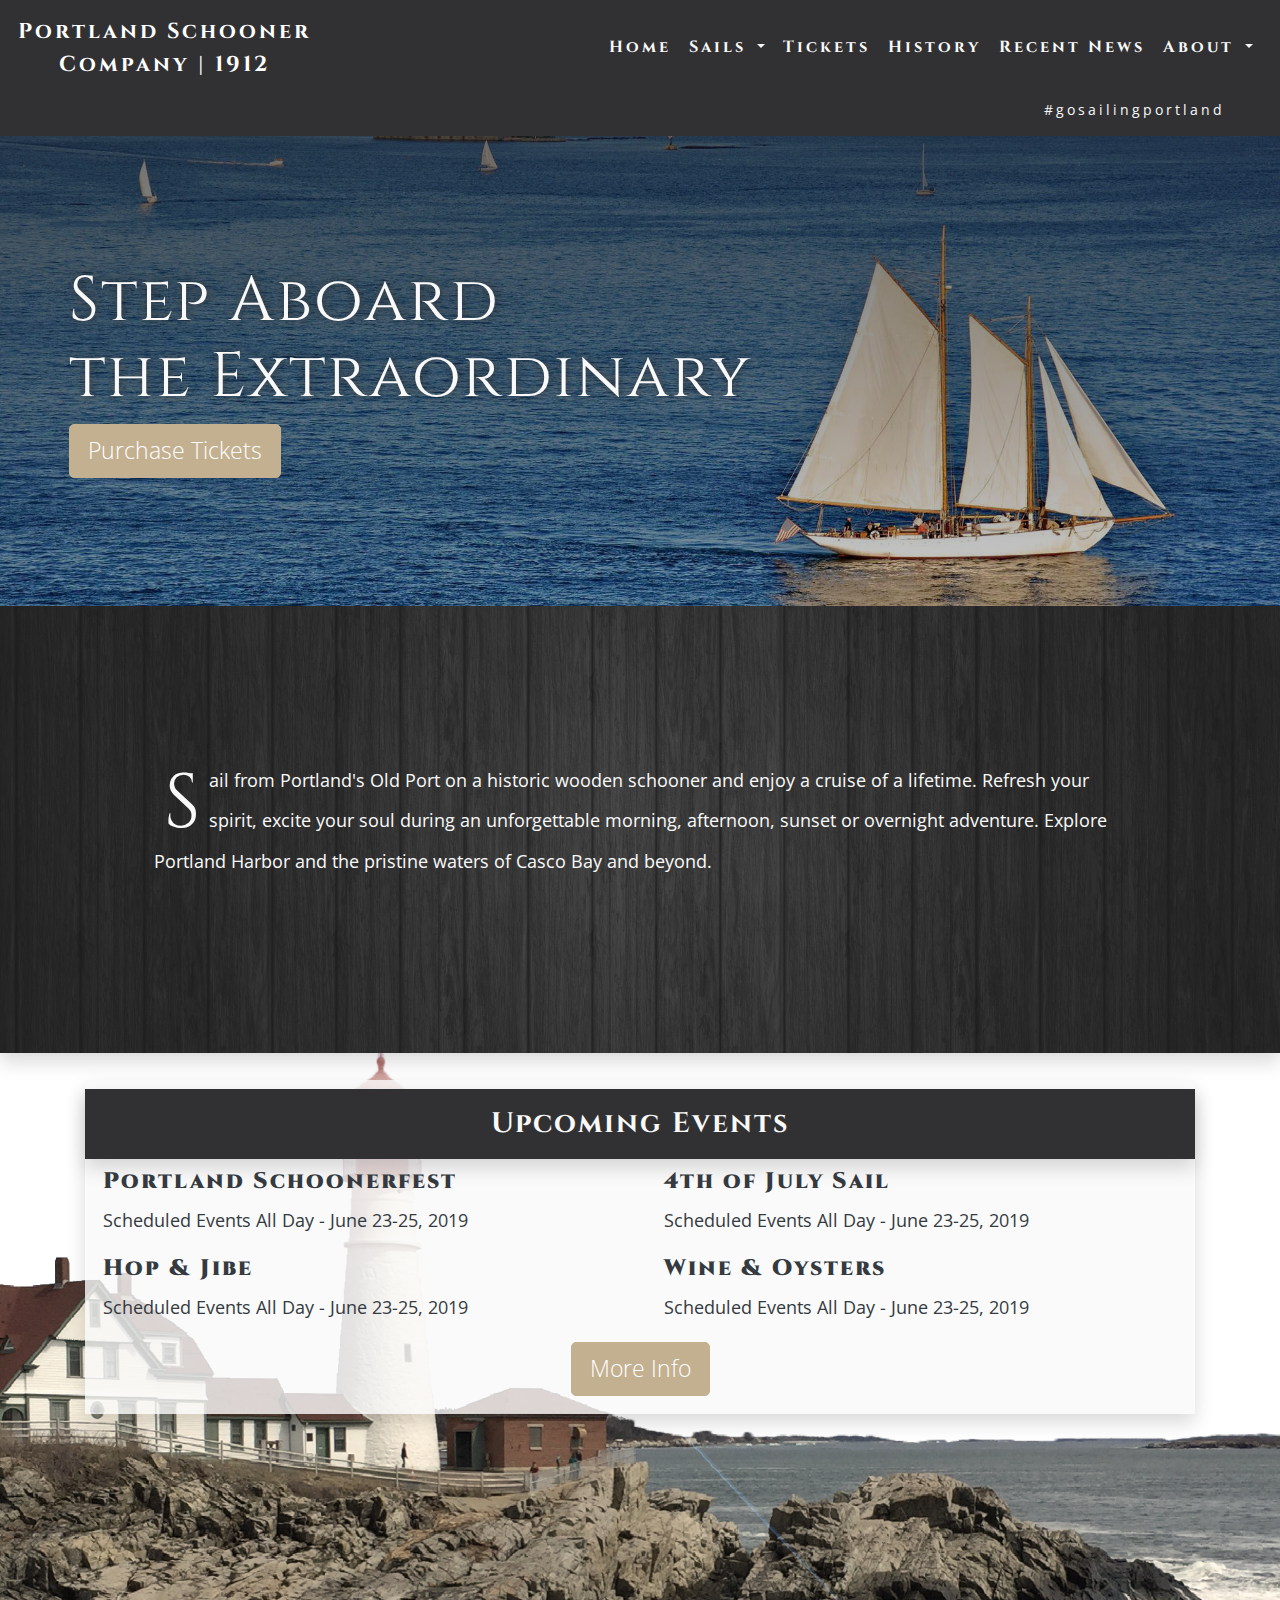
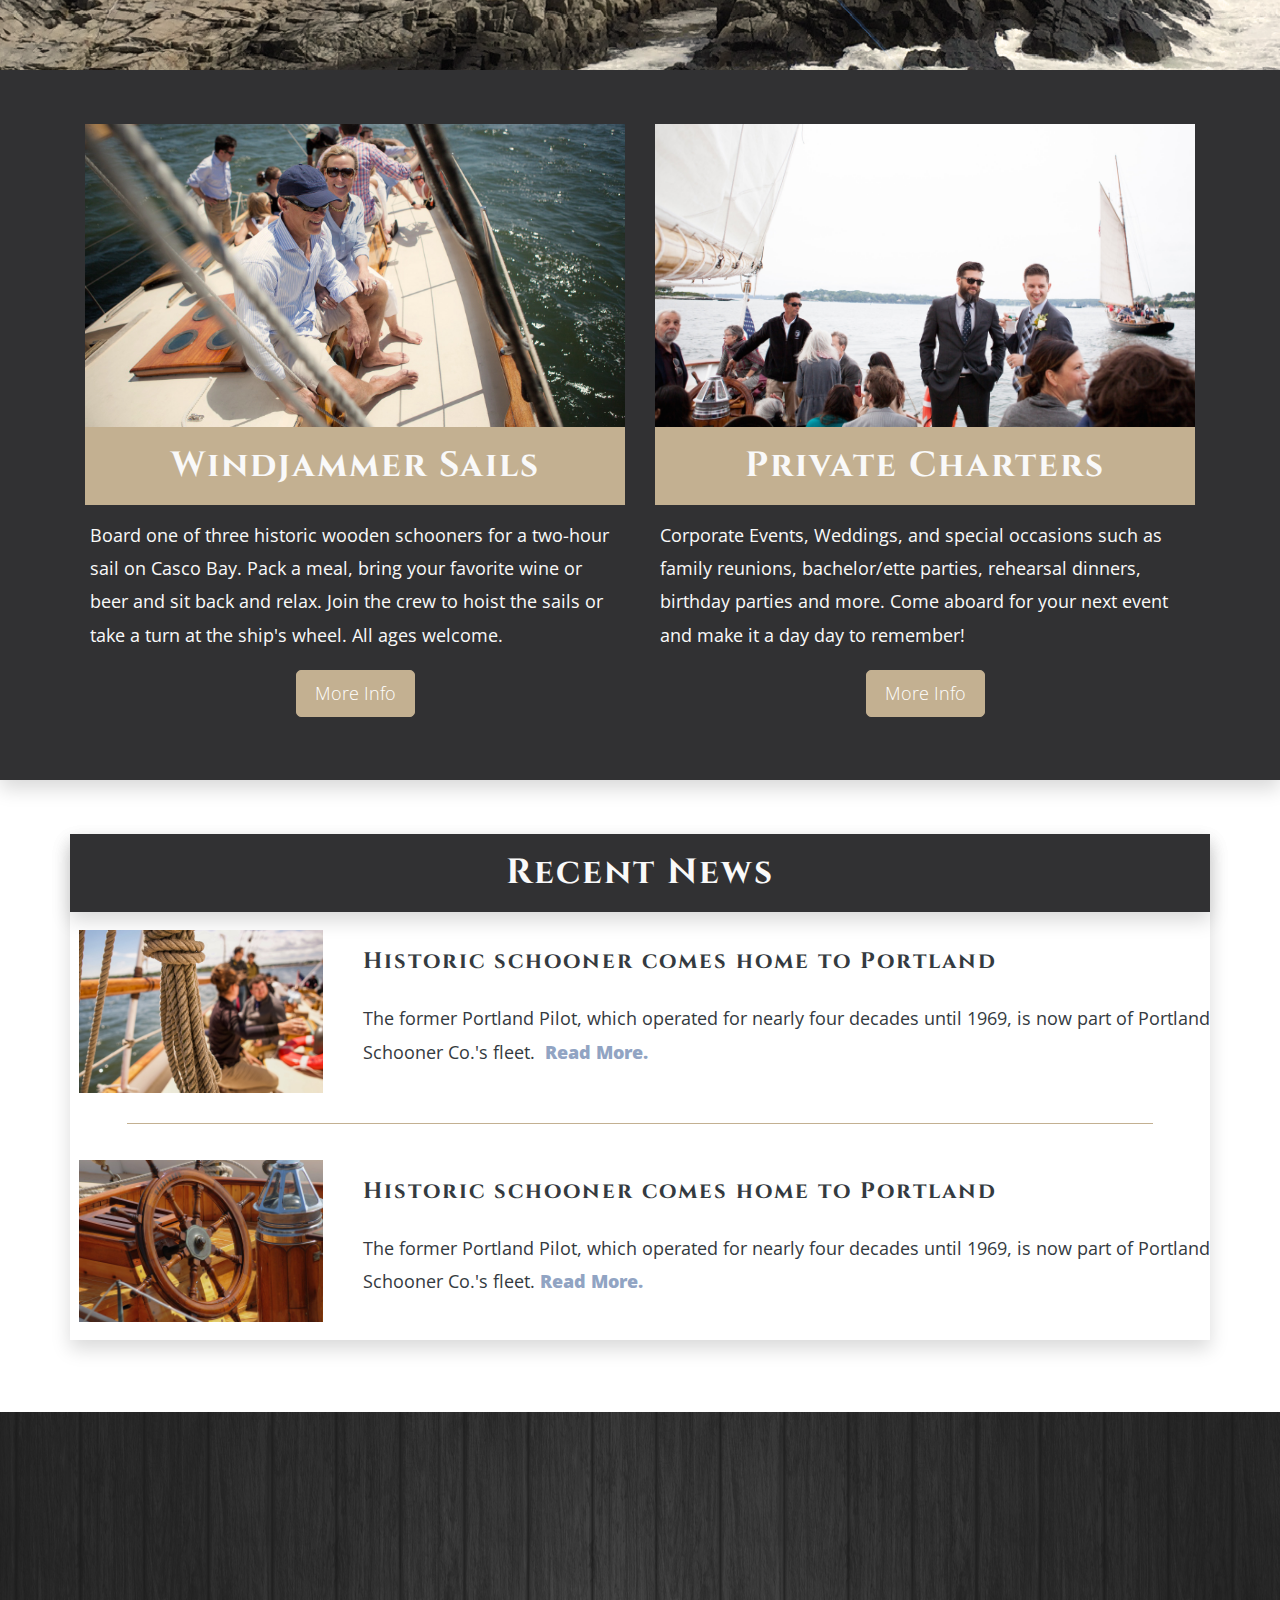
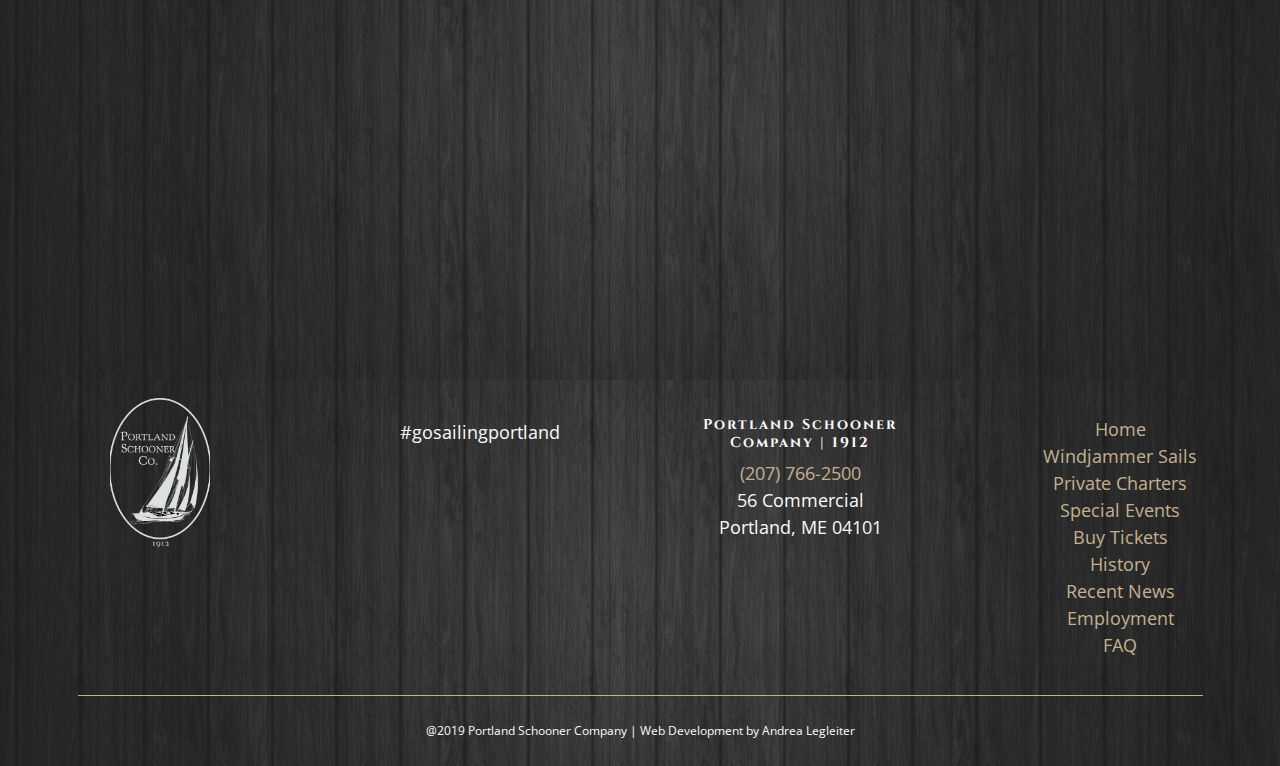
<file: index.html>
<!DOCTYPE html>
<html lang="en">
<head>

<meta charset="utf-8">
<meta name="viewport" content="width=device-width, initial-scale=1, shrink-to-fit=no">
<meta http-equiv="X-UA-Compatible" content="IE=edge">
<meta name="author" content="Andrea Legleiter">
<meta name="description" content="Sailing historic windjammers daily May through October from Maine State Pier in Portland, Maine. 
Book a private charter harter and purchase day sail tickets. Step aboard authentic wooden schooners providing the 
perfect vantage points around Portland Harbor. Enjoy beautiful sights and sounds including  
famous Portland Headlight, Maine's rugged coastal landscape, and marine life.">
<meta name="keywords" content="portland schooner company, schooner, wooden windjammer, portland maine, portland headlight, casco bay, portland harbor, 
maine, sailboat, sailing, sunset sail, afternoon sails, private charters, sailing charters, wedding venue, family reunions, celebrations, 
corporate events, tallship, wooden boat, john alden design, national register of historic places, 
schoonerfest, overnight adventure, gulf of maine, maine state pier, hop and jibe, wine and oysters, Bagheera, Wendameen, 
Schooner Timberwind, Portland Pilot, upcoming events in portland, maine">

<title>Historic windjammer sails & private charters Maine State Pier, Portland, Maine</title>

<!-- Bootstrap CSS -->
<link rel="stylesheet" href="https://stackpath.bootstrapcdn.com/bootstrap/4.3.1/css/bootstrap.min.css" integrity="sha384-ggOyR0iXCbMQv3Xipma34MD+dH/1fQ784/j6cY/iJTQUOhcWr7x9JvoRxT2MZw1T" crossorigin="anonymous">

<!-- Custom fonts for this template -->
<link rel="stylesheet" href="https://use.fontawesome.com/releases/v5.6.3/css/all.css" integrity="sha384-UHRtZLI+pbxtHCWp1t77Bi1L4ZtiqrqD80Kn4Z8NTSRyMA2Fd33n5dQ8lWUE00s/" crossorigin="anonymous">
<link href="https://fonts.googleapis.com/css?family=Cinzel|Open+Sans:300" rel="stylesheet">

<!-- Custom CSS -->
<link href="css/custom.css" rel="stylesheet" type="text/css">

<!-- CSS -->
<link rel="icon" type="image/png" href="img/psc-logo.png">
</head>

<header>
<!---------------- Navigation ----------------->
  <div class="container-fluid text-center p-0">
      <nav class="navbar navbar-expand-lg navbar-dark bg-dark" id="siteNav"> <a class="" href="index.html"><span class="navbar-brand"">Portland Schooner <br>Company | 1912<span></a>   
          <!-------------Toggle Button Begin ---------------->  
            <button class="navbar-toggler navbar-toggler-right" type="button" data-toggle="collapse" data-target="#navbarResponsive" aria-controls="navbarResponsive" aria-expanded="false" aria-label="Toggle navigation"> <span class="navbar-toggler-icon"></span> </button>
            <div class="collapse navbar-collapse" id="navbarResponsive">
              <ul class="navbar-nav ml-auto">
                <li class="nav-item"> <a class="nav-link" href="index.html">Home</a> </li>
                  <li class="nav-item dropdown"> <a class="nav-link dropdown-toggle" href="#" id="navbarDropdownPortfolio" data-toggle="dropdown" aria-haspopup="true" aria-expanded="false"> Sails </a>
                      <div class="dropdown-menu dropdown-menu-right" aria-labelledby="navbarDropdownSails"> 
                        <a class="dropdown-item" href="sails.html#events">Upcoming Events</a> 
                        <a class="dropdown-item" href="sails.html#windjammer">Classic Windjammer</a> 
                        <a class="dropdown-item" href="sails.html#charters">Private Charters</a>
                      <div class="dropdown-divider"></div>
                      <a class="dropdown-item" href="faq.html">FAQ</a>
                    </div>
                      
                  </li>
                <li class="nav-item"> <a class="nav-link" href="tickets.html">Tickets</a> </li>
                <li class="nav-item"> <a class="nav-link" href="history.html">History</a> </li>
                <li class="nav-item"><a class="nav-link" href="blog.html">Recent News</a></li>
                <li class="nav-item dropdown"> <a class="nav-link dropdown-toggle" href="#" id="navbarDropdown" role="button" data-toggle="dropdown" aria-haspopup="true" aria-expanded="false"> About </a>
                  <div class="dropdown-menu dropdown-menu-right" aria-labelledby="navbarDropdownContact"> 
                    <a class="dropdown-item" href="contact.html">Contact</a> 
                    <a class="dropdown-item" href="index.html#location">Find Us</a>
                    <a class="dropdown-item" href="employment.html">Employment</a>
                    </div>
                </li>
              </ul>
            </div>
          </nav>
        </div>

    <!--- location info container --->    
      <div class="container-fluid text-white">
        <div class="row">
         <div class="col-md-12 bg-dark" id="locationBar">
                 <div class="row text-right">    
                     <div class="col-sm-12 text-xs-center pb-2">
                        <span class="p-1 #hash-text ">#gosailingportland</span>
                      <span class="p-1"><a href="https://www.facebook.com/portlandschooner" target="_blank" class="locationBarLinks"><em class="fab fa-instagram fa-2x"></em></a></span>
                      <span class="p-1"> <a href="https://www.instagram.com/portlandschoonerco/" target="_blank" class="locationBarLinks"><em class="fab fa-facebook-square fa-2x"></em></a></span> 
                      <span class="p-1"> <a href="https://twitter.com/portlandSchoonR" target="_blank" class="locationBarLinks"><em class="fab fa-twitter-square fa-2x"></em></a></span>
                      <span class="p-1"> <a href="https://www.instagram.com/portlandschoonerco/" target="_blank" class="locationBarLinks"><em class="fas fa-envelope fa-2x"></em></a></span>  
                    </div>
                 </div>
         </div>
       </div>
      </div>

    <!--------------- Home Page Hero Image  ------------->
    <section class="text-white">
      <div class="hero-home container">
      <div class= "m-0 px-5">
          <h1 class="display-4 text-shadow">Step Aboard <br /> the Extraordinary</h1>
          <a class="btn btn-primary btn-lg" href="tickets.html" role="button">Purchase Tickets</a>
        </div>
      </div>
  </section> 
  </header>
    
     <!------------------------------ Tagline Content Container----------------------->    
     <section class="bg-dark text-white shadow tagline-container">
      <div class="container">
          <div class="row">
            <div class="d-flex align-content-center">
              <p><span class="firstcharacter-2">S</span>ail from Portland's 
            Old Port on a historic wooden schooner and enjoy a cruise of a lifetime.  
            Refresh your spirit, excite your soul during an unforgettable morning, 
            afternoon, sunset or overnight adventure. Explore Portland Harbor and the 
            pristine waters of Casco Bay and beyond.</p>
        </div> 
      </div>
    </div><!---end of container-->
  </section> 

<!--------------------intro section---------------------->
<section id="" class="m-0 pt-4">
    <div class="container mt-0 text-left" id="">
          <!---- upcoming events in portland, maine ----->
              <div class="col-12 text-dark px-0 py-2 shadow bg-opacity">
                <div class="row">
                  <div class="col-12">
                    <h3 class="text-center text-white bg-dark p-3 shadow">Upcoming Events</h3>
                </div>
              </div>
                   
                
                  <div class="row pl-3">
                    <div class="col-sm-6">
                        <h4><strong>Portland Schoonerfest</strong></h4>
                        <p>Scheduled Events All Day - June 23-25, 2019</p>
                    </div>
                    <div class="col-sm-6">
                        <h4><strong>4th of July Sail</strong></h4>
                        <p>Scheduled Events All Day - June 23-25, 2019</p>
                    </div>
                  </div><!---- end of row ----->

                  <div class="row pl-3">
                      <div class="col-sm-6">
                          <h4><strong>Hop & Jibe</strong></h4>
                          <p>Scheduled Events All Day - June 23-25, 2019</p>
                      </div>
                      <div class="col-sm-6">
                          <h4><strong>Wine & Oysters </strong></h4>
                          <p>Scheduled Events All Day - June 23-25, 2019</p>
                      </div>
                    </div> 

                    <div class="text-center pb-2">
                      <a class="btn btn-primary btn-lg" href="sails.html" role="button">More Info</a>
                    </div>
                    </div><!---- end of row ----->
            </div>
    </div>
</section>

<!-------------Portland Headlight Image -------------------->
<section>
  <div class="container-fluid p-0">
  <div class="row">
    <div class="col-12">
      <div id="lighthouse" class="" title="Portland Headlight">
      </div>
    </div>
  </div>
  </div>
</section>

<!---- Wooden windjammers & private charters section ----->
 <section class="bg-dark text-white pt-5 pb-2 shadow">
   <div class="container">
       <!----Row 1 ---->
       <div class="row"> 
          <!--- card 1 --->
          <div class="col-lg-6">
            <div class="w-100">
              <div class="img-gradient1" title="Smiling couple enjoying an afternoon sail on Bagheera"><br>
              </div>
            <!----Windjammer Sails ---->
              <div class="card-body p-0 pb-5">
                <h2 class="card-title text-eggshell text-center bg-accent p-3">Windjammer
                  Sails</h2>
                 
                <p class="card-text px-1">Board one of three historic wooden schooners for a two-hour sail on Casco Bay.  
                  Pack a meal, bring your favorite wine or beer and sit back and relax. Join the crew to hoist the 
                  sails or take a turn at the ship's wheel.  All ages welcome.</p>
                <div class="col-12 text-center">
                  <a class="btn btn-primary btn-xl" href="sails.html#windjammer">More Info</a> 
                </div>
              </div>
            </div>
          </div>
        
       <!----Row 2 ---->
          <!--- card 1 --->
          <div class="col-lg-6">
            <div class="w-100">
              <div class="img-gradient2" title="Private Charters, Weddings, Corporate Events, Celebrations"><br>
              </div>
              <!----Private Windjammer Charters ---->
              <div class="card-body p-0 pb-5">
                <h2 class="card-title text-eggshell text-center bg-accent p-3">Private
                  Charters</h2>
                  
                <p class="card-text px-1">Corporate Events, Weddings, and special occasions such as 
                  family reunions, bachelor/ette parties, rehearsal dinners, 
                  birthday parties and more.  Come aboard for your next event 
                  and make it a day day to remember!  
                    </p>
                <div class="col-12 text-center">
                  <a class="btn btn-primary btn-xl" href="sails.html#charters">More Info</a> 
                </div>
              </div>
            </div>
          </div>
        </div>
    </div><!---end of container-->
 </section>  

 <!--------------------Portland Schooner Recent News---------------------->
 <section class="py-5"> 
        <div class="container p-0 shadow">
            <h2 class="text-white text-center bg-dark p-3 shadow">Recent News</h2>
           <!----Recent News #1 ---->
          <div class="row mt-3">
              <div class="col-sm-3 text-dark">
                <img class="img-fluid px-2" src="img/psc-8.jpg" alt="Passengers enjoy an afternoon windjammer sail around Casco Bay, Portland, Maine"></img>
              </div>
            <div class="col-sm-9 text-dark">
              <h4 class="pt-3">Historic schooner comes home to Portland</h4>
               <p class="py-3"> The former Portland Pilot, which operated for nearly four decades until 1969, 
                 is now part of Portland Schooner Co.'s fleet.&nbsp; <a href="" class="blog-link">Read More.</a></p>
            </div>
          </div>

          <hr class="py-2">
          
          <!----Recent News #2 ---->
          <div class="row mb-3">
              <div class="col-sm-3 text-dark pb-3">
                <img class="img-fluid px-2" src="img/psc-n.jpg" alt="View of Wendameen's beautifully crafted ship's wheel."></img>
              </div>
            <div class="col-sm-9 text-dark">
              <h4 class="pt-3">Historic schooner comes home to Portland</h4>
               <p class="py-3"> The former Portland Pilot, which operated for nearly four decades until 1969, 
                 is now part of Portland Schooner Co.'s fleet.&nbsp;<a href="" class="blog-link">Read More.</a></p>
            </div>
          </div>
        </div>
</section>

<!--------------------portlnd schooner company google maps location---------------------->
<section id="location" class="bg-dark text-white py-5 maps-section">
    <div class="container">
        <div class="row">
          <div class="col-12">
              <iframe width="100%" height="450" frameborder="0" style="border:0"
            src="https://www.google.com/maps/embed/v1/place?q=place_id:ChIJbfJTgUCcskwRyevRPMphtUA&key=AIzaSyBWp_azZXUswHToTxwkdtt7vsrBwtRZdtg" allowfullscreen></iframe>
          </div>
        </div>
      </div><!---end of container-->
</section>


<!--------------------footer section---------------------->
<footer class="bg-dark pt-3 text-center footer-section">
  <div class="container-fluid">
    <div class="row">
      <div class="col-md-3">
        <img class="mb-2" src="img/psc-logo-inverted.png" alt="Portland Schooner Company Logo" width="100" height="150">
      </div>

      <div class="col-md-3 text-white py-3">
          <p>#gosailingportland<p>
          <div class="row">
            <div class="col-md-12">
                <span class="p-1"><a href="https://www.facebook.com/portlandschooner" target="_blank" class="locationBarLinks"><em class="fab fa-instagram fa-2x"></em></a></span>
                <span class="p-1"> <a href="https://www.instagram.com/portlandschoonerco/" target="_blank" class="locationBarLinks"><em class="fab fa-facebook-square fa-2x"></em></a></span> 
                <span class="p-1"> <a href="https://twitter.com/portlandSchoonR" target="_blank" class="locationBarLinks"><em class="fab fa-twitter-square fa-2x"></em></a></span>
                <span class="p-1"> <a href="https://www.instagram.com/portlandschoonerco/" target="_blank" class="locationBarLinks"><em class="fas fa-envelope fa-2x"></em></a></span>  
              </div>
          </div>
        </div>

      <div class="col-md-3  text-white py-3">
          <address>
          <h6>Portland Schooner<br>Company | 1912</h6>
          <a href="tel:1-408-555-5555">(207) 766-2500</a><br>
            56 Commercial<br>
            Portland, ME 04101
            </address>
        </div>
      
      <div class="col-md-3 py-3">
     <ul class="navbar-nav ml-auto">
              <li class=""> <a class="" href="index.html">Home</a> </li>
              <li class=""> <a class="" href="sails.html">Windjammer Sails</a> </li>
              <li class=""> <a class="" href="sails.html">Private Charters</a> </li>
              <li class=""> <a class="" href="sails.html">Special Events</a> </li>
              <li class=""> <a class="" href="tickets.html">Buy Tickets</a> </li>
              <li class=""> <a class="" href="history.html">History</a> </li>
              <li class=""> <a class="" href="blog.html">Recent News</a> </li>
              <li class=""> <a class="" href="employment.html">Employment</a> </li>
              <li class=""> <a class="" href="faq.html">FAQ</a> </li>
            </ul>
      </div>
    </div>

  <!---copyright section--->
  <hr>
    <div class="row">
      <div class="col-12 text-white text-center">
        <p class="text-size-xs">@2019 Portland Schooner Company | Web Development by Andrea Legleiter</p>
      </div>
    </div>
    </div><!--- end of container--->
  </footer>

  <!---- All compiled Scripts ---->
<script src="https://code.jquery.com/jquery-3.3.1.min.js" integrity="sha256-FgpCb/KJQlLNfOu91ta32o/NMZxltwRo8QtmkMRdAu8=" crossorigin="anonymous"></script>
<script src="https://cdnjs.cloudflare.com/ajax/libs/popper.js/1.14.7/umd/popper.min.js" integrity="sha384-UO2eT0CpHqdSJQ6hJty5KVphtPhzWj9WO1clHTMGa3JDZwrnQq4sF86dIHNDz0W1" crossorigin="anonymous"></script>
<script src="https://stackpath.bootstrapcdn.com/bootstrap/4.3.1/js/bootstrap.min.js" integrity="sha384-JjSmVgyd0p3pXB1rRibZUAYoIIy6OrQ6VrjIEaFf/nJGzIxFDsf4x0xIM+B07jRM" crossorigin="anonymous"></script>
<script src="js/smooth-scroll.js"></script>
<script src="js/custom.js"></script>
</body>
</html>
</file>
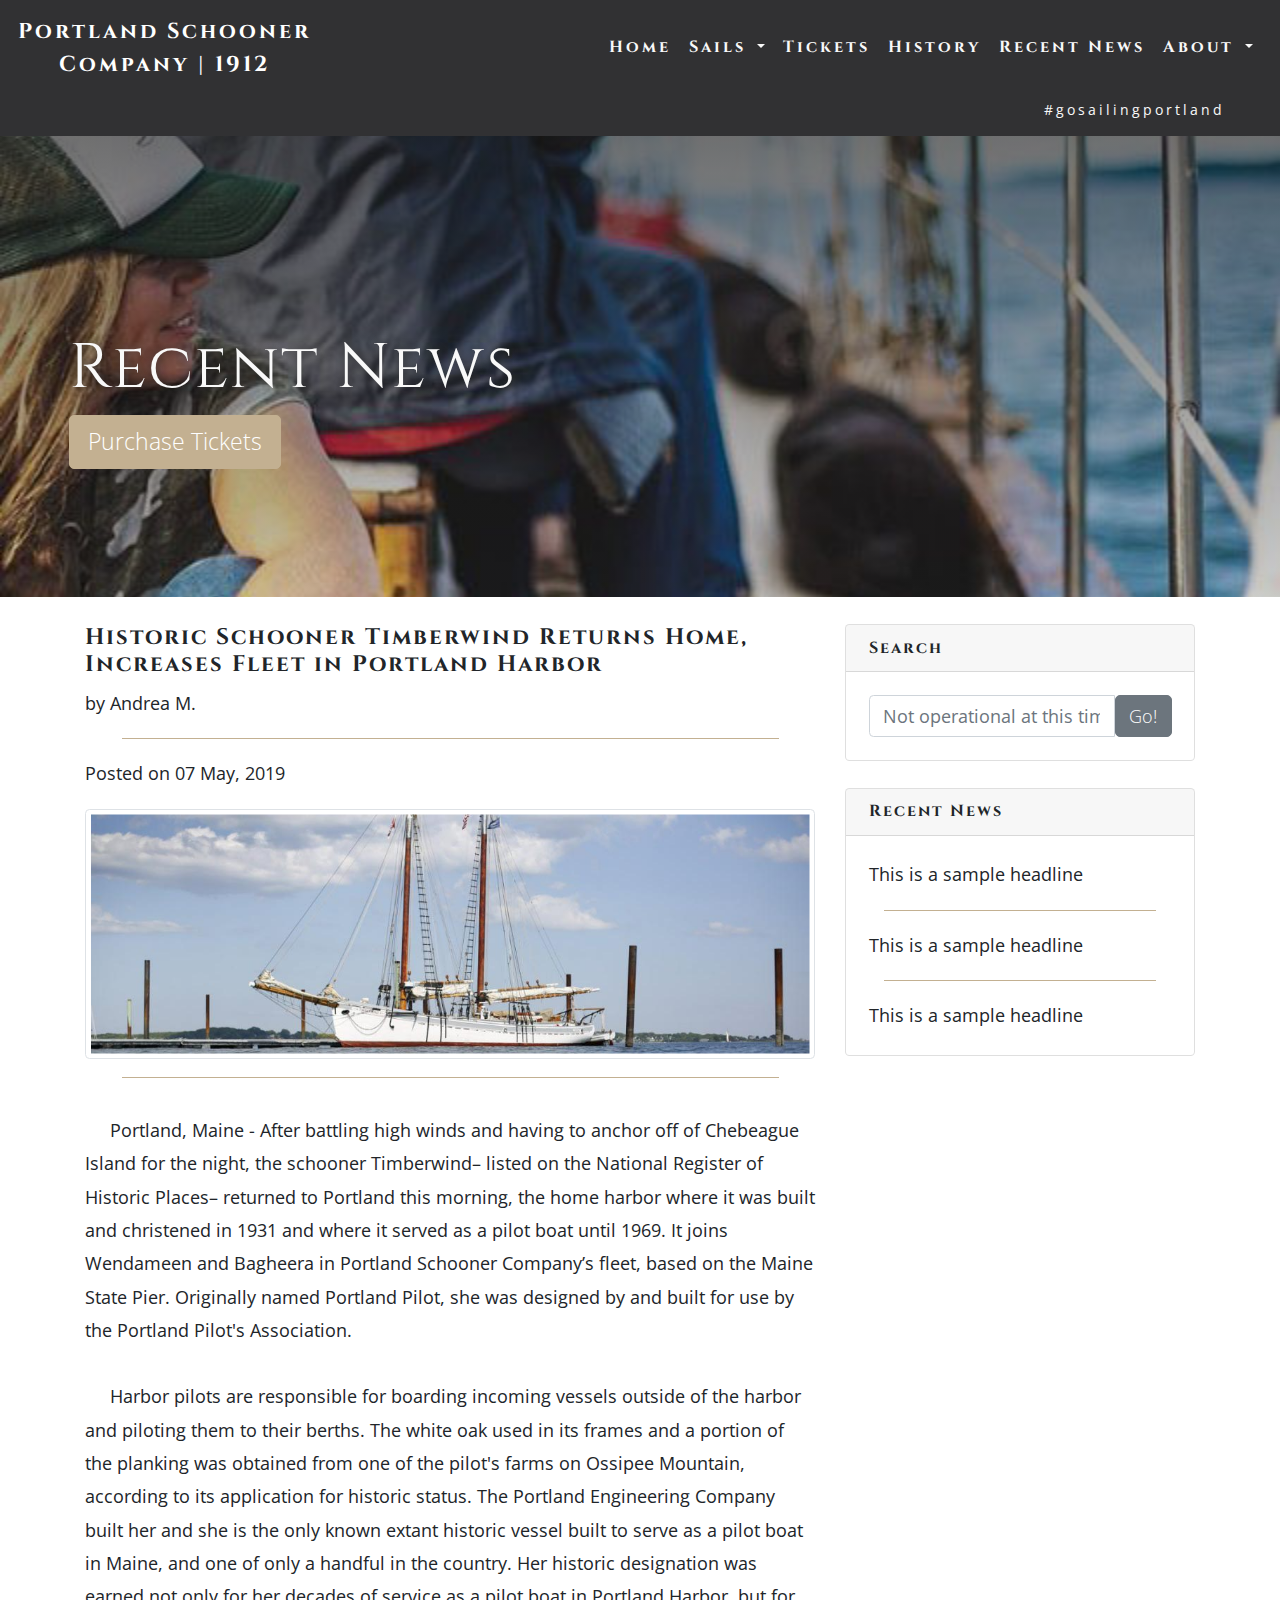
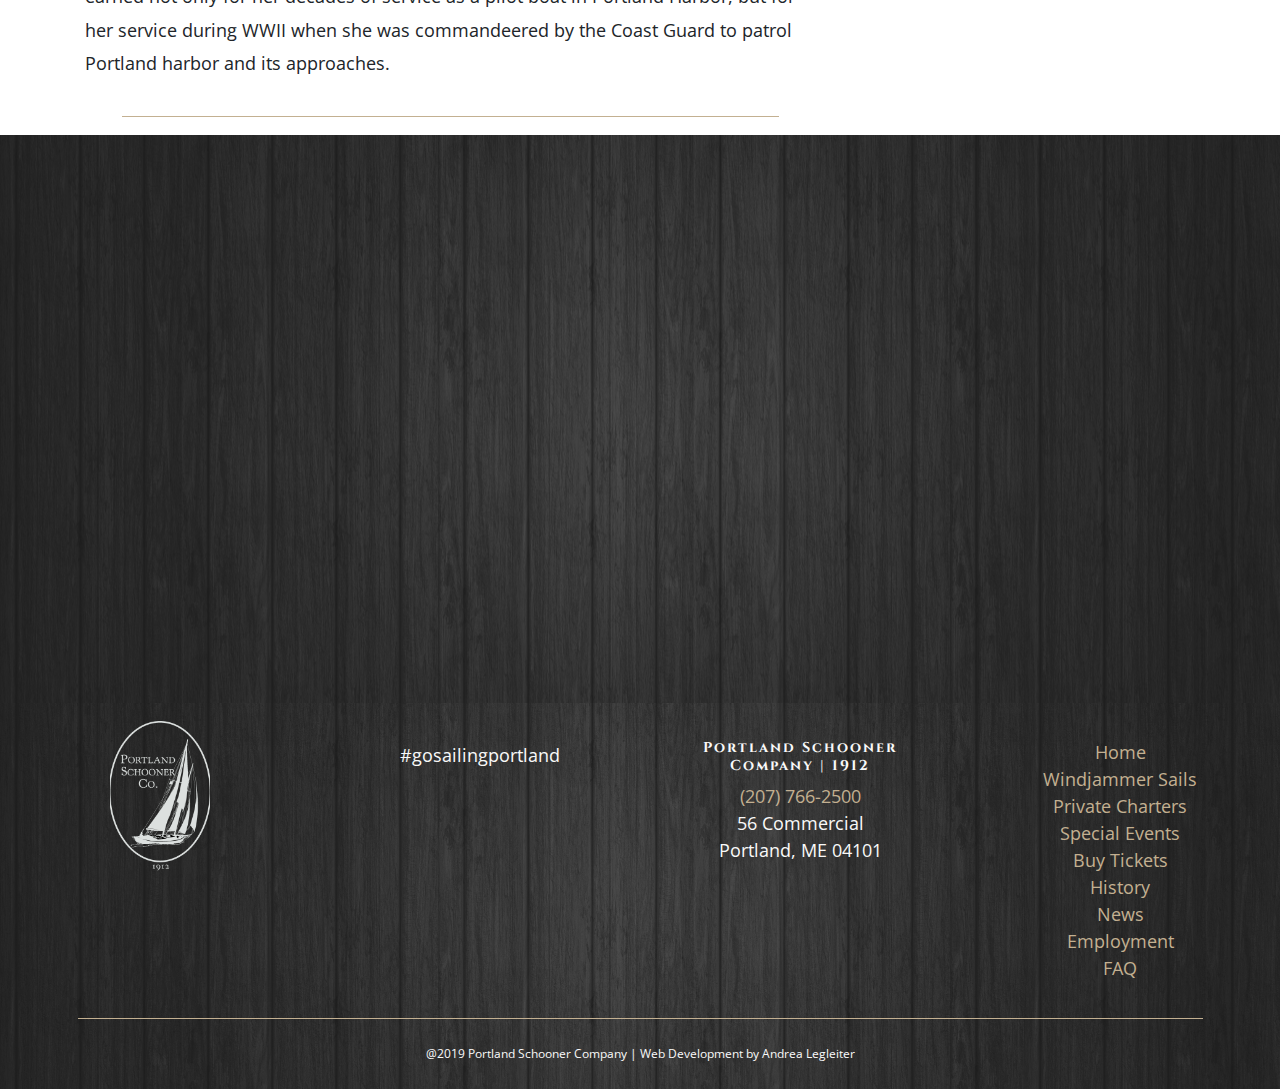
<file: blog.html>
<!DOCTYPE html>
<html lang="en">
<head>

<meta charset="utf-8">
<meta name="viewport" content="width=device-width, initial-scale=1, shrink-to-fit=no">
<meta http-equiv="X-UA-Compatible" content="IE=edge">
<meta name="author" content="Andrea Legleiter">
<meta name="description" content="Sailing historic windjammers daily May through October from Maine State Pier in Portland, Maine. 
Book a private charter harter and purchase day sail tickets. Step aboard authentic wooden schooners providing the 
perfect vantage points around Portland Harbor. Enjoy beautiful sights and sounds including  
famous Portland Headlight, Maine's rugged coastal landscape, and marine life.">
<meta name="keywords" content="portland schooner company, schooner, wooden windjammer, windjammer fleet, portland maine, portland headlight, casco bay, portland harbor, 
maine, sailboat, sailing, sunset sail, afternoon sails, private charters, sailing charters, wedding venue, family reunions, celebrations, 
corporate events, tallship, wooden boat, john alden design, national register of historic places, 
schoonerfest, overnight adventure, gulf of maine, maine state pier, hop and jibe, wine and oysters, Bagheera, Wendameen, 
Schooner Timberwind, Portland Pilot, upcoming events in portland, maine">

<title>Portland Schooner Company Windjammer Fleet Recent News</title>

<!-- Bootstrap CSS -->
<link rel="stylesheet" href="https://stackpath.bootstrapcdn.com/bootstrap/4.3.1/css/bootstrap.min.css" integrity="sha384-ggOyR0iXCbMQv3Xipma34MD+dH/1fQ784/j6cY/iJTQUOhcWr7x9JvoRxT2MZw1T" crossorigin="anonymous">

<!-- Custom fonts for this template -->
<link rel="stylesheet" href="https://use.fontawesome.com/releases/v5.6.3/css/all.css" integrity="sha384-UHRtZLI+pbxtHCWp1t77Bi1L4ZtiqrqD80Kn4Z8NTSRyMA2Fd33n5dQ8lWUE00s/" crossorigin="anonymous">
<link href="https://fonts.googleapis.com/css?family=Cinzel|Open+Sans:300" rel="stylesheet">

<!-- Custom CSS -->
<link href="css/custom.css" rel="stylesheet" type="text/css">

<!-- Other -->
<link rel="icon" type="image/png" href="img/psc-logo.png">
</head>

<header>
<!---------------- Navigation ----------------->
<div class="container-fluid text-center p-0">
  <nav class="navbar navbar-expand-lg navbar-dark bg-dark" id="siteNav"> <a class="" href="index.html"><span class="navbar-brand"">Portland Schooner <br>Company | 1912<span></a>   
      <!-------------Toggle Button Begin ---------------->  
        <button class="navbar-toggler navbar-toggler-right" type="button" data-toggle="collapse" data-target="#navbarResponsive" aria-controls="navbarResponsive" aria-expanded="false" aria-label="Toggle navigation"> <span class="navbar-toggler-icon"></span> </button>
        <div class="collapse navbar-collapse" id="navbarResponsive">
          <ul class="navbar-nav ml-auto">
            <li class="nav-item"> <a class="nav-link" href="index.html">Home</a> </li>
              <li class="nav-item dropdown"> <a class="nav-link dropdown-toggle" href="#" id="navbarDropdownPortfolio" data-toggle="dropdown" aria-haspopup="true" aria-expanded="false"> Sails </a>
                  <div class="dropdown-menu dropdown-menu-right" aria-labelledby="navbarDropdownSails"> 
                    <a class="dropdown-item" href="sails.html#events">Upcoming Events</a> 
                    <a class="dropdown-item" href="sails.html#windjammer">Classic Windjammer</a> 
                    <a class="dropdown-item" href="sails.html#charters">Private Charters</a>
                  <div class="dropdown-divider"></div>
                  <a class="dropdown-item" href="faq.html">FAQ</a>
                </div>
                  
              </li>
            <li class="nav-item"> <a class="nav-link" href="tickets.html">Tickets</a> </li>
            <li class="nav-item"> <a class="nav-link" href="history.html">History</a> </li>
            <li class="nav-item"><a class="nav-link" href="blog.html">Recent News</a></li>
            <li class="nav-item dropdown"> <a class="nav-link dropdown-toggle" href="#" id="navbarDropdown" role="button" data-toggle="dropdown" aria-haspopup="true" aria-expanded="false"> About </a>
              <div class="dropdown-menu dropdown-menu-right" aria-labelledby="navbarDropdownContact"> 
                <a class="dropdown-item" href="contact.html">Contact</a> 
                <a class="dropdown-item" href="index.html#location">Find Us</a>
                <a class="dropdown-item" href="employment.html">Employment</a>
                </div>
            </li>
          </ul>
        </div>
      </nav>
    </div>

    <!--- location info container --->    
      <div class="container-fluid text-white">
        <div class="row">
         <div class="col-md-12 bg-dark" id="locationBar">
                 <div class="row text-right">    
                     <div class="col-sm-12 text-xs-center pb-2">
                        <span class="p-1 #hash-text ">#gosailingportland</span>
                      <span class="p-1"><a href="https://www.facebook.com/portlandschooner" target="_blank" class="locationBarLinks"><em class="fab fa-instagram fa-2x"></em></a></span>
                      <span class="p-1"> <a href="https://www.instagram.com/portlandschoonerco/" target="_blank" class="locationBarLinks"><em class="fab fa-facebook-square fa-2x"></em></a></span> 
                      <span class="p-1"> <a href="https://twitter.com/portlandSchoonR" target="_blank" class="locationBarLinks"><em class="fab fa-twitter-square fa-2x"></em></a></span>
                      <span class="p-1"> <a href="https://www.instagram.com/portlandschoonerco/" target="_blank" class="locationBarLinks"><em class="fas fa-envelope fa-2x"></em></a></span>  
                    </div>
                 </div>
         </div>
       </div>
      </div>

<!--------------- Supporting Pages Hero Image  ------------->
  <section class="text-white">
    <div class="hero-news container" title="Recent News from Portland Schooner Company">
      <div class= "m-0 px-5">
        <br><br>
        <h1 class="display-4 text-shadow">Recent News</h1>
        <a class="btn btn-primary btn-lg" href="tickets.html" role="button">Purchase Tickets</a>
      </div>
      </div>
  </section> 
  </header>


   <!------------------- Main Content ----------------------->
   <div class="container">

      <div class="row">

        <!-- Post Content Column -->
        <div class="col-lg-8">

          <!-- Title -->
          <h4 class="mt-4">Historic Schooner Timberwind Returns Home, Increases Fleet in Portland Harbor</h4>

          <!-- Author -->
          <p class=""> by Andrea M.</p>
          <hr>

          <!-- Date/Time -->
          <p>Posted on 07 May, 2019</p>

          <!-- Preview Image -->
          <img class="mr-3 img-thumbnail" width="900" height="300" src="img/timberwind.jpg" alt="View of Schooner Timberwind, formally known as The Portland Pilort">

          <hr>

          <!-- Post Content -->
          <p class="py-3">&nbsp;&nbsp;&nbsp;&nbsp;&nbsp;Portland, Maine - After battling high winds and having 
            to anchor off of Chebeague Island for the night, the schooner Timberwind– listed on the National 
            Register of Historic Places– returned to Portland this morning, the home harbor where it was built 
            and christened in 1931 and where it served as a pilot boat until 1969. It joins Wendameen and Bagheera 
            in Portland Schooner Company’s fleet, based on the Maine State Pier. Originally named Portland Pilot, 
            she was designed by and built for use by the Portland Pilot's Association. 
            <br /> <br />
            &nbsp;&nbsp;&nbsp;&nbsp;&nbsp;Harbor pilots are responsible 
            for boarding incoming vessels outside of the harbor and piloting them to their berths. The white oak used 
            in its frames and a portion of the planking was obtained from one of the pilot's farms on Ossipee Mountain,
             according to its application for historic status. The Portland Engineering Company built her and she is 
             the only known extant historic vessel built to serve as a pilot boat in Maine, and one of only a handful 
             in the country. Her historic designation was earned not only for her decades of service as a pilot boat in
              Portland Harbor, but for her service during WWII when she was commandeered by the Coast Guard to patrol 
              Portland harbor and its approaches.
              </p>

          <hr>

        </div>

        <!-- Sidebar Widgets Column -->
        <div class="col-lg-4">

          <!-- Search Widget -->
           <div class="card my-4">
            <h5 class="card-header">Search</h5>
            <div class="card-body">
              <div class="input-group">
                <input type="text" class="form-control" placeholder="Not operational at this time...">
                <span class="input-group-btn">
                  <button class="btn btn-secondary" type="button">Go!</button>
                </span>
              </div>
            </div>
          </div> 

          <!-- Categories Widget -->
          <div class="card my-4">
            <h5 class="card-header">Recent News</h5>
            <div class="card-body">
              <div class="row">
                <div class="col-12">
                                  <ul class="list-unstyled mb-0">
                                    <li>This is a sample headline</li>
                                    <hr>
                                    <li>This is a sample headline</li>
                                    <hr>
                                    <li>This is a sample headline</li>
                                  </ul>
                </div>
              </div>
            </div>
          </div>

          <!-- Side Widget -->
        </div>

      </div>
      <!-- /.row -->

    </div>
    <!-- /.container -->

<!--------------------google maps section---------------------->
<section id="" class="bg-dark text-white py-5 maps-section">
    <div class="container">
        <div class="row">
          <div class="col-12">
              <iframe width="100%" height="450" frameborder="0" style="border:0"
            src="https://www.google.com/maps/embed/v1/place?q=place_id:ChIJbfJTgUCcskwRyevRPMphtUA&key=AIzaSyBWp_azZXUswHToTxwkdtt7vsrBwtRZdtg" allowfullscreen></iframe>
          </div>
        </div>
        
      </div><!---end of container-->
</section>


<!--------------------footer section---------------------->
<footer class="bg-dark pt-3 text-center footer-section">
  <div class="container-fluid">
    <div class="row">
      <div class="col-md-3">
        <img class="mb-2" src="img/psc-logo-inverted.png" alt="Portland Schooner Company Logo" width="100" height="150">
      </div>

      <div class="col-md-3 text-white py-3">
          <p>#gosailingportland<p>
          <div class="row">
            <div class="col-md-12">
                <span class="p-1"><a href="https://www.facebook.com/portlandschooner" target="_blank" class="locationBarLinks"><em class="fab fa-instagram fa-2x"></em></a></span>
                <span class="p-1"> <a href="https://www.instagram.com/portlandschoonerco/" target="_blank" class="locationBarLinks"><em class="fab fa-facebook-square fa-2x"></em></a></span> 
                <span class="p-1"> <a href="https://twitter.com/portlandSchoonR" target="_blank" class="locationBarLinks"><em class="fab fa-twitter-square fa-2x"></em></a></span>
                <span class="p-1"> <a href="https://www.instagram.com/portlandschoonerco/" target="_blank" class="locationBarLinks"><em class="fas fa-envelope fa-2x"></em></a></span>  
              </div>
          </div>
        </div>

      <div class="col-md-3  text-white py-3">
          <address>
          <h6>Portland Schooner<br>Company | 1912</h6>
          <a href="tel:1-408-555-5555">(207) 766-2500</a><br>
            56 Commercial<br>
            Portland, ME 04101
            </address>
        </div>
      
      <div class="col-md-3 py-3">
     <ul class="navbar-nav ml-auto">
              <li class=""> <a class="" href="index.html">Home</a> </li>
              <li class=""> <a class="" href="sails.html">Windjammer Sails</a> </li>
              <li class=""> <a class="" href="sails.html">Private Charters</a> </li>
              <li class=""> <a class="" href="sails.html">Special Events</a> </li>
              <li class=""> <a class="" href="tickets.html">Buy Tickets</a> </li>
              <li class=""> <a class="" href="history.html">History</a> </li>
              <li class=""> <a class="" href="blog.html">News</a> </li>
              <li class=""> <a class="" href="employment.html">Employment</a> </li>
              <li class=""> <a class="" href="faq.html">FAQ</a> </li>
            </ul>
      </div>
    </div>

  <!---copyright section--->
  <hr>
    <div class="row">
      <div class="col-12 text-white text-center">
        <p class="text-size-xs">@2019 Portland Schooner Company | Web Development by Andrea Legleiter</p>
      </div>
    </div>
    </div><!--- end of container--->
  </footer>

  
<script src="https://code.jquery.com/jquery-3.3.1.min.js" integrity="sha256-FgpCb/KJQlLNfOu91ta32o/NMZxltwRo8QtmkMRdAu8=" crossorigin="anonymous"></script>
<script src="https://cdnjs.cloudflare.com/ajax/libs/popper.js/1.14.7/umd/popper.min.js" integrity="sha384-UO2eT0CpHqdSJQ6hJty5KVphtPhzWj9WO1clHTMGa3JDZwrnQq4sF86dIHNDz0W1" crossorigin="anonymous"></script>
<script src="https://stackpath.bootstrapcdn.com/bootstrap/4.3.1/js/bootstrap.min.js" integrity="sha384-JjSmVgyd0p3pXB1rRibZUAYoIIy6OrQ6VrjIEaFf/nJGzIxFDsf4x0xIM+B07jRM" crossorigin="anonymous"></script>

</body>
</html>
</file>
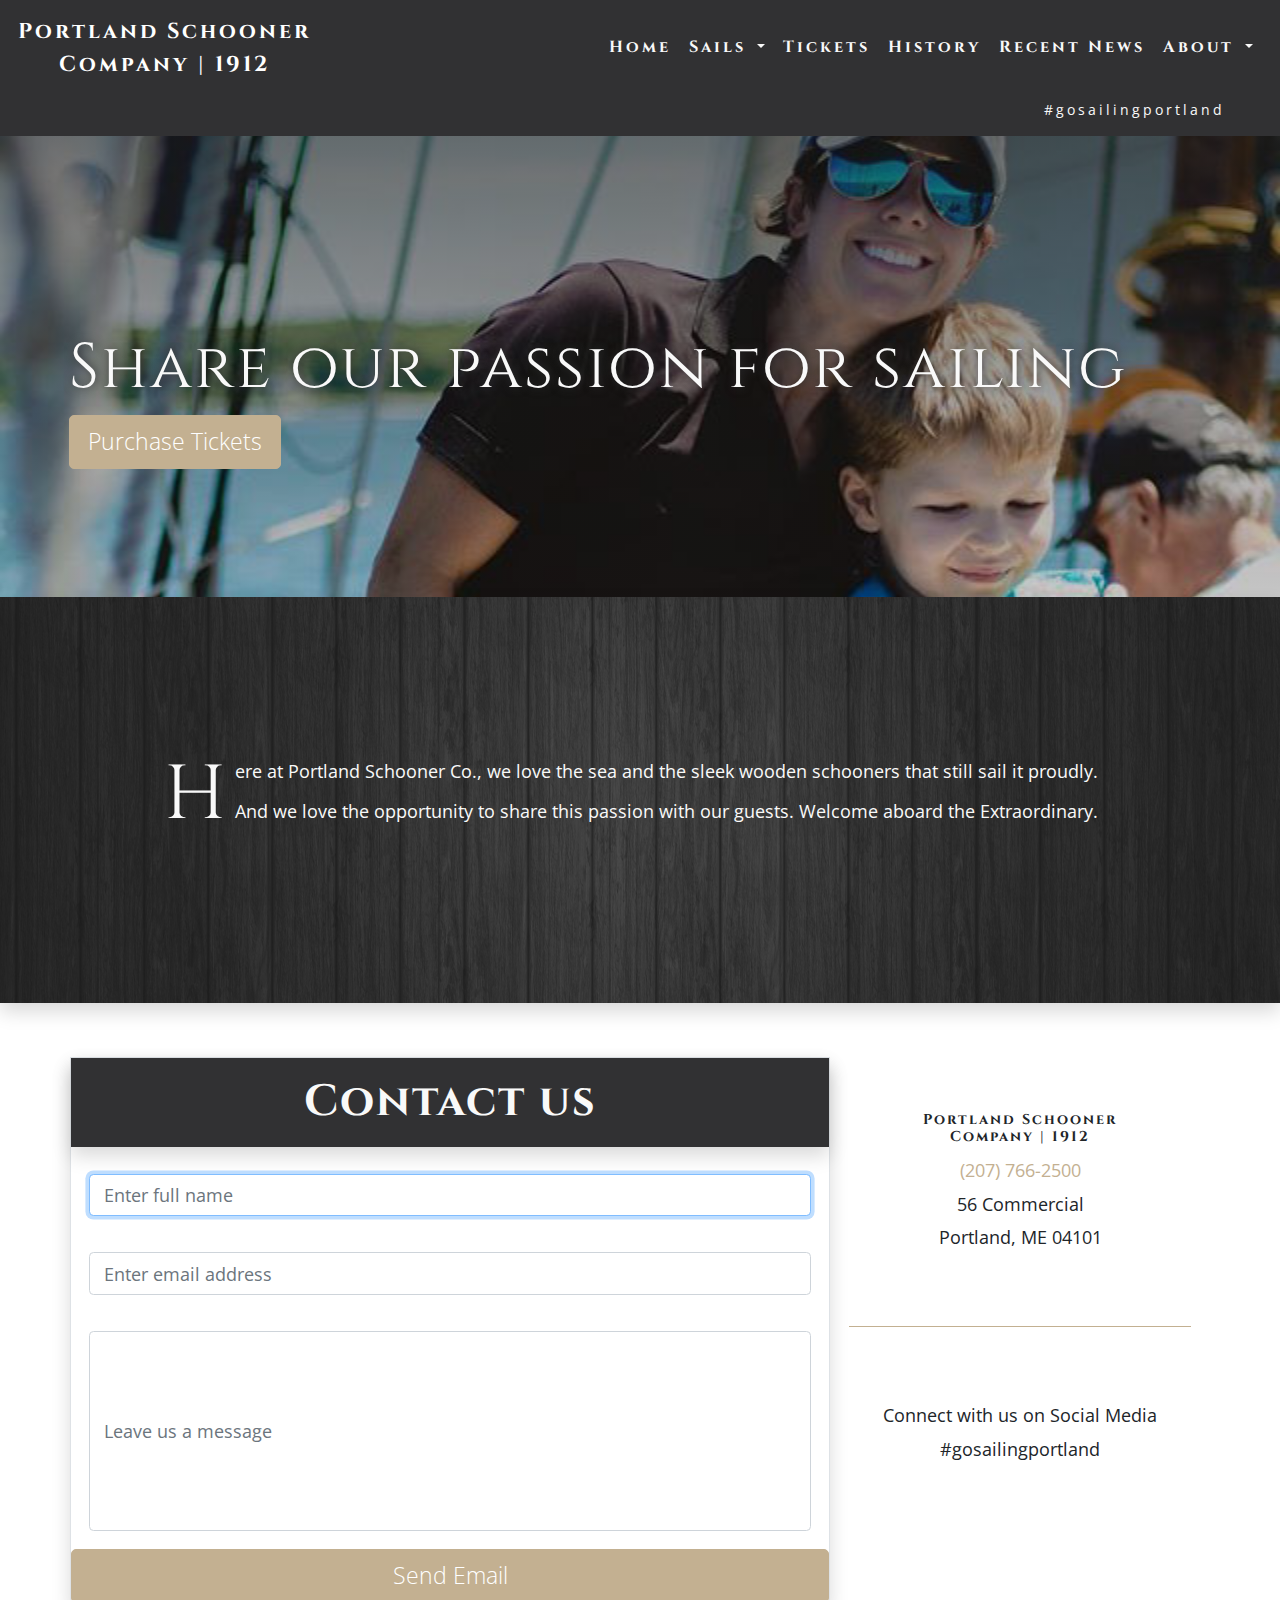
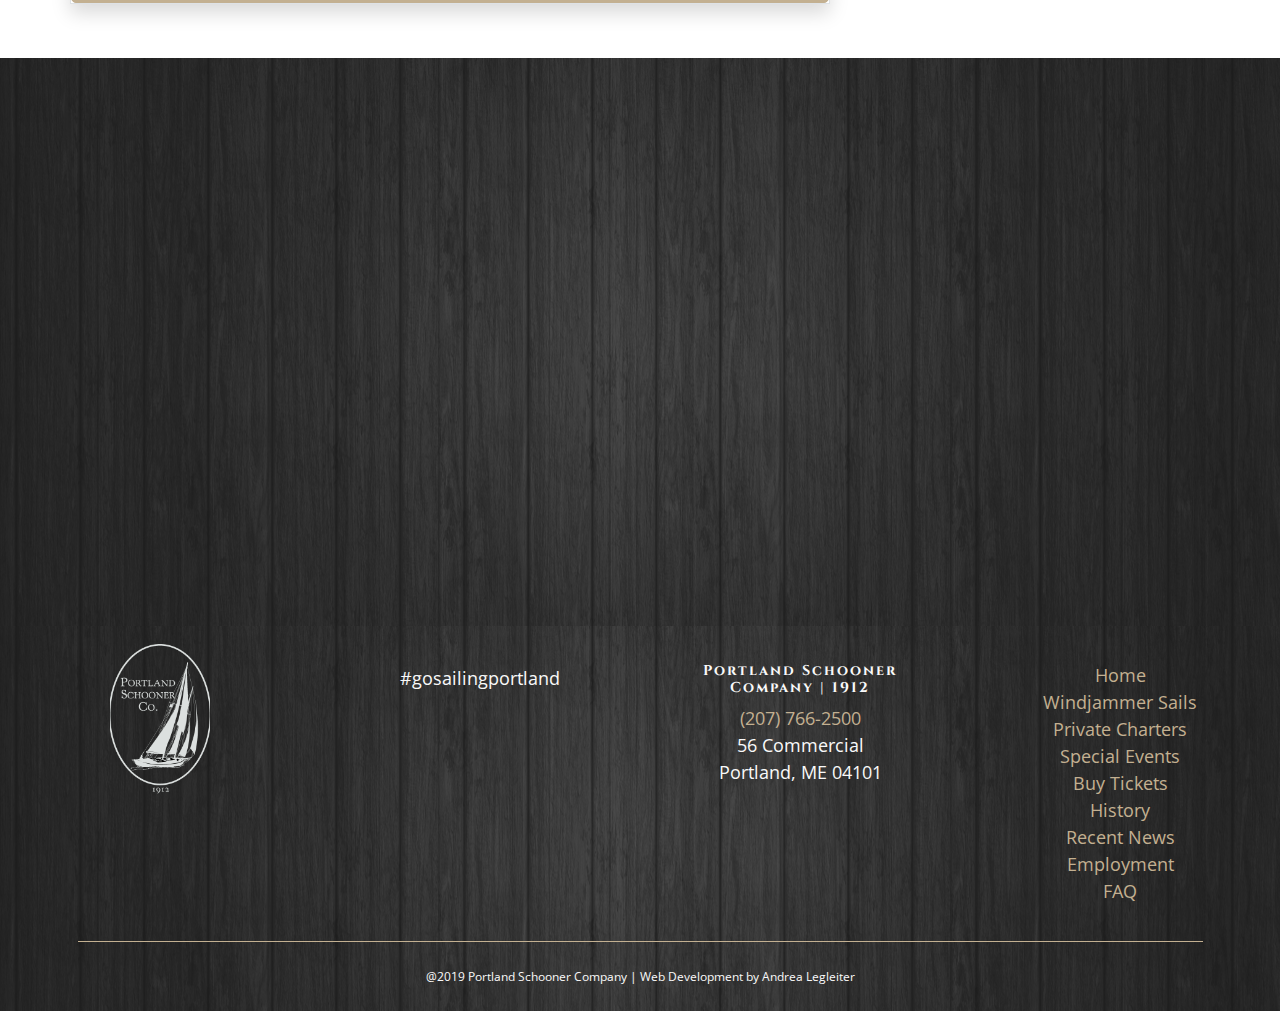
<file: contact.html>
<!DOCTYPE html>
<html lang="en">
<head>

<meta charset="utf-8">
<meta name="viewport" content="width=device-width, initial-scale=1, shrink-to-fit=no">
<meta http-equiv="X-UA-Compatible" content="IE=edge">
<meta name="author" content="Andrea Legleiter">
<meta name="description" content="Sailing historic windjammers daily May through October from Maine State Pier in Portland, Maine. 
Book a private charter harter and purchase day sail tickets. Step aboard authentic wooden schooners providing the 
perfect vantage points around Portland Harbor. Enjoy beautiful sights and sounds including  
famous Portland Headlight, Maine's rugged coastal landscape, and marine life.">
<meta name="keywords" content="portland schooner company, schooner, wooden windjammer, portland maine, portland headlight, casco bay, portland harbor, 
maine, sailboat, sailing, sunset sail, afternoon sails, private charters, sailing charters, wedding venue, family reunions, celebrations, 
corporate events, tallship, wooden boat, john alden design, national register of historic places, 
schoonerfest, overnight adventure, gulf of maine, maine state pier, hop and jibe, wine and oysters, Bagheera, Wendameen, 
Schooner Timberwind, Portland Pilot, upcoming events in portland, maine">

<title>Portland Schooner Company Contact Information and Location</title>

<!-- Bootstrap CSS -->
<link rel="stylesheet" href="https://stackpath.bootstrapcdn.com/bootstrap/4.3.1/css/bootstrap.min.css" integrity="sha384-ggOyR0iXCbMQv3Xipma34MD+dH/1fQ784/j6cY/iJTQUOhcWr7x9JvoRxT2MZw1T" crossorigin="anonymous">



<!-- Custom fonts for this template -->
<link rel="stylesheet" href="https://use.fontawesome.com/releases/v5.6.3/css/all.css" integrity="sha384-UHRtZLI+pbxtHCWp1t77Bi1L4ZtiqrqD80Kn4Z8NTSRyMA2Fd33n5dQ8lWUE00s/" crossorigin="anonymous">
<link href="https://fonts.googleapis.com/css?family=Cinzel|Open+Sans:300" rel="stylesheet">

<!-- Custom CSS -->
<link href="css/custom.css" rel="stylesheet" type="text/css">

<!-- Other -->
<link rel="icon" type="image/png" href="img/psc-logo.png">
</head>

<header>
<!---------------- Navigation ----------------->
<div class="container-fluid text-center p-0">
  <nav class="navbar navbar-expand-lg navbar-dark bg-dark" id="siteNav"> <a class="" href="index.html"><span class="navbar-brand"">Portland Schooner <br>Company | 1912<span></a>   
      <!-------------Toggle Button Begin ---------------->  
        <button class="navbar-toggler navbar-toggler-right" type="button" data-toggle="collapse" data-target="#navbarResponsive" aria-controls="navbarResponsive" aria-expanded="false" aria-label="Toggle navigation"> <span class="navbar-toggler-icon"></span> </button>
        <div class="collapse navbar-collapse" id="navbarResponsive">
          <ul class="navbar-nav ml-auto">
            <li class="nav-item"> <a class="nav-link" href="index.html">Home</a> </li>
              <li class="nav-item dropdown"> <a class="nav-link dropdown-toggle" href="#" id="navbarDropdownPortfolio" data-toggle="dropdown" aria-haspopup="true" aria-expanded="false"> Sails </a>
                  <div class="dropdown-menu dropdown-menu-right" aria-labelledby="navbarDropdownSails"> 
                    <a class="dropdown-item" href="sails.html#events">Upcoming Events</a> 
                    <a class="dropdown-item" href="sails.html#windjammer">Classic Windjammer</a> 
                    <a class="dropdown-item" href="sails.html#charters">Private Charters</a>
                  <div class="dropdown-divider"></div>
                  <a class="dropdown-item" href="faq.html">FAQ</a>
                </div>
                  
              </li>
            <li class="nav-item"> <a class="nav-link" href="tickets.html">Tickets</a> </li>
            <li class="nav-item"> <a class="nav-link" href="history.html">History</a> </li>
            <li class="nav-item"><a class="nav-link" href="blog.html">Recent News</a></li>
            <li class="nav-item dropdown"> <a class="nav-link dropdown-toggle" href="#" id="navbarDropdown" role="button" data-toggle="dropdown" aria-haspopup="true" aria-expanded="false"> About </a>
              <div class="dropdown-menu dropdown-menu-right" aria-labelledby="navbarDropdownContact"> 
                <a class="dropdown-item" href="contact.html">Contact</a> 
                <a class="dropdown-item" href="contact.html#location">Find Us</a>
                <a class="dropdown-item" href="employment.html">Employment</a>
                </div>
            </li>
          </ul>
        </div>
      </nav>
    </div>

    <!--- location info container --->    
      <div class="container-fluid text-white">
        <div class="row">
         <div class="col-md-12 bg-dark" id="locationBar">
                 <div class="row text-right">    
                     <div class="col-sm-12 text-xs-center pb-2">
                        <span class="p-1 #hash-text ">#gosailingportland</span>
                      <span class="p-1"><a href="https://www.facebook.com/portlandschooner" target="_blank" class="locationBarLinks"><em class="fab fa-instagram fa-2x"></em></a></span>
                      <span class="p-1"> <a href="https://www.instagram.com/portlandschoonerco/" target="_blank" class="locationBarLinks"><em class="fab fa-facebook-square fa-2x"></em></a></span> 
                      <span class="p-1"> <a href="https://twitter.com/portlandSchoonR" target="_blank" class="locationBarLinks"><em class="fab fa-twitter-square fa-2x"></em></a></span>
                      <span class="p-1"> <a href="https://www.instagram.com/portlandschoonerco/" target="_blank" class="locationBarLinks"><em class="fas fa-envelope fa-2x"></em></a></span>  
                    </div>
                 </div>
         </div>
       </div>
      </div>

    <!--------------- Supporting Pages Hero Image  ------------->
    <section class="text-white">
        <div class="hero-contact container" title="Contact Portland Schooner Company">
        <div class= "m-0 px-5">
          <br><br>
          <h1 class="display-4 text-shadow">Share our passion for sailing</h1>
            <a class="btn btn-primary btn-lg" href="tickets.html" role="button">Purchase Tickets</a>
          </div>
        </div>
    </section> 
    </header>


 <!------------------------------ Tagline Content Container----------------------->    
 <section class="text-white shadow tagline-container img-gradient9">
  <div class="container">
      <div class="row">
        <div class="d-flex align-content-center">
        <p><span class="firstcharacter-2">H</span>ere at Portland Schooner Co., we love the sea and the sleek wooden 
          schooners that still sail it proudly. And we love the opportunity 
          to share this passion with our guests.  Welcome aboard the Extraordinary.  </p>
        </div> 
      </div><!---end of row-->
    </div><!---end of container-->
  </section>  
        
  <section class="py-5">
    <div class="container">
      <div class="row">
    <div class="text-center col-md-8 border shadow p-0 order-first">
      <!---Contact Form --->
      <form class="form-contact">
            <h1 class="bg-dark text-white p-3 shadow">Contact us</h1>
           
           <div class="p-3">
            <input type="text" id="inputName" name="inputName" class="form-control" placeholder="Enter full name" required autofocus>
            </div>

            <div class="p-3">
            <input type="email" id="inputPassword" class="form-control" placeholder="Enter email address" required>
            </div>

            <div class="p-3">
            <input type="text" id="inputPassword" name="inputPassword" class="form-control" placeholder="Leave us a message" required style="width: autopx; height: 200px;">
            </div>

            <button class="btn btn-lg btn-primary btn-block" type="submit">Send Email</button>
          
          </form>
          </div>
          
     
          <div class="text-center col-md-4  p-0">
              <div class="col-12 py-5">
                  <h6>Portland Schooner<br>Company | 1912</h6>
                  <a href="tel:1-408-555-5555">(207) 766-2500</a><br>
                    56 Commercial<br>
                    Portland, ME 04101
              </div>
              <hr />
              <div class="col-12 py-5">
                <p>Connect with us on Social Media <br />
                #gosailingportland</p>
                <span class="p-1"><a href="https://www.facebook.com/portlandschooner" target="_blank" class="locationBarLinks"><em class="fab fa-instagram fa-2x"></em></a></span>
                  <span class="p-1"> <a href="https://www.instagram.com/portlandschoonerco/" target="_blank" class="locationBarLinks"><em class="fab fa-facebook-square fa-2x"></em></a></span> 
                  <span class="p-1"> <a href="https://www.instagram.com/portlandschoonerco/" target="_blank" class="locationBarLinks"><em class="fab fa-twitter-square fa-2x"></em></a></span>
                  <span class="p-1"> <a href="https://www.instagram.com/portlandschoonerco/" target="_blank" class="locationBarLinks"><em class="fas fa-envelope fa-2x"></em></a></span>  
              </div>
                </div>
        
        
        </div>
    </div><!---end of container-->
 </section>  


<!--------------------google maps section---------------------->
<section id="location" class="text-eggshell py-5 maps-section">
    <div class="container">
        <div class="row">
          <div class="col-12">
             
              <iframe width="100%" height="450" frameborder="0" style="border:0"
            src="https://www.google.com/maps/embed/v1/place?q=place_id:ChIJbfJTgUCcskwRyevRPMphtUA&key=AIzaSyBWp_azZXUswHToTxwkdtt7vsrBwtRZdtg" allowfullscreen></iframe>
          </div>
        </div>
        
      </div><!---end of container-->
</section>


<!--------------------footer section---------------------->
<footer class="bg-dark pt-3 text-center footer-section">
  <div class="container-fluid">
    <div class="row">
      <div class="col-md-3">
        <img class="mb-2" src="img/psc-logo-inverted.png" alt="Portland Schooner Company Logo" width="100" height="150">
      </div>

      <div class="col-md-3 text-white py-3">
          <p>#gosailingportland<p>
          <div class="row">
            <div class="col-md-12">
                <span class="p-1"><a href="https://www.facebook.com/portlandschooner" target="_blank" class="locationBarLinks"><em class="fab fa-instagram fa-2x"></em></a></span>
                <span class="p-1"> <a href="https://www.instagram.com/portlandschoonerco/" target="_blank" class="locationBarLinks"><em class="fab fa-facebook-square fa-2x"></em></a></span> 
                <span class="p-1"> <a href="https://twitter.com/portlandSchoonR" target="_blank" class="locationBarLinks"><em class="fab fa-twitter-square fa-2x"></em></a></span>
                <span class="p-1"> <a href="https://www.instagram.com/portlandschoonerco/" target="_blank" class="locationBarLinks"><em class="fas fa-envelope fa-2x"></em></a></span>  
              </div>
          </div>
        </div>

      <div class="col-md-3  text-white py-3">
          <address>
          <h6>Portland Schooner<br>Company | 1912</h6>
          <a href="tel:1-408-555-5555">(207) 766-2500</a><br>
            56 Commercial<br>
            Portland, ME 04101
            </address>
        </div>
      
      <div class="col-md-3 py-3">
     <ul class="navbar-nav ml-auto">
              <li class=""> <a class="" href="index.html">Home</a> </li>
              <li class=""> <a class="" href="sails.html">Windjammer Sails</a> </li>
              <li class=""> <a class="" href="sails.html">Private Charters</a> </li>
              <li class=""> <a class="" href="sails.html">Special Events</a> </li>
              <li class=""> <a class="" href="tickets.html">Buy Tickets</a> </li>
              <li class=""> <a class="" href="history.html">History</a> </li>
              <li class=""> <a class="" href="blog.html">Recent News</a> </li>
              <li class=""> <a class="" href="employment.html">Employment</a> </li>
              <li class=""> <a class="" href="faq.html">FAQ</a> </li>
            </ul>
      </div>
    </div>

  <!---copyright section--->
  <hr>
    <div class="row">
      <div class="col-12 text-white text-center">
        <p class="text-size-xs">@2019 Portland Schooner Company | Web Development by Andrea Legleiter</p>
      </div>
    </div>
    </div><!--- end of container--->
  </footer>

  <!---- All compiled Scripts ---->
  <script src="https://code.jquery.com/jquery-3.3.1.min.js" integrity="sha256-FgpCb/KJQlLNfOu91ta32o/NMZxltwRo8QtmkMRdAu8=" crossorigin="anonymous"></script>
  <script src="https://cdnjs.cloudflare.com/ajax/libs/popper.js/1.14.7/umd/popper.min.js" integrity="sha384-UO2eT0CpHqdSJQ6hJty5KVphtPhzWj9WO1clHTMGa3JDZwrnQq4sF86dIHNDz0W1" crossorigin="anonymous"></script>
  <script src="https://stackpath.bootstrapcdn.com/bootstrap/4.3.1/js/bootstrap.min.js" integrity="sha384-JjSmVgyd0p3pXB1rRibZUAYoIIy6OrQ6VrjIEaFf/nJGzIxFDsf4x0xIM+B07jRM" crossorigin="anonymous"></script>
  <script src="js/smooth-scroll.js"></script>
  <script src="js/custom.js"></script>
  
</body>
</html>
</file>
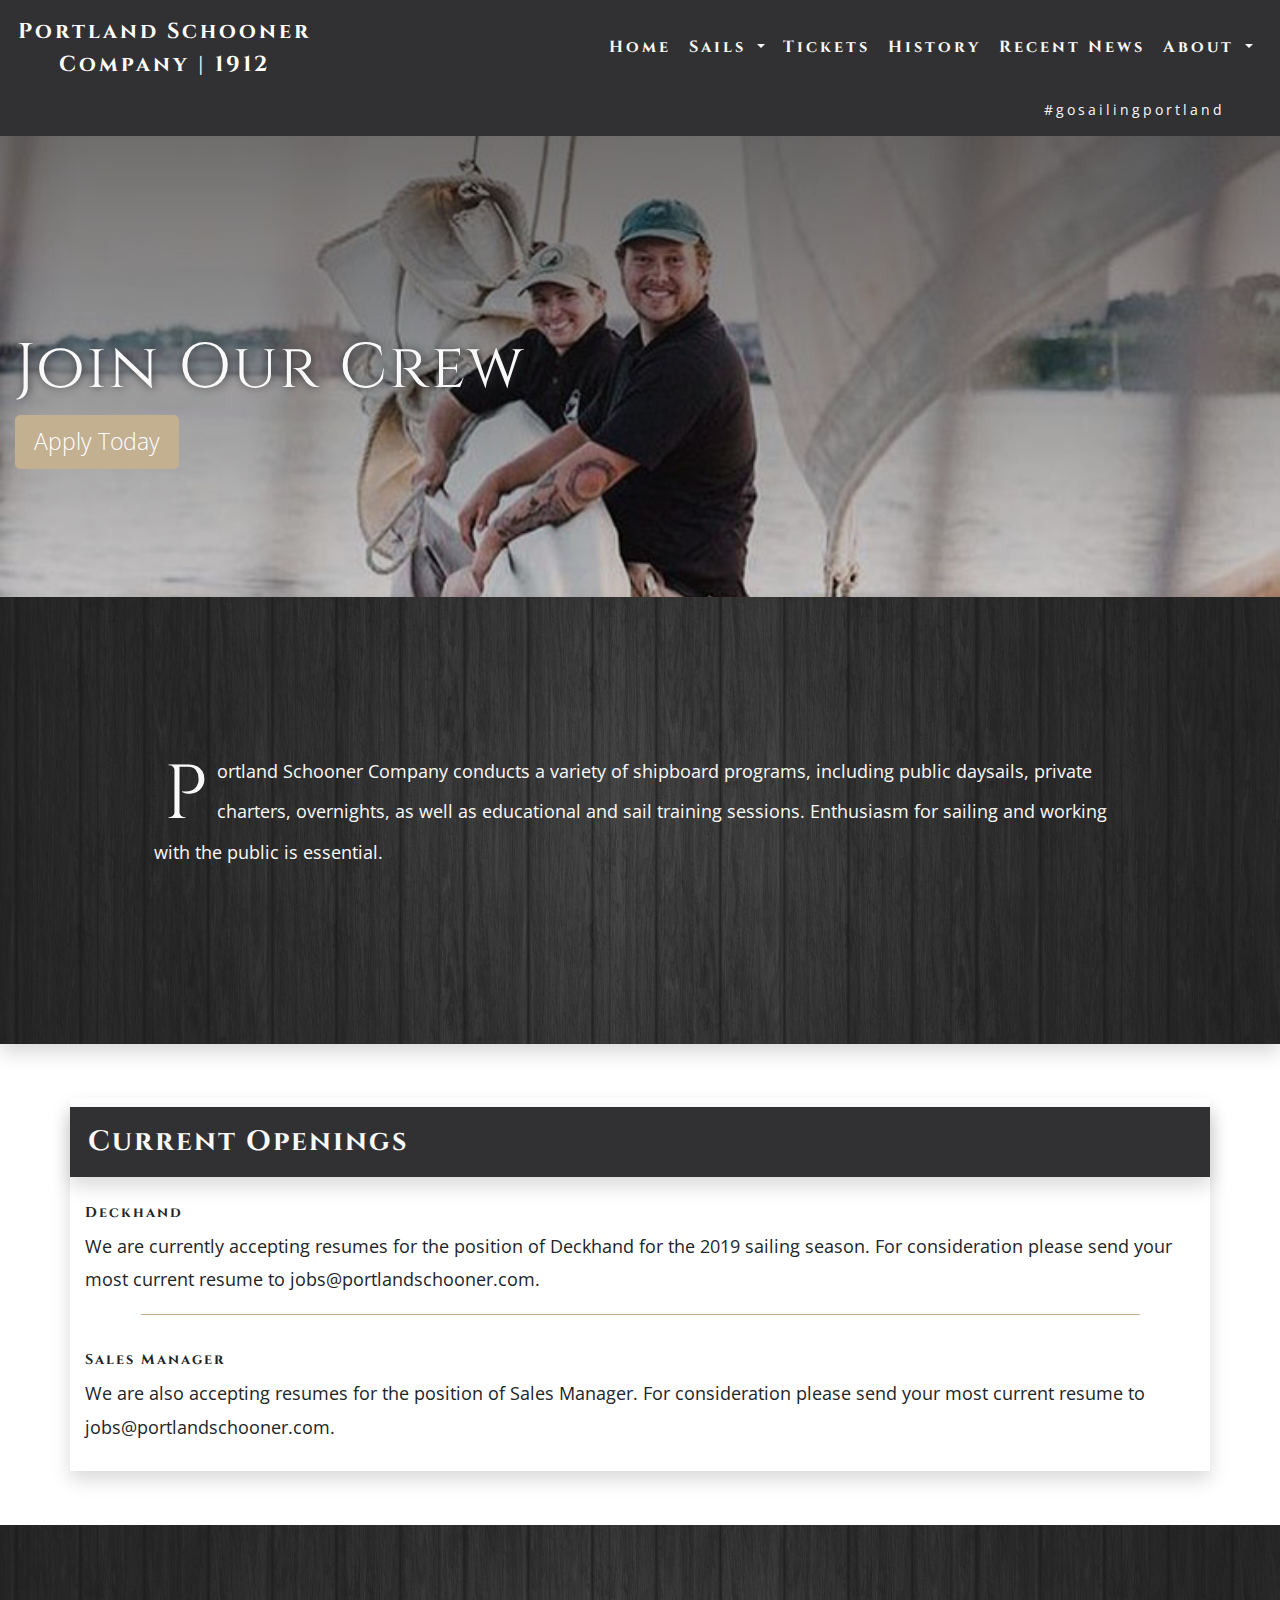
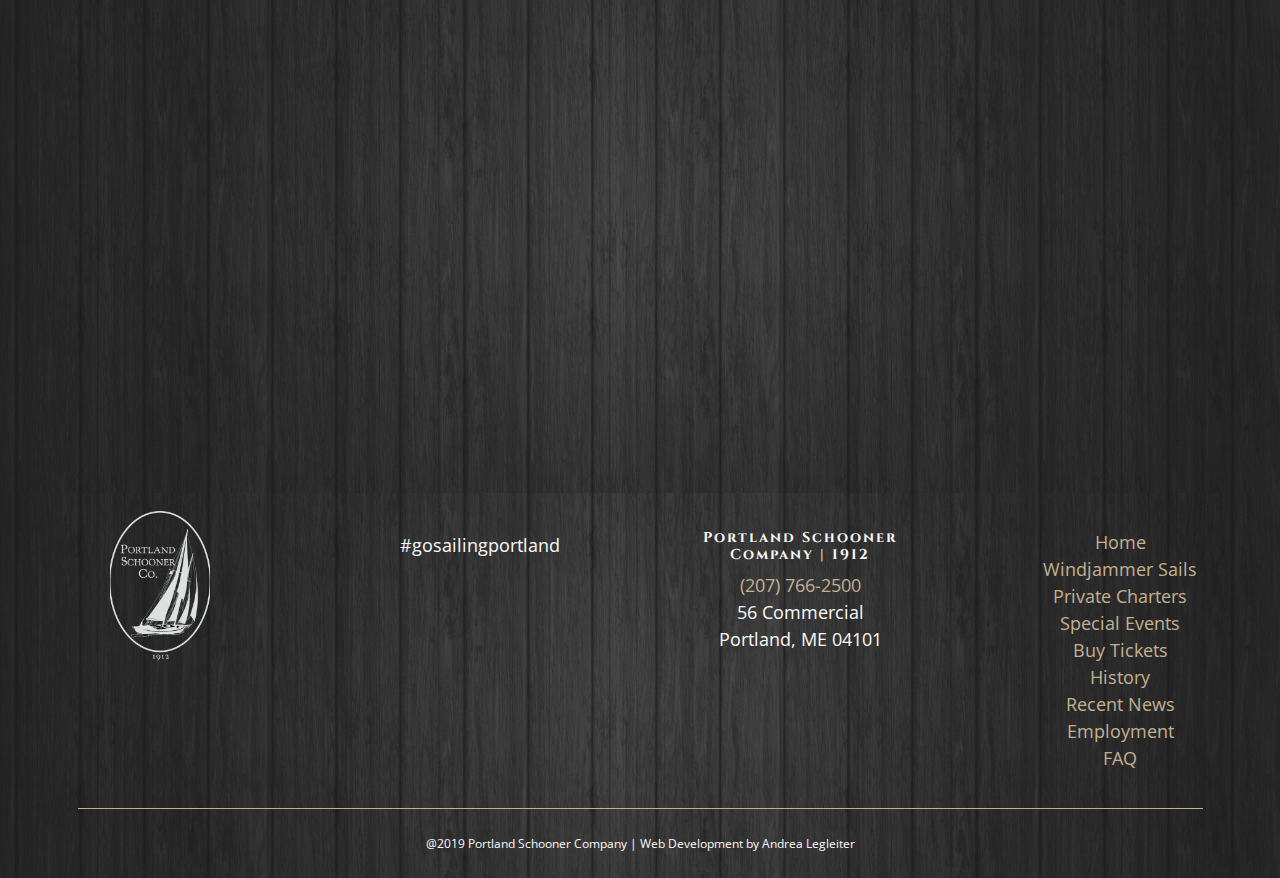
<file: employment.html>
<!DOCTYPE html>
<html lang="en">
<head>

<meta charset="utf-8">
<meta name="viewport" content="width=device-width, initial-scale=1, shrink-to-fit=no">
<meta http-equiv="X-UA-Compatible" content="IE=edge">
<meta name="author" content="Andrea Legleiter">
<meta name="description" content="Sailing historic windjammers daily May through October from Maine State Pier in Portland, Maine. 
Book a private charter harter and purchase day sail tickets. Step aboard authentic wooden schooners providing the 
perfect vantage points around Portland Harbor. Enjoy beautiful sights and sounds including  
famous Portland Headlight, Maine's rugged coastal landscape, and marine life.">
<meta name="keywords" content="portland schooner company, schooner, wooden windjammer, portland maine, portland headlight, casco bay, portland harbor, 
maine, sailboat, sailing, sunset sail, afternoon sails, private charters, sailing charters, wedding venue, family reunions, celebrations, 
corporate events, tallship, wooden boat, john alden design, national register of historic places, 
schoonerfest, overnight adventure, gulf of maine, maine state pier, hop and jibe, wine and oysters, Bagheera, Wendameen, 
Schooner Timberwind, Portland Pilot, upcoming events in portland, maine">

<title>Join Portland Schooner Company Crew - Now accepting applications</title>

<!-- Bootstrap CSS -->
<link rel="stylesheet" href="https://stackpath.bootstrapcdn.com/bootstrap/4.3.1/css/bootstrap.min.css" integrity="sha384-ggOyR0iXCbMQv3Xipma34MD+dH/1fQ784/j6cY/iJTQUOhcWr7x9JvoRxT2MZw1T" crossorigin="anonymous">


<!-- Custom fonts for this template -->
<link rel="stylesheet" href="https://use.fontawesome.com/releases/v5.6.3/css/all.css" integrity="sha384-UHRtZLI+pbxtHCWp1t77Bi1L4ZtiqrqD80Kn4Z8NTSRyMA2Fd33n5dQ8lWUE00s/" crossorigin="anonymous">
<link href="https://fonts.googleapis.com/css?family=Cinzel|Open+Sans:300" rel="stylesheet">

<!-- Custom CSS -->
<link href="css/custom.css" rel="stylesheet" type="text/css">

<!-- Other -->
<link rel="icon" type="image/png" href="img/psc-logo.png">
</head>

<header>
<!---------------- Navigation ----------------->
<div class="container-fluid text-center p-0">
  <nav class="navbar navbar-expand-lg navbar-dark bg-dark" id="siteNav"> <a class="" href="index.html"><span class="navbar-brand"">Portland Schooner <br>Company | 1912<span></a>   
      <!-------------Toggle Button Begin ---------------->  
        <button class="navbar-toggler navbar-toggler-right" type="button" data-toggle="collapse" data-target="#navbarResponsive" aria-controls="navbarResponsive" aria-expanded="false" aria-label="Toggle navigation"> <span class="navbar-toggler-icon"></span> </button>
        <div class="collapse navbar-collapse" id="navbarResponsive">
          <ul class="navbar-nav ml-auto">
            <li class="nav-item"> <a class="nav-link" href="index.html">Home</a> </li>
              <li class="nav-item dropdown"> <a class="nav-link dropdown-toggle" href="#" id="navbarDropdownPortfolio" data-toggle="dropdown" aria-haspopup="true" aria-expanded="false"> Sails </a>
                  <div class="dropdown-menu dropdown-menu-right" aria-labelledby="navbarDropdownSails"> 
                    <a class="dropdown-item" href="sails.html#events">Upcoming Events</a> 
                    <a class="dropdown-item" href="sails.html#windjammer">Classic Windjammer</a> 
                    <a class="dropdown-item" href="sails.html#charters">Private Charters</a>
                  <div class="dropdown-divider"></div>
                  <a class="dropdown-item" href="faq.html">FAQ</a>
                </div>
                  
              </li>
            <li class="nav-item"> <a class="nav-link" href="tickets.html">Tickets</a> </li>
            <li class="nav-item"> <a class="nav-link" href="history.html">History</a> </li>
            <li class="nav-item"><a class="nav-link" href="blog.html">Recent News</a></li>
            <li class="nav-item dropdown"> <a class="nav-link dropdown-toggle" href="#" id="navbarDropdown" role="button" data-toggle="dropdown" aria-haspopup="true" aria-expanded="false"> About </a>
              <div class="dropdown-menu dropdown-menu-right" aria-labelledby="navbarDropdownContact"> 
                <a class="dropdown-item" href="contact.html">Contact</a> 
                <a class="dropdown-item" href="employment.html#location">Find Us</a>
                <a class="dropdown-item" href="employment.html">Employment</a>
                </div>
            </li>
          </ul>
        </div>
      </nav>
    </div>

    <!--- location info container --->    
      <div class="container-fluid text-white">
        <div class="row">
         <div class="col-md-12 bg-dark" id="locationBar">
                 <div class="row text-right">    
                     <div class="col-sm-12 text-xs-center pb-2">
                        <span class="p-1 #hash-text ">#gosailingportland</span>
                      <span class="p-1"><a href="https://www.facebook.com/portlandschooner" target="_blank" class="locationBarLinks"><em class="fab fa-instagram fa-2x"></em></a></span>
                      <span class="p-1"> <a href="https://www.instagram.com/portlandschoonerco/" target="_blank" class="locationBarLinks"><em class="fab fa-facebook-square fa-2x"></em></a></span> 
                      <span class="p-1"> <a href="https://twitter.com/portlandSchoonR" target="_blank" class="locationBarLinks"><em class="fab fa-twitter-square fa-2x"></em></a></span>
                      <span class="p-1"> <a href="https://www.instagram.com/portlandschoonerco/" target="_blank" class="locationBarLinks"><em class="fas fa-envelope fa-2x"></em></a></span>  
                    </div>
                 </div>
         </div>
       </div>
      </div>

    <!--------------- Supporting Pages Hero Image  ------------->
    <section class="text-white">
        <div class="hero-employment container" title="Join the Portland Schooner Company Crew"
        <div class= "m-0 px-5">
          <br><br>
          <h1 class="display-4 text-shadow">Join Our Crew</h1>
            
            <!--- insert pop-up modal to submit resume? --->
            <a class="btn btn-primary btn-lg" href="#" role="button">Apply Today</a> 
          </div>
        </div>
    </section> 
    </header>


    <!------------------------------ About Content Container-----------------------> 
    <section class="bg-dark text-white shadow tagline-container">
        <div class="container">
            <div class="row">
              <div class="d-flex align-content-center">
                <p><span class="firstcharacter-2">P</span>ortland Schooner Company conducts a variety of shipboard programs, including public daysails, 
                private charters, overnights, as well as educational and sail training sessions. Enthusiasm for 
                sailing and working with the public is essential. </p>
              </div> 
            </div><!---end of row-->
          </div><!---end of container-->
        </section>  

<!---------------------------- Main Content--------------------------->
 <section class="py-5">
  <div class="container shadow">
      <div class="row p-0">
        <div class="col-12 py-2 px-0">
            <h3 class="text-white bg-dark p-3 shadow">Current Openings</h3>
            </div>
        <div class="col-12 py-2">
            <h6>Deckhand</h6>
           
            <p>We are currently accepting resumes for the position of Deckhand for the 2019 sailing season. 
              For consideration please send your most current resume to jobs@portlandschooner.com.
            </p>
            <hr>
        </div>
        
        <div class="col-12 py-2">
            <h6>Sales Manager</h6>
            
            <p>We are also accepting resumes for the position of Sales Manager.
                For consideration please send your most current resume to jobs@portlandschooner.com.
            </p>
        </div>

</div>
</div>
</section>

<!--------------------google maps section---------------------->
<section id="location" class="text-white py-5 maps-section">
    <div class="container">
        <div class="row">
          <div class="col-12">
             
              <iframe width="100%" height="450" frameborder="0" style="border:0"
            src="https://www.google.com/maps/embed/v1/place?q=place_id:ChIJbfJTgUCcskwRyevRPMphtUA&key=AIzaSyBWp_azZXUswHToTxwkdtt7vsrBwtRZdtg" allowfullscreen></iframe>
          </div>
        </div>
        
      </div><!---end of container-->
</section>


<!--------------------footer section---------------------->
<footer class="bg-dark pt-3 text-center footer-section">
  <div class="container-fluid">
    <div class="row">
      <div class="col-md-3">
        <img class="mb-2" src="img/psc-logo-inverted.png" alt="Portland Schooner Company Logo" width="100" height="150">
      </div>

      <div class="col-md-3 text-white py-3">
          <p>#gosailingportland<p>
          <div class="row">
            <div class="col-md-12">
                <span class="p-1"><a href="https://www.facebook.com/portlandschooner" target="_blank" class="locationBarLinks"><em class="fab fa-instagram fa-2x"></em></a></span>
                <span class="p-1"> <a href="https://www.instagram.com/portlandschoonerco/" target="_blank" class="locationBarLinks"><em class="fab fa-facebook-square fa-2x"></em></a></span> 
                <span class="p-1"> <a href="https://twitter.com/portlandSchoonR" target="_blank" class="locationBarLinks"><em class="fab fa-twitter-square fa-2x"></em></a></span>
                <span class="p-1"> <a href="https://www.instagram.com/portlandschoonerco/" target="_blank" class="locationBarLinks"><em class="fas fa-envelope fa-2x"></em></a></span>  
              </div>
          </div>
        </div>

      <div class="col-md-3  text-white py-3">
          <address>
          <h6>Portland Schooner<br>Company | 1912</h6>
          <a href="tel:1-408-555-5555">(207) 766-2500</a><br>
            56 Commercial<br>
            Portland, ME 04101
            </address>
        </div>
      
      <div class="col-md-3 py-3">
     <ul class="navbar-nav ml-auto">
              <li class=""> <a class="" href="index.html">Home</a> </li>
              <li class=""> <a class="" href="sails.html">Windjammer Sails</a> </li>
              <li class=""> <a class="" href="sails.html">Private Charters</a> </li>
              <li class=""> <a class="" href="sails.html">Special Events</a> </li>
              <li class=""> <a class="" href="tickets.html">Buy Tickets</a> </li>
              <li class=""> <a class="" href="history.html">History</a> </li>
              <li class=""> <a class="" href="blog.html">Recent News</a> </li>
              <li class=""> <a class="" href="employment.html">Employment</a> </li>
              <li class=""> <a class="" href="faq.html">FAQ</a> </li>
            </ul>
      </div>
    </div>

  <!---copyright section--->
  <hr>
    <div class="row">
      <div class="col-12 text-white text-center">
        <p class="text-size-xs">@2019 Portland Schooner Company | Web Development by Andrea Legleiter</p>
      </div>
    </div>
    </div><!--- end of container--->
  </footer>

  <!---- All compiled Scripts ---->
  <script src="https://code.jquery.com/jquery-3.3.1.min.js" integrity="sha256-FgpCb/KJQlLNfOu91ta32o/NMZxltwRo8QtmkMRdAu8=" crossorigin="anonymous"></script>
  <script src="https://cdnjs.cloudflare.com/ajax/libs/popper.js/1.14.7/umd/popper.min.js" integrity="sha384-UO2eT0CpHqdSJQ6hJty5KVphtPhzWj9WO1clHTMGa3JDZwrnQq4sF86dIHNDz0W1" crossorigin="anonymous"></script>
  <script src="https://stackpath.bootstrapcdn.com/bootstrap/4.3.1/js/bootstrap.min.js" integrity="sha384-JjSmVgyd0p3pXB1rRibZUAYoIIy6OrQ6VrjIEaFf/nJGzIxFDsf4x0xIM+B07jRM" crossorigin="anonymous"></script>
  <script src="js/smooth-scroll.js"></script>
  <script src="js/custom.js"></script>

</body>
</html>
</file>
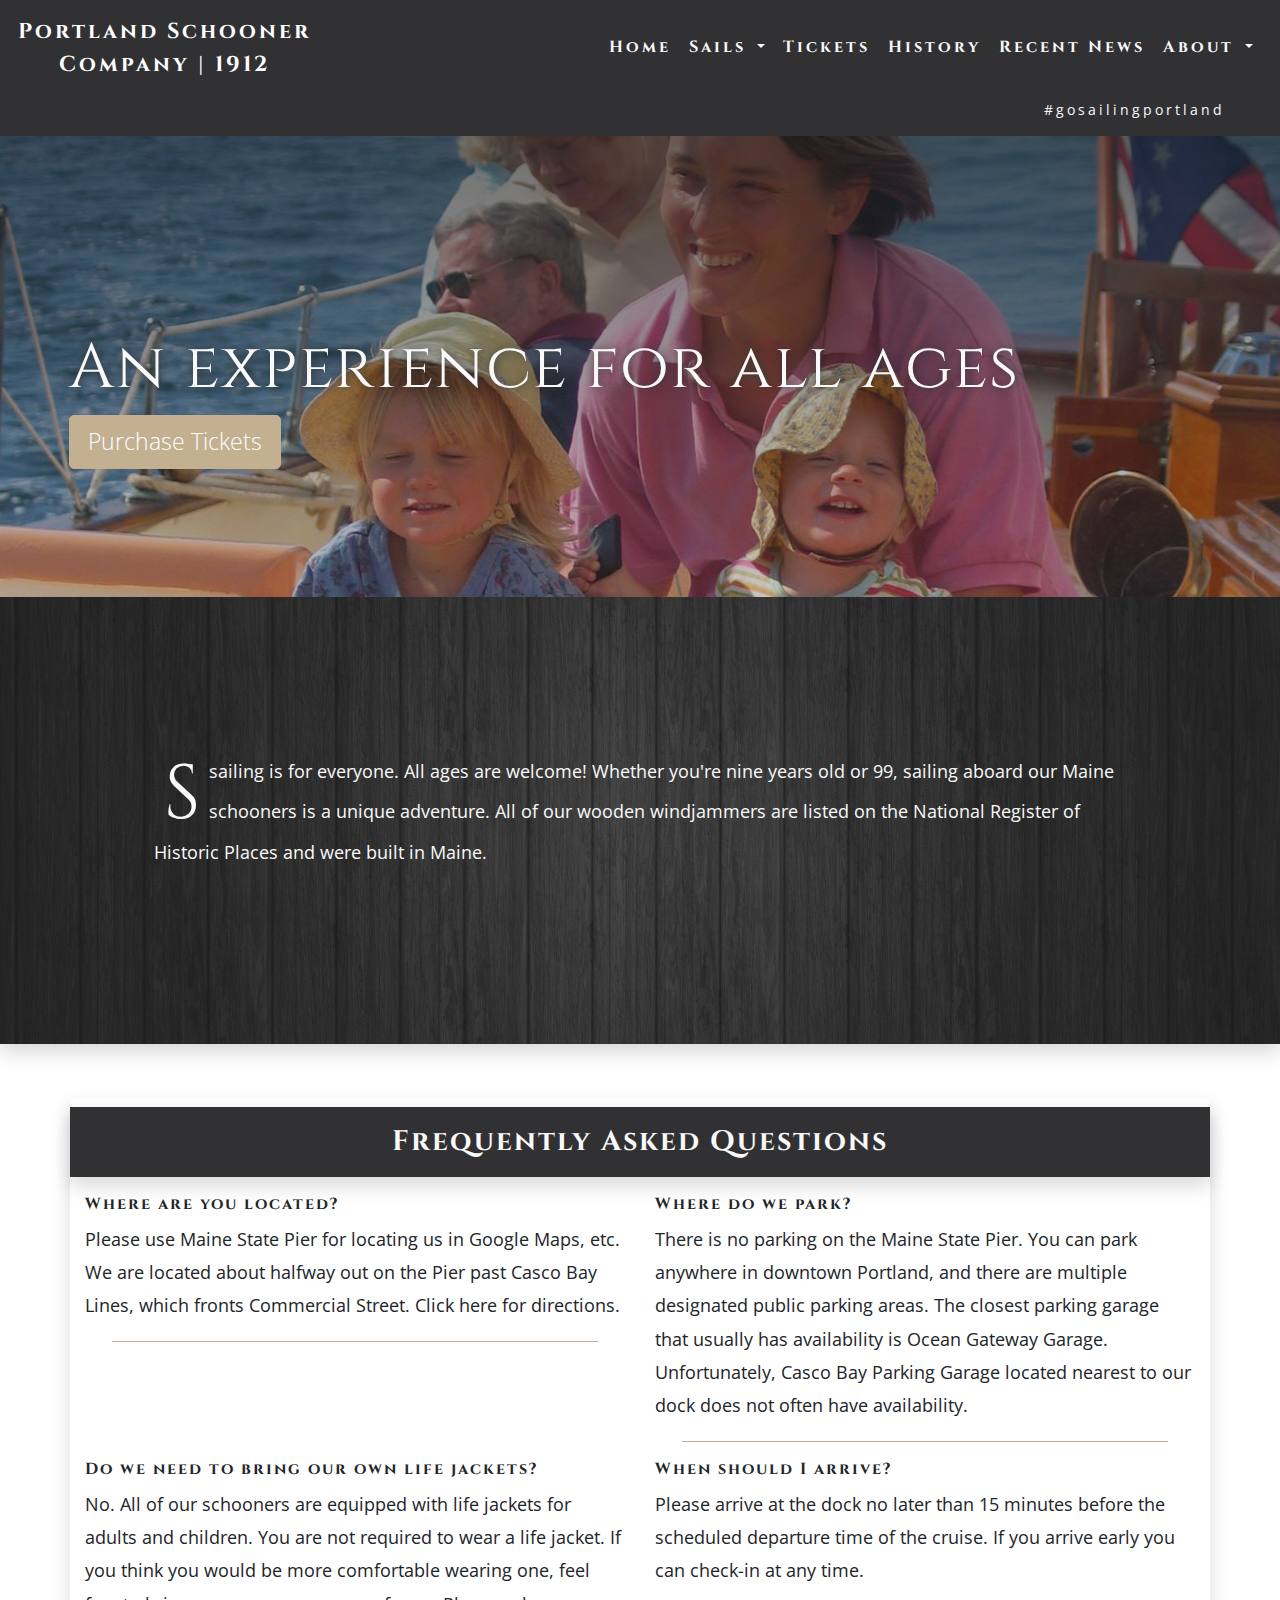
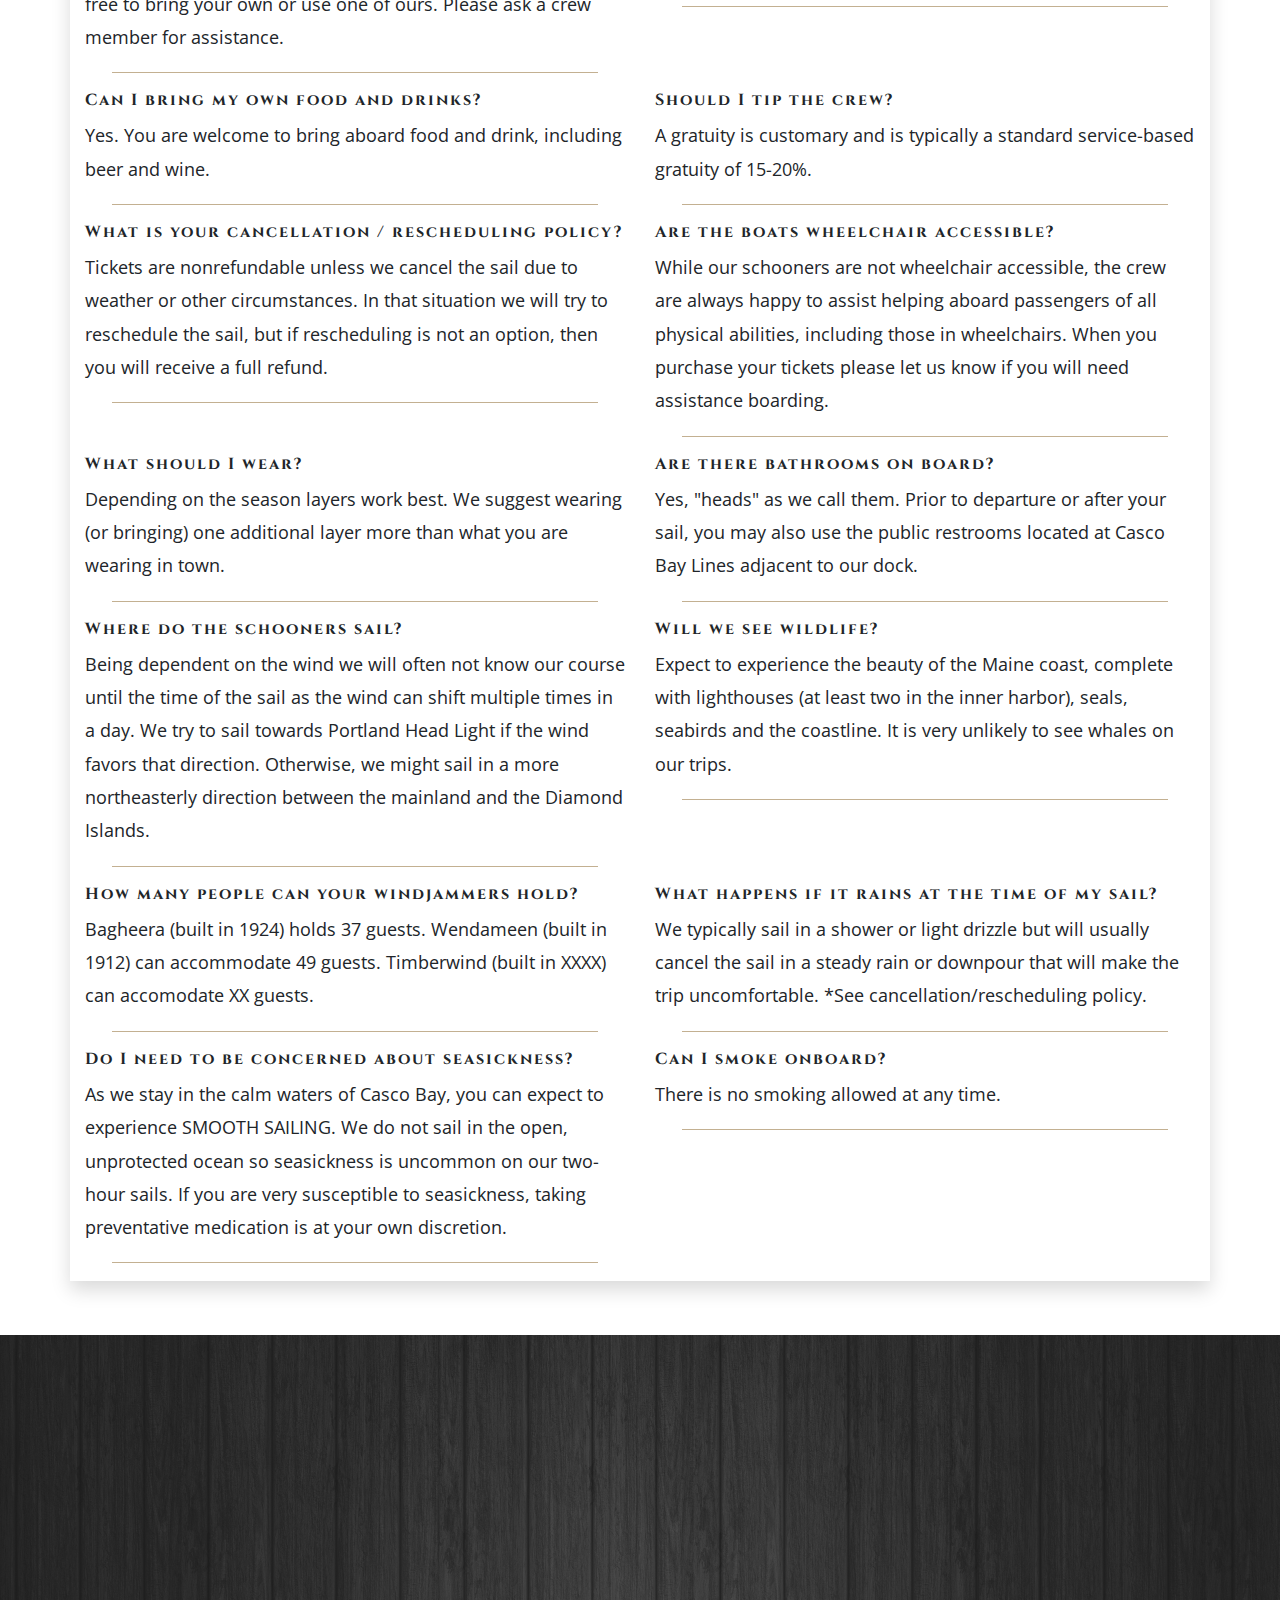
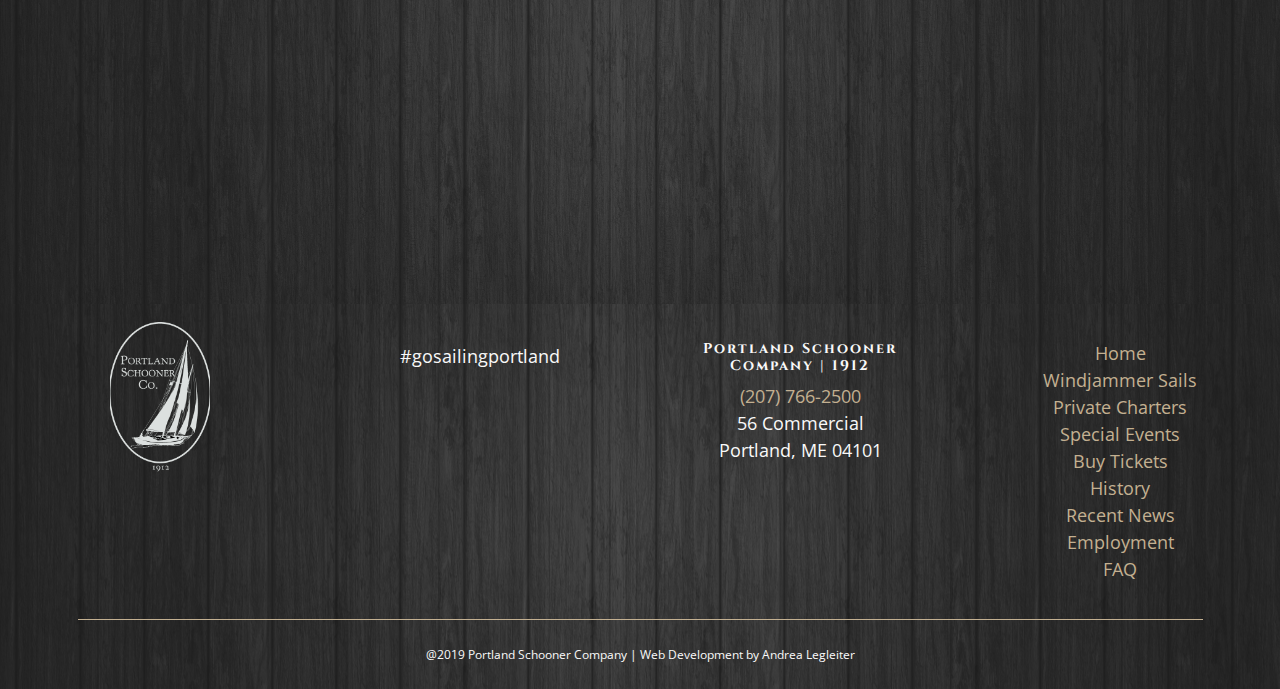
<file: faq.html>
<!DOCTYPE html>
<html lang="en">
<head>
<title>Portland Schooner Company Windjammer Fleet Frequently Asked Questions</title>
<meta charset="utf-8">
<meta name="viewport" content="width=device-width, initial-scale=1, shrink-to-fit=no">
<meta http-equiv="X-UA-Compatible" content="IE=edge">
<meta name="author" content="Andrea Legleiter">
<meta name="description" content="Sailing historic windjammers daily May through October from Maine State Pier in Portland, Maine. 
Book a private charter harter and purchase day sail tickets. Step aboard authentic wooden schooners providing the 
perfect vantage points around Portland Harbor. Enjoy beautiful sights and sounds including  
famous Portland Headlight, Maine's rugged coastal landscape, and marine life.">
<meta name="keywords" content="portland schooner company, schooner, wooden windjammer, portland maine, portland headlight, casco bay, portland harbor, 
maine, sailboat, sailing, sunset sail, afternoon sails, private charters, sailing charters, wedding venue, family reunions, celebrations, 
corporate events, tallship, wooden boat, john alden design, national register of historic places, 
schoonerfest, overnight adventure, gulf of maine, maine state pier, hop and jibe, wine and oysters, Bagheera, Wendameen, 
Schooner Timberwind, Portland Pilot, upcoming events in portland, maine">

<title>Join Portland Schooner Company Crew - Now accepting applications</title>

<!-- Bootstrap CSS -->
<link rel="stylesheet" href="https://stackpath.bootstrapcdn.com/bootstrap/4.3.1/css/bootstrap.min.css" integrity="sha384-ggOyR0iXCbMQv3Xipma34MD+dH/1fQ784/j6cY/iJTQUOhcWr7x9JvoRxT2MZw1T" crossorigin="anonymous">



<!-- Custom fonts for this template -->
<link rel="stylesheet" href="https://use.fontawesome.com/releases/v5.6.3/css/all.css" integrity="sha384-UHRtZLI+pbxtHCWp1t77Bi1L4ZtiqrqD80Kn4Z8NTSRyMA2Fd33n5dQ8lWUE00s/" crossorigin="anonymous">
<link href="https://fonts.googleapis.com/css?family=Cinzel|Open+Sans:300" rel="stylesheet">

<!-- Custom -->
<link href="css/custom.css" rel="stylesheet" type="text/css">

<!-- Other CSS -->
<link rel="icon" type="image/png" href="img/psc-logo.png">
</head>

<header>
<!---------------- Navigation ----------------->
<div class="container-fluid text-center p-0">
  <nav class="navbar navbar-expand-lg navbar-dark bg-dark" id="siteNav"> <a class="" href="index.html"><span class="navbar-brand"">Portland Schooner <br>Company | 1912<span></a>   
      <!-------------Toggle Button Begin ---------------->  
        <button class="navbar-toggler navbar-toggler-right" type="button" data-toggle="collapse" data-target="#navbarResponsive" aria-controls="navbarResponsive" aria-expanded="false" aria-label="Toggle navigation"> <span class="navbar-toggler-icon"></span> </button>
        <div class="collapse navbar-collapse" id="navbarResponsive">
          <ul class="navbar-nav ml-auto">
            <li class="nav-item"> <a class="nav-link" href="index.html">Home</a> </li>
              <li class="nav-item dropdown"> <a class="nav-link dropdown-toggle" href="#" id="navbarDropdownPortfolio" data-toggle="dropdown" aria-haspopup="true" aria-expanded="false"> Sails </a>
                  <div class="dropdown-menu dropdown-menu-right" aria-labelledby="navbarDropdownSails"> 
                    <a class="dropdown-item" href="sails.html#events">Upcoming Events</a> 
                    <a class="dropdown-item" href="sails.html#windjammer">Classic Windjammer</a> 
                    <a class="dropdown-item" href="sails.html#charters">Private Charters</a>
                  <div class="dropdown-divider"></div>
                  <a class="dropdown-item" href="faq.html">FAQ</a>
                </div>
                  
              </li>
            <li class="nav-item"> <a class="nav-link" href="tickets.html">Tickets</a> </li>
            <li class="nav-item"> <a class="nav-link" href="history.html">History</a> </li>
            <li class="nav-item"><a class="nav-link" href="blog.html">Recent News</a></li>
            <li class="nav-item dropdown"> <a class="nav-link dropdown-toggle" href="#" id="navbarDropdown" role="button" data-toggle="dropdown" aria-haspopup="true" aria-expanded="false"> About </a>
              <div class="dropdown-menu dropdown-menu-right" aria-labelledby="navbarDropdownContact"> 
                <a class="dropdown-item" href="contact.html">Contact</a> 
                <a class="dropdown-item" href="faq.html#location">Find Us</a>
                <a class="dropdown-item" href="employment.html">Employment</a>
                </div>
            </li>
          </ul>
        </div>
      </nav>
    </div>

    <!--- location info container --->    
      <div class="container-fluid text-white">
        <div class="row">
         <div class="col-md-12 bg-dark" id="locationBar">
                 <div class="row text-right">    
                     <div class="col-sm-12 text-xs-center pb-2">
                        <span class="p-1 #hash-text ">#gosailingportland</span>
                      <span class="p-1"><a href="https://www.facebook.com/portlandschooner" target="_blank" class="locationBarLinks"><em class="fab fa-instagram fa-2x"></em></a></span>
                      <span class="p-1"> <a href="https://www.instagram.com/portlandschoonerco/" target="_blank" class="locationBarLinks"><em class="fab fa-facebook-square fa-2x"></em></a></span> 
                      <span class="p-1"> <a href="https://twitter.com/portlandSchoonR" target="_blank" class="locationBarLinks"><em class="fab fa-twitter-square fa-2x"></em></a></span>
                      <span class="p-1"> <a href="https://www.instagram.com/portlandschoonerco/" target="_blank" class="locationBarLinks"><em class="fas fa-envelope fa-2x"></em></a></span>  
                    </div>
                 </div>
         </div>
       </div>
      </div>

    <!--------------- Supporting Pages Hero Image  ------------->
    <section class="text-white">
        <div class="hero-faq container" title="Frequently Asked Questions">
        <div class= "m-0 px-5">
          <br><br>
          <h1 class="display-4 text-shadow">An experience for all ages</h1>
            <a class="btn btn-primary btn-lg" href="tickets.html" role="button">Purchase Tickets</a>
          </div>
        </div>
    </section> 
    </header>

  <!----------------About Section Supporting Page -------------------->
    <section class="bg-dark text-white shadow tagline-container">
        <div class="container">
            <div class="row">
              <div class="d-flex align-content-center">
                <p><span class="firstcharacter-2">S</span>sailing is for everyone.  All ages are welcome! Whether you're nine years old or 99, sailing aboard our 
                Maine schooners is a unique adventure. All of our wooden windjammers are listed 
                on the National Register of Historic Places and were built in Maine.</p>
              </div> 
            </div><!---end of row-->
          </div><!---end of container-->
        </section>  


 <section class="py-5">
  <div class="container shadow">
      <div class="row">
        <div class="col-12 py-2 text-center  p-0">
            <h3 class="text-white bg-dark p-3 shadow">Frequently Asked Questions</h3>
            </div>
        <div class="col-lg-6">
            <h5>Where are you located?</h5>
            
            <p>Please use Maine State Pier for locating us in Google Maps, etc. 
            We are located about halfway out on the Pier past Casco Bay Lines, 
            which fronts Commercial Street. Click here for directions.</p>
            <hr>
        </div>
        
        <div class="col-lg-6">
          <h5>Where do we park?</h5>
          <p>There is no parking on the Maine State Pier. You can park anywhere in downtown Portland, 
          and there are multiple designated public parking areas. The closest parking garage that 
          usually has availability is Ocean Gateway Garage. Unfortunately, Casco Bay Parking Garage 
          located nearest to our dock does not often have availability.</p>
          <hr>  
        </div>

          <div class="col-lg-6">
              <h5>Do we need to bring our own life jackets?</h5>
              
              <p>No. All of our schooners are equipped with life jackets for adults and children. You are 
                not required to wear a life jacket. If you think you would be more comfortable wearing one, 
                feel free to bring your own or use one of ours. Please ask a crew member for assistance.</p>
                <hr>
              </div>
  
          <div class="col-lg-6">
            <h5>When should I arrive?</h5>
           
            <p>Please arrive at the dock no later than 15 minutes before the scheduled departure time of the cruise. 
              If you arrive early you can check-in at any time.</p>
              <hr>
            </div>
     
            <div class="col-lg-6">
                <h5>Can I bring my own food and drinks?</h5>
                
                <p>Yes. You are welcome to bring aboard food and drink, including beer and wine.</p>
                <hr>
              </div>

            <div class="col-lg-6">
                <h5>Should I tip the crew?</h5>
                
                <p>A gratuity is customary and is typically a standard service-based gratuity of 15-20%.</p>
                <hr>
              </div>
    
            <div class="col-lg-6">
              <h5>What is your cancellation / rescheduling policy?</h5>
             
              <p>Tickets are nonrefundable unless we cancel the sail due to weather or other circumstances. In that 
                situation we will try to reschedule the sail, but if rescheduling is not an option, then you will 
                receive a full refund.</p>
                <hr>
              </div>
      
              <div class="col-lg-6">
                <h5>Are the boats wheelchair accessible?</h5>
               
                <p>While our schooners are not wheelchair accessible, the crew are always happy to assist helping aboard 
                  passengers of all physical abilities, including those in wheelchairs. When you purchase your tickets 
                  please let us know if you will need assistance boarding.</p>
                  <hr>
                </div>

                <div class="col-lg-6">
                    <h5>What should I wear?</h5>
                    
                    <p>Depending on the season layers work best. We suggest wearing (or bringing) one additional 
                      layer more than what you are wearing in town.</p>
                      <hr>
                    </div>
        
                <div class="col-lg-6">
                  <h5>Are there bathrooms on board?</h5>
                 
                  <p>Yes, "heads" as we call them. Prior to departure or after your sail, you may also use the public 
                    restrooms located at Casco Bay Lines adjacent to our dock.</p>
                    <hr>
                  </div>

                  <div class="col-lg-6">
                      <h5>Where do the schooners sail?</h5>
                     
                      <p>Being dependent on the wind we will often not know our course until the time of the sail as 
                        the wind can shift multiple times in a day. We try to sail towards Portland Head Light if the
                         wind favors that direction. Otherwise, we might sail in a more northeasterly direction between 
                         the mainland and the Diamond Islands.</p>
                         <hr>
                        </div>
          
                  <div class="col-lg-6">
                    <h5>Will we see wildlife?</h5>
                    
                    <p>Expect to experience the beauty of the Maine coast, complete with lighthouses (at least two in the inner harbor), 
                      seals, seabirds and the coastline. It is very unlikely to see whales on our trips.</p>
                      <hr>
                    </div>

                    <div class="col-lg-6">
                        <h5>How many people can your windjammers hold?</h5>
                        
                        <p>Bagheera (built in 1924) holds 37 guests. Wendameen (built in 1912) can accommodate 
                          49 guests.  Timberwind (built in XXXX) can accomodate XX guests.</p>
                          <hr>
                        </div>
            
                    <div class="col-lg-6">
                      <h5>What happens if it rains at the time of my sail?</h5>
                      
                      <p>We typically sail in a shower or light drizzle but will usually cancel the sail in a steady rain or downpour 
                        that will make the trip uncomfortable. *See cancellation/rescheduling policy.</p>
                        <hr>
                      </div>
              
                      <div class="col-lg-6">
                        <h5>Do I need to be concerned about seasickness?</h5>
                       
                        <p>As we stay in the calm waters of Casco Bay, you can expect to experience SMOOTH SAILING. We do not 
                          sail in the open, unprotected ocean so seasickness is uncommon on our two-hour sails. If you are very 
                          susceptible to seasickness, taking preventative medication is at your own discretion. </p>
                          <hr>
                        </div>

                        <div class="col-lg-6">
                            <h5>Can I smoke onboard?</h5>
                            
                            <p>There is no smoking allowed at any time.</p>
                            <hr>
                          </div>


        </div>
      
    </div><!---end of container-->
 </section>  


<!--------------------google maps section---------------------->
<section id="location" class="bg-dark text-white py-5 maps-section">
    <div class="container">
        <div class="row">
          <div class="col-12">
             
              <iframe width="100%" height="450" frameborder="0" style="border:0"
            src="https://www.google.com/maps/embed/v1/place?q=place_id:ChIJbfJTgUCcskwRyevRPMphtUA&key=AIzaSyBWp_azZXUswHToTxwkdtt7vsrBwtRZdtg" allowfullscreen></iframe>
          </div>
        </div>
        
      </div><!---end of container-->
</section>


<!--------------------footer section---------------------->
<footer class="bg-dark pt-3 text-center footer-section">
  <div class="container-fluid">
    <div class="row">
      <div class="col-md-3">
        <img class="mb-2" src="img/psc-logo-inverted.png" alt="Portland Schooner Company Logo" width="100" height="150">
      </div>

      <div class="col-md-3 text-white py-3">
          <p>#gosailingportland<p>
          <div class="row">
            <div class="col-md-12">
                <span class="p-1"><a href="https://www.facebook.com/portlandschooner" target="_blank" class="locationBarLinks"><em class="fab fa-instagram fa-2x"></em></a></span>
                <span class="p-1"> <a href="https://www.instagram.com/portlandschoonerco/" target="_blank" class="locationBarLinks"><em class="fab fa-facebook-square fa-2x"></em></a></span> 
                <span class="p-1"> <a href="https://twitter.com/portlandSchoonR" target="_blank" class="locationBarLinks"><em class="fab fa-twitter-square fa-2x"></em></a></span>
                <span class="p-1"> <a href="https://www.instagram.com/portlandschoonerco/" target="_blank" class="locationBarLinks"><em class="fas fa-envelope fa-2x"></em></a></span>  
              </div>
          </div>
        </div>

      <div class="col-md-3  text-white py-3">
          <address>
          <h6>Portland Schooner<br>Company | 1912</h6>
          <a href="tel:1-408-555-5555">(207) 766-2500</a><br>
            56 Commercial<br>
            Portland, ME 04101
            </address>
        </div>
      
      <div class="col-md-3 py-3">
     <ul class="navbar-nav ml-auto">
              <li class=""> <a class="" href="index.html">Home</a> </li>
              <li class=""> <a class="" href="sails.html">Windjammer Sails</a> </li>
              <li class=""> <a class="" href="sails.html">Private Charters</a> </li>
              <li class=""> <a class="" href="sails.html">Special Events</a> </li>
              <li class=""> <a class="" href="tickets.html">Buy Tickets</a> </li>
              <li class=""> <a class="" href="history.html">History</a> </li>
              <li class=""> <a class="" href="blog.html">Recent News</a> </li>
              <li class=""> <a class="" href="employment.html">Employment</a> </li>
              <li class=""> <a class="" href="faq.html">FAQ</a> </li>
            </ul>
      </div>
    </div>

  <!---copyright section--->
  <hr>
    <div class="row">
      <div class="col-12 text-white text-center">
        <p class="text-size-xs">@2019 Portland Schooner Company | Web Development by Andrea Legleiter</p>
      </div>
    </div>
    </div><!--- end of container--->
  </footer>

  <!---- All compiled Scripts ---->
  <script src="https://code.jquery.com/jquery-3.3.1.min.js" integrity="sha256-FgpCb/KJQlLNfOu91ta32o/NMZxltwRo8QtmkMRdAu8=" crossorigin="anonymous"></script>
  <script src="https://cdnjs.cloudflare.com/ajax/libs/popper.js/1.14.7/umd/popper.min.js" integrity="sha384-UO2eT0CpHqdSJQ6hJty5KVphtPhzWj9WO1clHTMGa3JDZwrnQq4sF86dIHNDz0W1" crossorigin="anonymous"></script>
  <script src="https://stackpath.bootstrapcdn.com/bootstrap/4.3.1/js/bootstrap.min.js" integrity="sha384-JjSmVgyd0p3pXB1rRibZUAYoIIy6OrQ6VrjIEaFf/nJGzIxFDsf4x0xIM+B07jRM" crossorigin="anonymous"></script>
  <script src="js/smooth-scroll.js"></script>
  <script src="js/custom.js"></script>

</body>
</html>
</file>
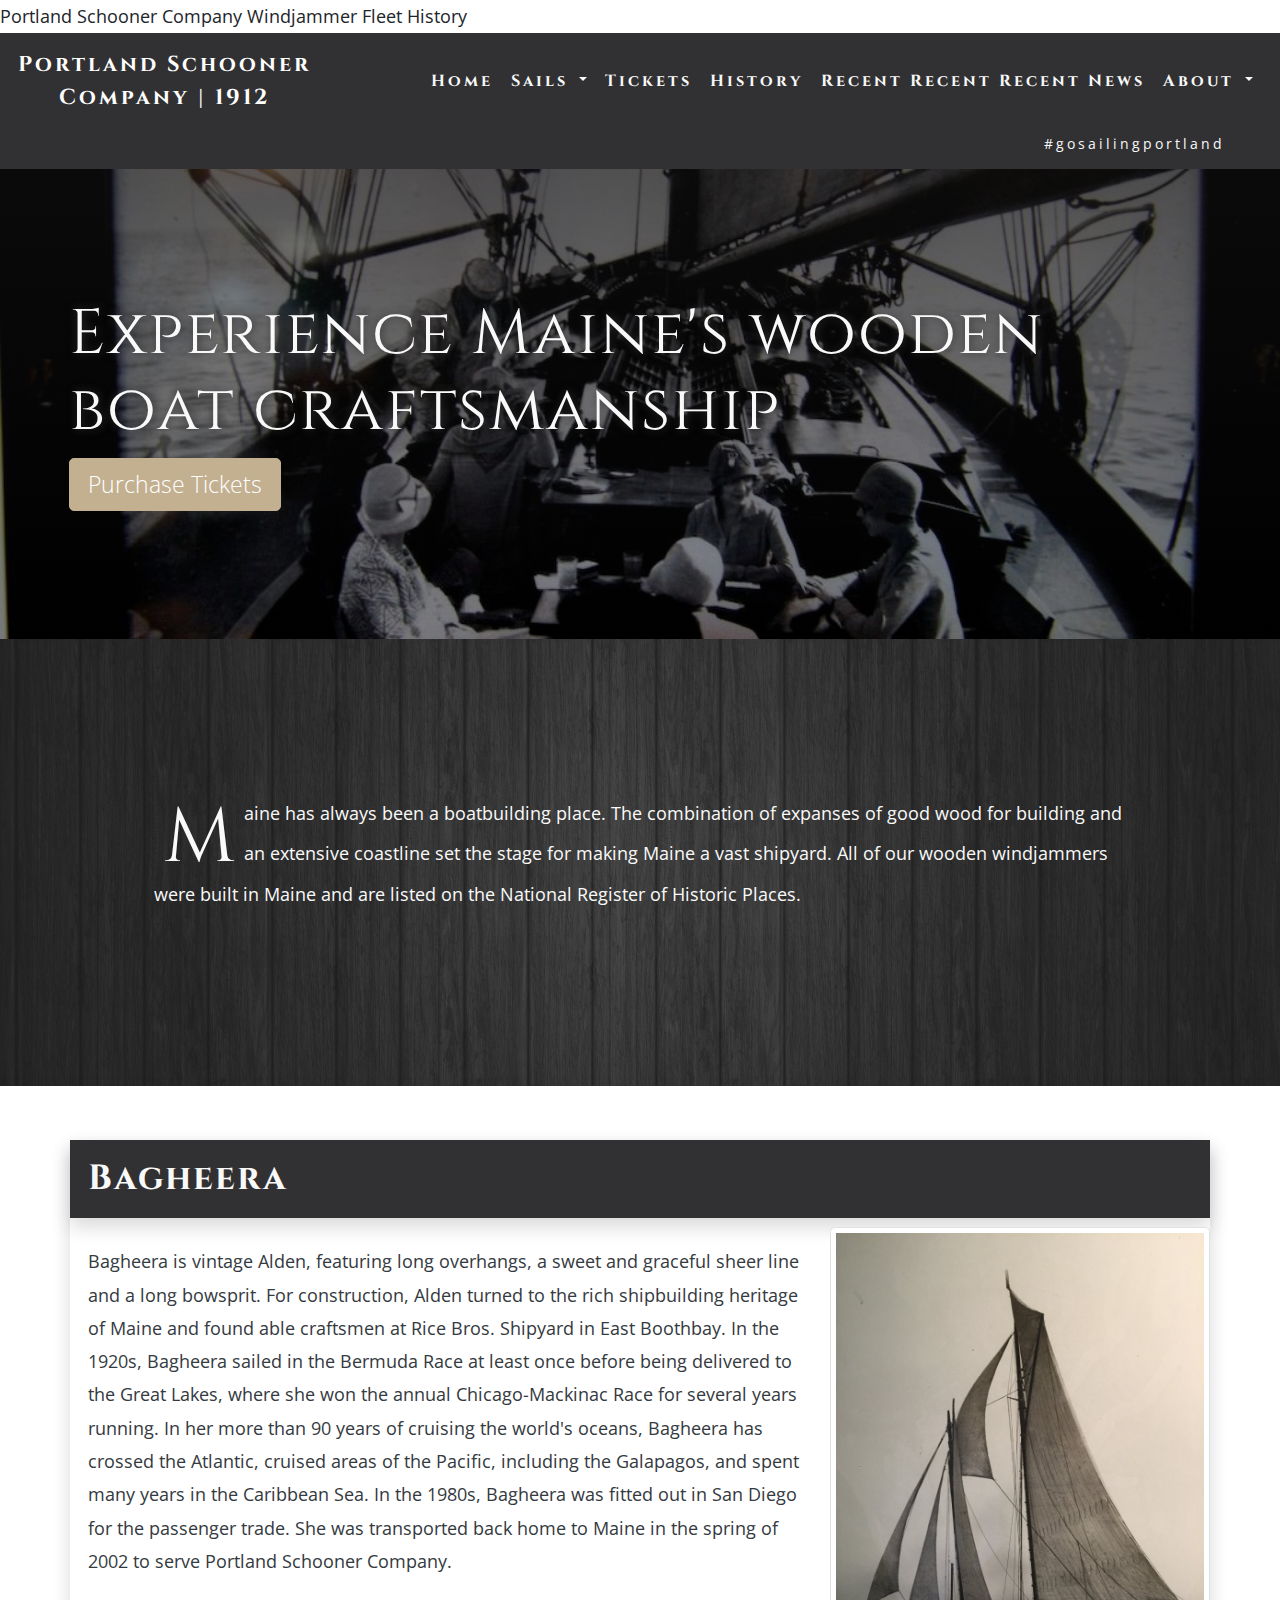
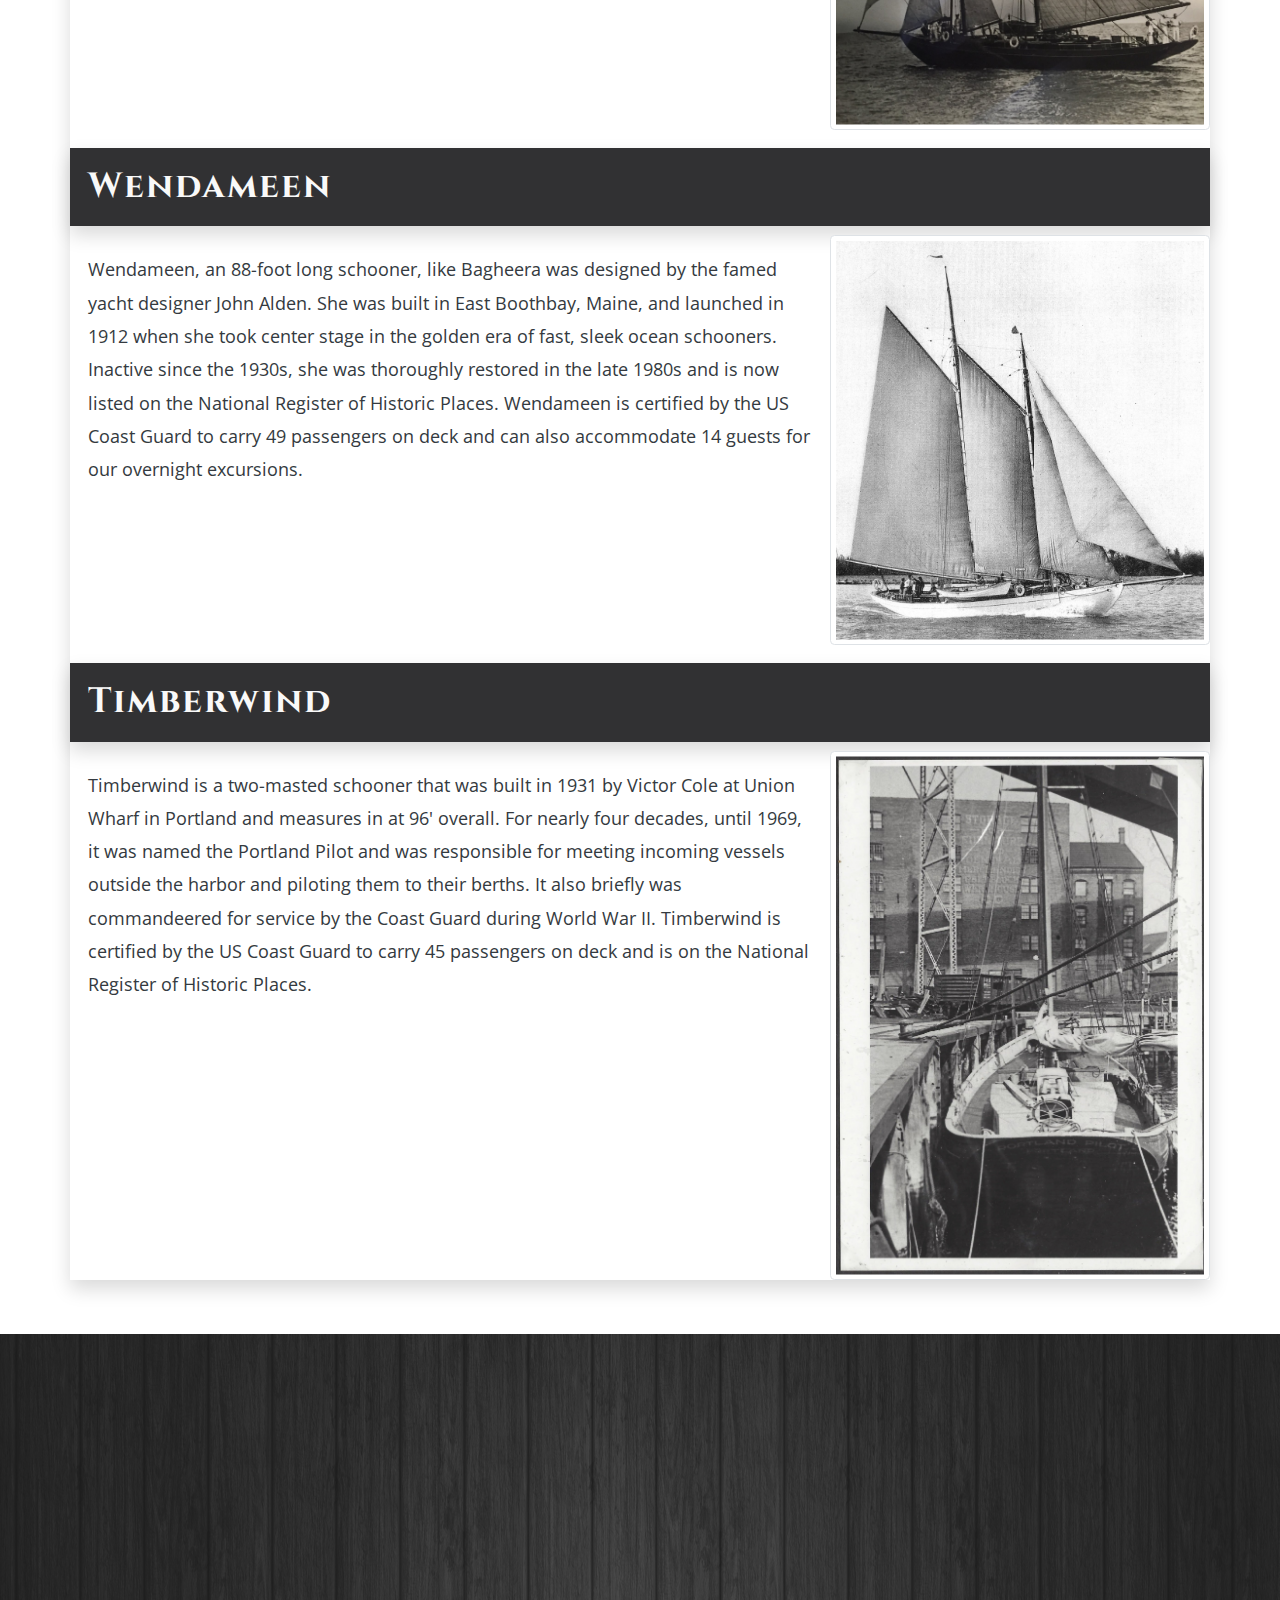
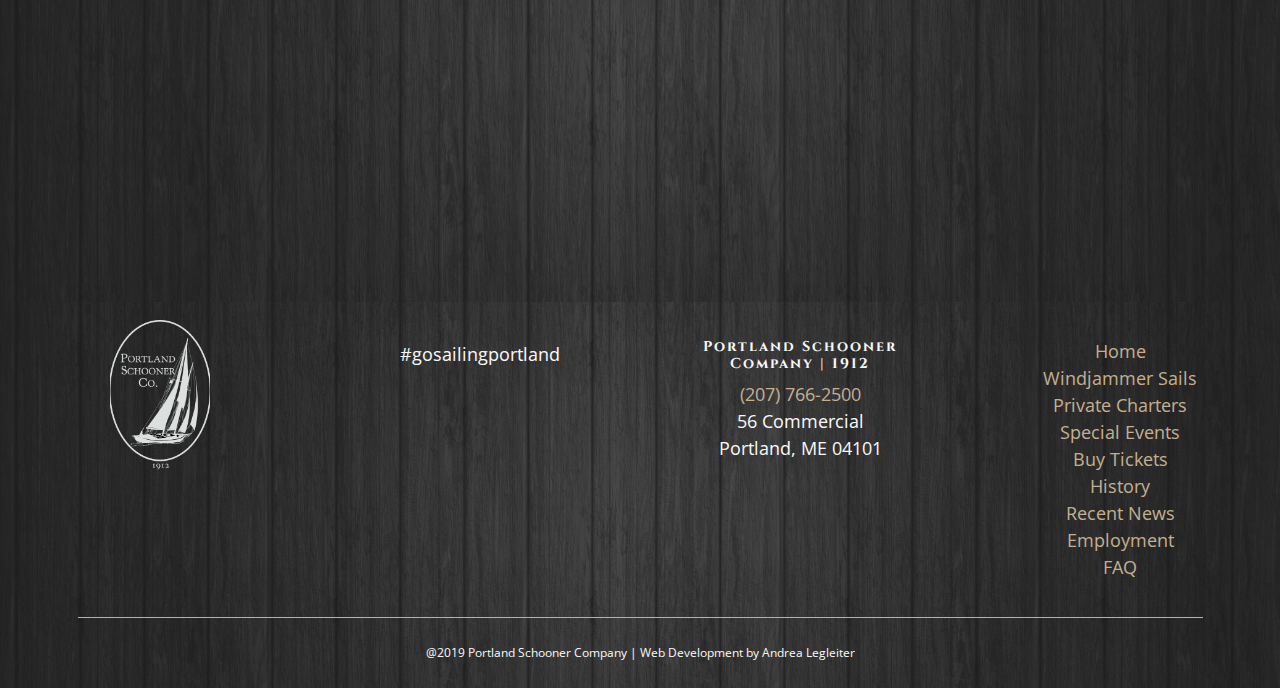
<file: history.html>
<!DOCTYPE html>
<html lang="en">
<head>

<meta charset="utf-8">
<meta name="viewport" content="width=device-width, initial-scale=1, shrink-to-fit=no">
<meta http-equiv="X-UA-Compatible" content="IE=edge">
<meta name="author" content="Andrea Legleiter">
<meta name="description" content="Sailing historic windjammers daily May through October from Maine State Pier in Portland, Maine. 
Book a private charter harter and purchase day sail tickets. Step aboard authentic wooden schooners providing the 
perfect vantage points around Portland Harbor. Enjoy beautiful sights and sounds including  
famous Portland Headlight, Maine's rugged coastal landscape, and marine life.">
<meta name="keywords" content="portland schooner company, schooner, wooden windjammer, portland maine, portland headlight, casco bay, portland harbor, 
maine, sailboat, sailing, sunset sail, afternoon sails, private charters, sailing charters, wedding venue, family reunions, celebrations, 
corporate events, tallship, wooden boat, john alden design, national register of historic places, 
schoonerfest, overnight adventure, gulf of maine, maine state pier, hop and jibe, wine and oysters, Bagheera, Wendameen, 
Schooner Timberwind, Portland Pilot, upcoming events in portland, maine"

<title>Portland Schooner Company Windjammer Fleet History</title>

<!-- Bootstrap CSS -->
<link rel="stylesheet" href="https://stackpath.bootstrapcdn.com/bootstrap/4.3.1/css/bootstrap.min.css" integrity="sha384-ggOyR0iXCbMQv3Xipma34MD+dH/1fQ784/j6cY/iJTQUOhcWr7x9JvoRxT2MZw1T" crossorigin="anonymous">



<!-- Custom fonts for this template -->
<link rel="stylesheet" href="https://use.fontawesome.com/releases/v5.6.3/css/all.css" integrity="sha384-UHRtZLI+pbxtHCWp1t77Bi1L4ZtiqrqD80Kn4Z8NTSRyMA2Fd33n5dQ8lWUE00s/" crossorigin="anonymous">
<link href="https://fonts.googleapis.com/css?family=Cinzel|Open+Sans:300" rel="stylesheet">

<!-- Custom CSS -->
<link href="css/custom.css" rel="stylesheet" type="text/css">

<!-- Other CSS -->
<link rel="icon" type="image/png" href="img/psc-logo.png">
</head>

<header>
<!---------------- Navigation ----------------->
<div class="container-fluid text-center p-0">
  <nav class="navbar navbar-expand-lg navbar-dark bg-dark" id="siteNav"> <a class="" href="index.html"><span class="navbar-brand"">Portland Schooner <br>Company | 1912<span></a>   
      <!-------------Toggle Button Begin ---------------->  
        <button class="navbar-toggler navbar-toggler-right" type="button" data-toggle="collapse" data-target="#navbarResponsive" aria-controls="navbarResponsive" aria-expanded="false" aria-label="Toggle navigation"> <span class="navbar-toggler-icon"></span> </button>
        <div class="collapse navbar-collapse" id="navbarResponsive">
          <ul class="navbar-nav ml-auto">
            <li class="nav-item"> <a class="nav-link" href="index.html">Home</a> </li>
              <li class="nav-item dropdown"> <a class="nav-link dropdown-toggle" href="#" id="navbarDropdownPortfolio" data-toggle="dropdown" aria-haspopup="true" aria-expanded="false"> Sails </a>
                  <div class="dropdown-menu dropdown-menu-right" aria-labelledby="navbarDropdownSails"> 
                    <a class="dropdown-item" href="sails.html#events">Upcoming Events</a> 
                    <a class="dropdown-item" href="sails.html#windjammer">Classic Windjammer</a> 
                    <a class="dropdown-item" href="sails.html#charters">Private Charters</a>
                  <div class="dropdown-divider"></div>
                  <a class="dropdown-item" href="faq.html">FAQ</a>
                </div>
                  
              </li>
            <li class="nav-item"> <a class="nav-link" href="tickets.html">Tickets</a> </li>
            <li class="nav-item"> <a class="nav-link" href="history.html">History</a> </li>
            <li class="nav-item"><a class="nav-link" href="blog.html">Recent Recent Recent News</a></li>
            <li class="nav-item dropdown"> <a class="nav-link dropdown-toggle" href="#" id="navbarDropdown" role="button" data-toggle="dropdown" aria-haspopup="true" aria-expanded="false"> About </a>
              <div class="dropdown-menu dropdown-menu-right" aria-labelledby="navbarDropdownContact"> 
                <a class="dropdown-item" href="contact.html">Contact</a> 
                <a class="dropdown-item" href="history.html#location">Find Us</a>
                <a class="dropdown-item" href="employment.html">Employment</a>
                </div>
            </li>
          </ul>
        </div>
      </nav>
    </div>

    <!--- location info container --->    
      <div class="container-fluid text-white">
        <div class="row">
         <div class="col-md-12 bg-dark" id="locationBar">
                 <div class="row text-right">    
                     <div class="col-sm-12 text-xs-center pb-2">
                        <span class="p-1 #hash-text ">#gosailingportland</span>
                      <span class="p-1"><a href="https://www.facebook.com/portlandschooner" target="_blank" class="locationBarLinks"><em class="fab fa-instagram fa-2x"></em></a></span>
                      <span class="p-1"> <a href="https://www.instagram.com/portlandschoonerco/" target="_blank" class="locationBarLinks"><em class="fab fa-facebook-square fa-2x"></em></a></span> 
                      <span class="p-1"> <a href="https://twitter.com/portlandSchoonR" target="_blank" class="locationBarLinks"><em class="fab fa-twitter-square fa-2x"></em></a></span>
                      <span class="p-1"> <a href="https://www.instagram.com/portlandschoonerco/" target="_blank" class="locationBarLinks"><em class="fas fa-envelope fa-2x"></em></a></span>  
                    </div>
                 </div>
         </div>
       </div>
      </div>

    <!--------------- Supporting Pages Hero Image  ------------->
   <section class="text-white">
        <div class="hero-history container" title="Historic Maine Windjammer Fleet">
        <div class= "m-0 px-5">
            <h1 class="display-4 text-shadow">Experience Maine's wooden boat craftsmanship</h1>
            <a class="btn btn-primary btn-lg" href="tickets.html" role="button">Purchase Tickets</a>
          </div>
        </div>
    </section> 
    </header>

   <!------------------------------ Tagline Content Container-----------------------> 
    <section class="text-white shadow tagline-container">
        <div class="container">
            <div class="row">
              <div class="d-flex align-content-center">
              <p class=""><span class="firstcharacter-2">M</span>aine has always been a boatbuilding place. The combination of expanses of 
                good wood for building and an extensive coastline set the stage for making Maine a vast shipyard. All of our wooden windjammers were built in Maine and
                are listed on the National Register of Historic Places. </p>
              </div> 
            </div><!---end of row-->
          </div><!---end of container-->
    </section>  
      
  
    <section class="bg-white text-dark py-5 pb-1 shadow ">
        <div class="container shadow">
            
            <div class="row pb-3">
                <div class="col-md-12 p-0">
                    <h2 class="bg-dark text-white p-3 shadow">Bagheera</h2>
                  </div>
                <div class="col-md-8 p-0">
                    <p class="p-3"> Bagheera is vintage Alden, featuring long overhangs, a sweet and 
                       graceful sheer line and a long bowsprit. For construction, Alden turned to 
                       the rich shipbuilding heritage of Maine and found able craftsmen at Rice Bros. 
                       Shipyard in East Boothbay. In the 1920s, Bagheera sailed in the Bermuda Race at 
                       least once before being delivered to the Great Lakes, where she won the annual 
                       Chicago-Mackinac Race for several years running. In her more than 90 years of 
                       cruising the world's oceans, Bagheera has crossed the Atlantic, cruised areas 
                       of the Pacific, including the Galapagos, and spent many years in the Caribbean Sea.
                        In the 1980s, Bagh﻿eera was fitted out in San Diego for the passenger trade. She 
                        was transported back home to Maine in the spring of 2002 to serve Portland Schooner
                        Company.</p>
                  </div>
                <div class="col-md-4 p-0">
                  <img class="img-thumbnail" src="img/bagheera-history.jpeg" alt="Photo of Bagheera from days gone by"></img>
                </div>
            </div>

            <div class="row pb-3">
                <div class="col-md-12 p-0">
                  <h2 class="bg-dark text-white p-3 shadow">Wendameen</h2>
                </div>
                  <div class="col-md-8 p-0">
                  <p class="p-3"> Wendameen, an 88-foot long schooner, like Bagheera was 
                       designed by the famed yacht designer John Alden. She was built 
                       in East Boothbay, Maine, and launched in 1912 when she took 
                       center stage in the golden era of fast, sleek ocean schooners. 
                       Inactive since the 1930s, she was thoroughly restored in the 
                       late 1980s and is now listed on the National Register of Historic 
                       Places. Wendameen is certified by the US Coast Guard to carry 49 
                       passengers on deck and can also accommodate 14 guests for our 
                       overnight excursions.</p>
                  </div>
                <div class="col-md-4 p-0">
                  <img class="img-thumbnail" src="img/wendameen-history.jpg" alt="Passengers aboard Wendameen in the 1930s"></img>
                </div>
            </div>

            <div class="row ">
                <div class="col-md-12 p-0">
                    <h2 class="bg-dark text-white p-3 shadow">Timberwind</h2>
                  </div>
                <div class="col-md-8 px-0">
                  <p class="p-3"> Timberwind is a two-masted schooner 
                      that was built in 1931 by Victor Cole at Union Wharf in Portland and measures in at 
                      96' overall. For nearly four decades, until 1969, it was named the Portland Pilot and 
                      was responsible for meeting incoming vessels outside the harbor and piloting them to 
                      their berths. It also briefly was commandeered for service by the Coast Guard during 
                      World War II. Timberwind is certified by the US Coast Guard to carry 45 passengers on 
                      deck and is on the National Register of Historic Places. 
                       <br><br>
                      
                      </p>
                  </div>
                <div class="col-md-4 p-0" id="">
                  <img class="img-thumbnail" src="img/timberwind-history.jpg" alt="Schooner Timberwind formally known as The Portland Pilot"></img>
                </div>
            </div>
         </div>
      </section>  

<!--------------------google maps section---------------------->
<section id="" class="bg-dark text-white py-5 maps-section">
    <div class="container">
        <div class="row">
          <div class="col-12">
             
              <iframe width="100%" height="450" frameborder="0" style="border:0"
            src="https://www.google.com/maps/embed/v1/place?q=place_id:ChIJbfJTgUCcskwRyevRPMphtUA&key=AIzaSyBWp_azZXUswHToTxwkdtt7vsrBwtRZdtg" allowfullscreen></iframe>
          </div>
        </div>
        
      </div><!---end of container-->
</section>


<!--------------------footer section---------------------->
<footer class="bg-dark pt-3 text-center footer-section">
  <div class="container-fluid">
    <div class="row">
      <div class="col-md-3">
        <img class="mb-2" src="img/psc-logo-inverted.png" alt="Portland Schooner Company Logo" width="100" height="150">
      </div>

      <div class="col-md-3 text-white py-3">
          <p>#gosailingportland<p>
          <div class="row">
            <div class="col-md-12">
                <span class="p-1"><a href="https://www.facebook.com/portlandschooner" target="_blank" class="locationBarLinks"><em class="fab fa-instagram fa-2x"></em></a></span>
                <span class="p-1"> <a href="https://www.instagram.com/portlandschoonerco/" target="_blank" class="locationBarLinks"><em class="fab fa-facebook-square fa-2x"></em></a></span> 
                <span class="p-1"> <a href="https://twitter.com/portlandSchoonR" target="_blank" class="locationBarLinks"><em class="fab fa-twitter-square fa-2x"></em></a></span>
                <span class="p-1"> <a href="https://www.instagram.com/portlandschoonerco/" target="_blank" class="locationBarLinks"><em class="fas fa-envelope fa-2x"></em></a></span>  
              </div>
          </div>
        </div>

      <div class="col-md-3  text-white py-3">
          <address>
          <h6>Portland Schooner<br>Company | 1912</h6>
          <a href="tel:1-408-555-5555">(207) 766-2500</a><br>
            56 Commercial<br>
            Portland, ME 04101
            </address>
        </div>
      
      <div class="col-md-3 py-3">
     <ul class="navbar-nav ml-auto">
              <li class=""> <a class="" href="index.html">Home</a> </li>
              <li class=""> <a class="" href="sails.html">Windjammer Sails</a> </li>
              <li class=""> <a class="" href="sails.html">Private Charters</a> </li>
              <li class=""> <a class="" href="sails.html">Special Events</a> </li>
              <li class=""> <a class="" href="tickets.html">Buy Tickets</a> </li>
              <li class=""> <a class="" href="history.html">History</a> </li>
              <li class=""> <a class="" href="blog.html">Recent News</a> </li>
              <li class=""> <a class="" href="employment.html">Employment</a> </li>
              <li class=""> <a class="" href="faq.html">FAQ</a> </li>
            </ul>
      </div>
    </div>

  <!---copyright section--->
  <hr>
    <div class="row">
      <div class="col-12 text-white text-center">
        <p class="text-size-xs">@2019 Portland Schooner Company | Web Development by Andrea Legleiter</p>
      </div>
    </div>
    </div><!--- end of container--->
  </footer>

  
  <!---- All compiled Scripts ---->
  <script src="https://code.jquery.com/jquery-3.3.1.min.js" integrity="sha256-FgpCb/KJQlLNfOu91ta32o/NMZxltwRo8QtmkMRdAu8=" crossorigin="anonymous"></script>
  <script src="https://cdnjs.cloudflare.com/ajax/libs/popper.js/1.14.7/umd/popper.min.js" integrity="sha384-UO2eT0CpHqdSJQ6hJty5KVphtPhzWj9WO1clHTMGa3JDZwrnQq4sF86dIHNDz0W1" crossorigin="anonymous"></script>
  <script src="https://stackpath.bootstrapcdn.com/bootstrap/4.3.1/js/bootstrap.min.js" integrity="sha384-JjSmVgyd0p3pXB1rRibZUAYoIIy6OrQ6VrjIEaFf/nJGzIxFDsf4x0xIM+B07jRM" crossorigin="anonymous"></script>
  <script src="js/smooth-scroll.js"></script>
  <script src="js/custom.js"></script>

</body>
</html>
</file>
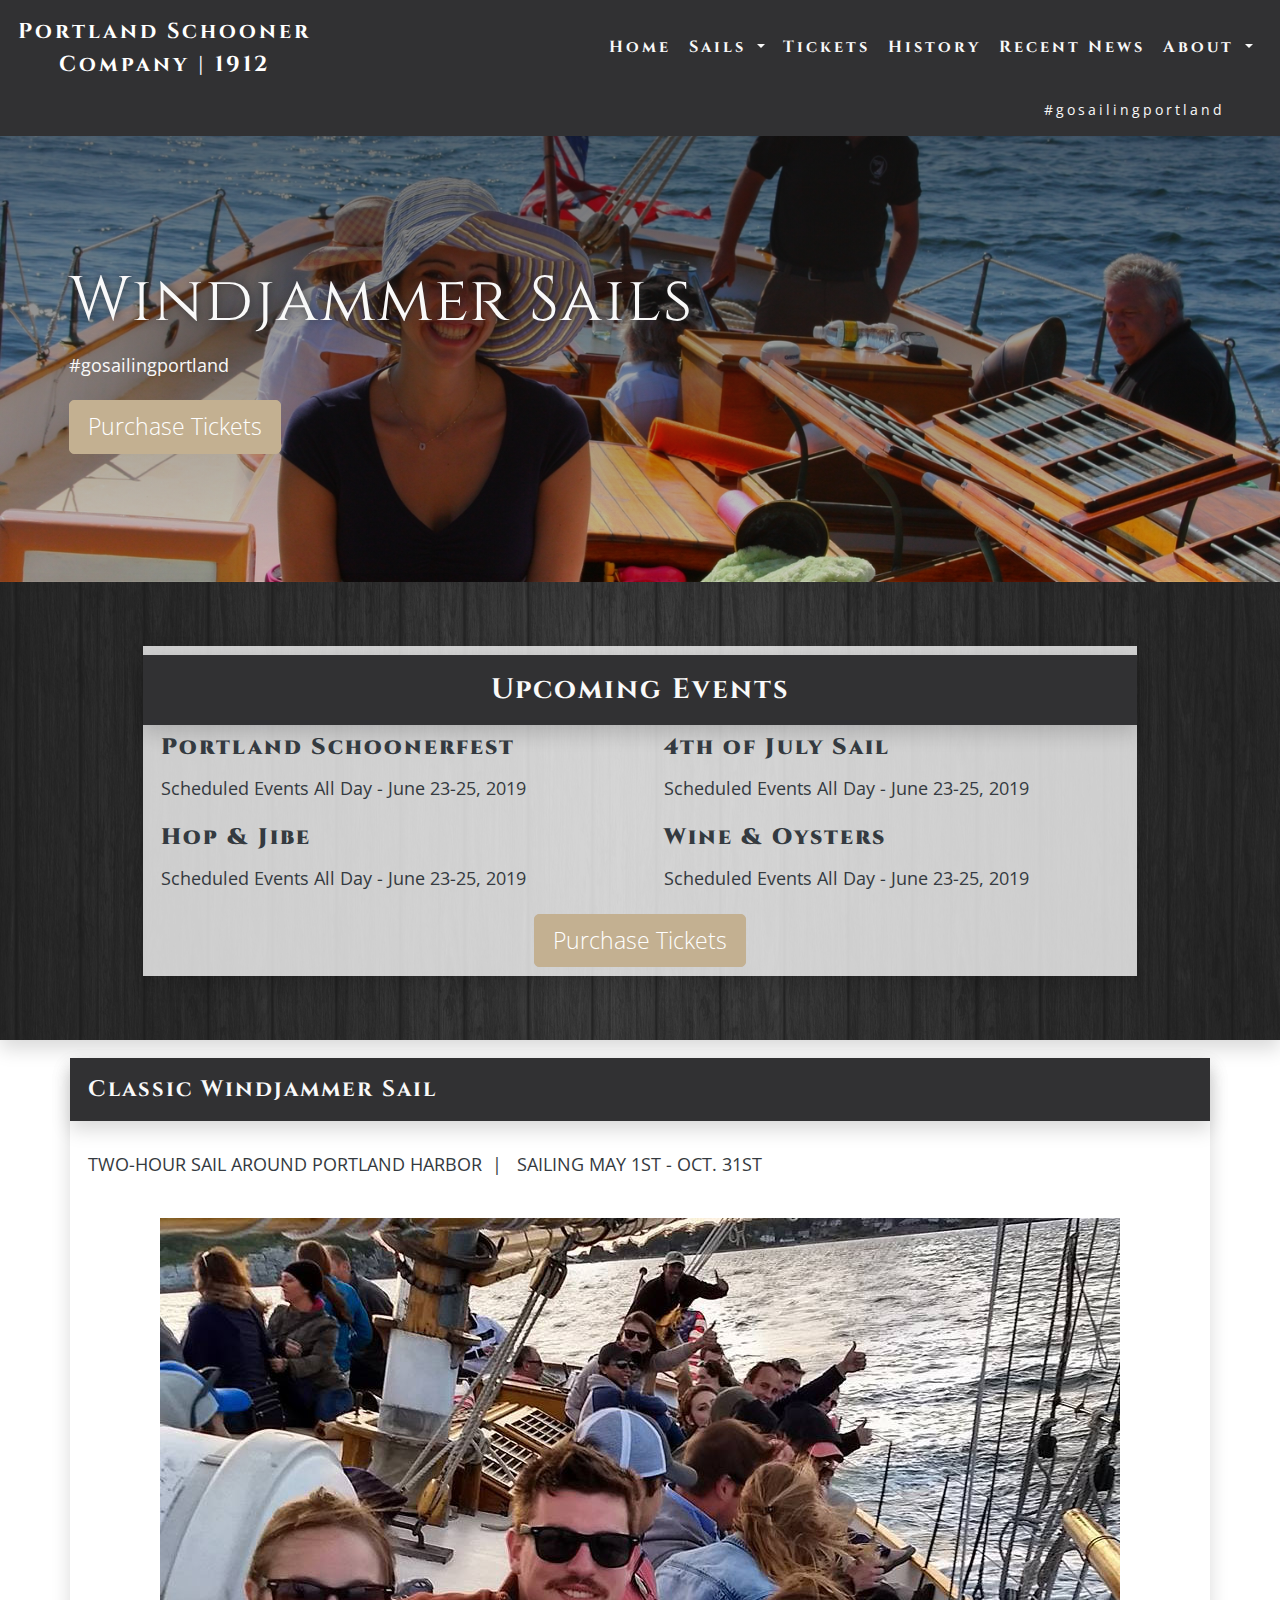
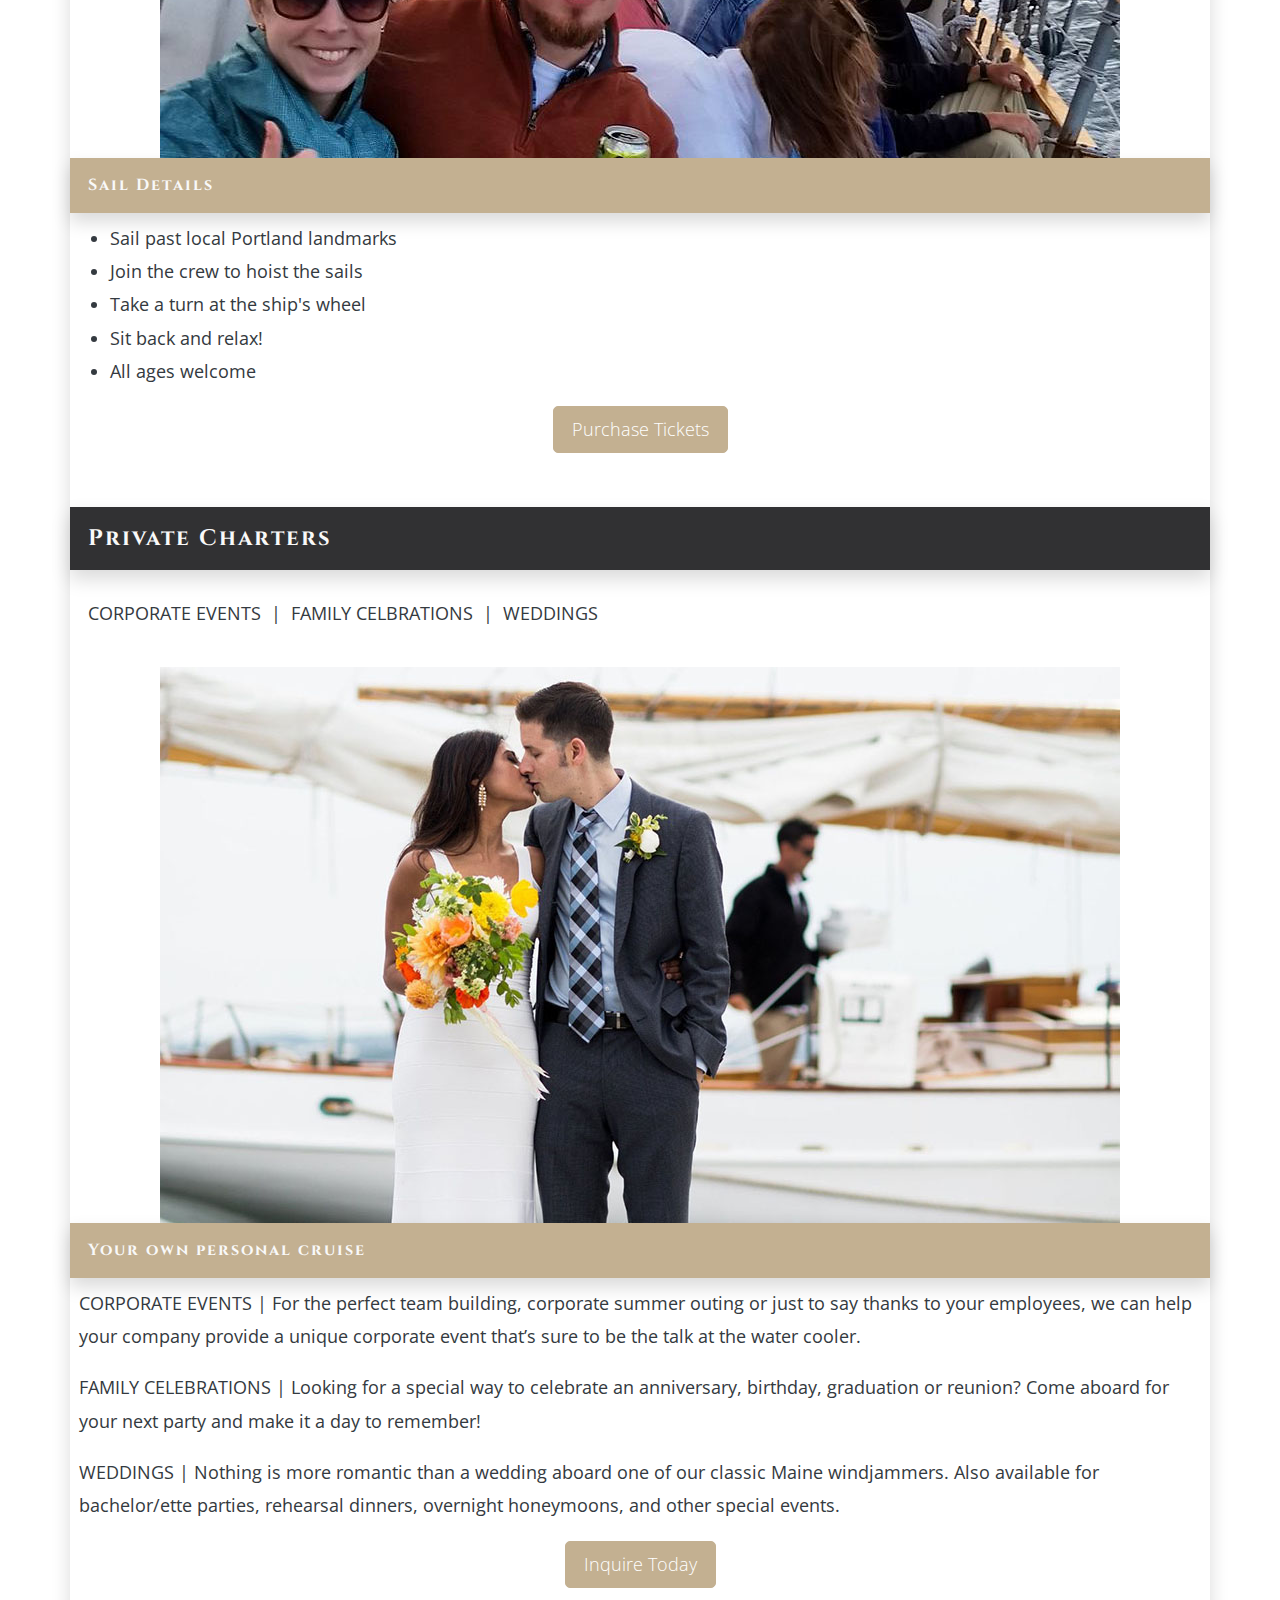
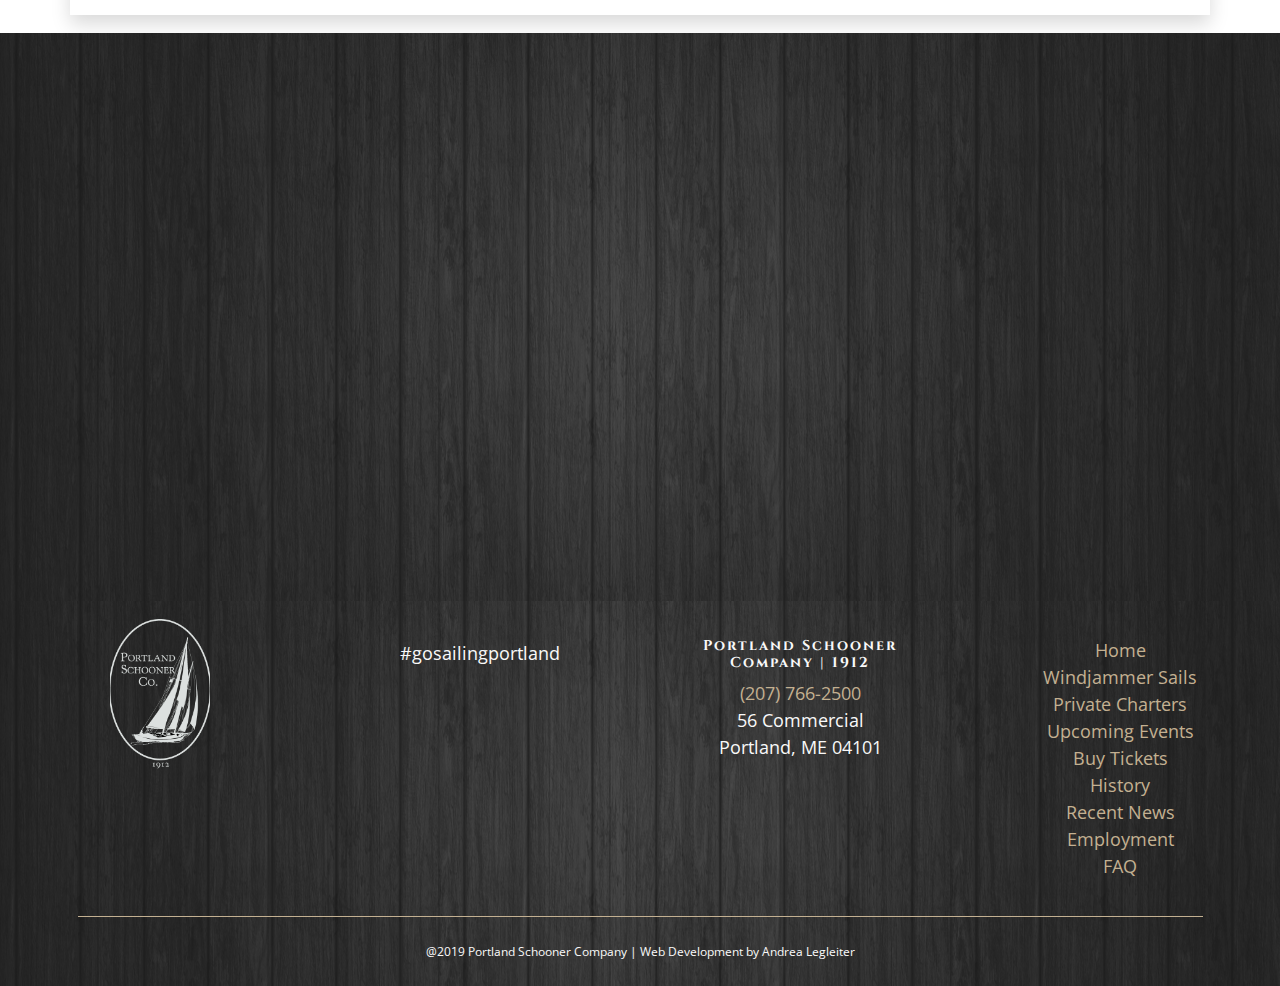
<file: sails.html>
<!DOCTYPE html>
<html lang="en">
<head>
<meta charset="utf-8">
<meta name="viewport" content="width=device-width, initial-scale=1, shrink-to-fit=no">
<meta http-equiv="X-UA-Compatible" content="IE=edge">
<meta name="author" content="Andrea Legleiter">
<meta name="description" content="Sailing historic windjammers daily May through October from Maine State Pier in Portland, Maine. 
Book a private charter harter and purchase day sail tickets. Step aboard authentic wooden schooners providing the 
perfect vantage points around Portland Harbor. Enjoy beautiful sights and sounds including  
famous Portland Headlight, Maine's rugged coastal landscape, and marine life.">
<meta name="keywords" content="portland schooner company, schooner, wooden windjammer, windjammer fleet, portland maine, portland headlight, casco bay, portland harbor, 
maine, sailboat, sailing, sunset sail, afternoon sails, private charters, sailing charters, wedding venue, family reunions, celebrations, 
corporate events, tallship, wooden boat, john alden design, national register of historic places, 
schoonerfest, overnight adventure, gulf of maine, maine state pier, hop and jibe, wine and oysters, Bagheera, Wendameen, 
Schooner Timberwind, Portland Pilot, upcoming events in portland, maine">

<title>Sailing wooden windjammers daily from the Maine State Pier, tickets on sale now</title>

<!-- Bootstrap CSS -->
<link rel="stylesheet" href="https://stackpath.bootstrapcdn.com/bootstrap/4.3.1/css/bootstrap.min.css" integrity="sha384-ggOyR0iXCbMQv3Xipma34MD+dH/1fQ784/j6cY/iJTQUOhcWr7x9JvoRxT2MZw1T" crossorigin="anonymous">

<!-- Custom fonts for this template -->
<link rel="stylesheet" href="https://use.fontawesome.com/releases/v5.6.3/css/all.css" integrity="sha384-UHRtZLI+pbxtHCWp1t77Bi1L4ZtiqrqD80Kn4Z8NTSRyMA2Fd33n5dQ8lWUE00s/" crossorigin="anonymous">
<link href="https://fonts.googleapis.com/css?family=Cinzel|Open+Sans:300" rel="stylesheet">

<!-- Custom CSS -->
<link href="css/custom.css" rel="stylesheet" type="text/css">

<!-- Other -->
<link rel="icon" type="image/png" href="img/psc-logo.png">
</head>

<header>
<!---------------- Navigation ----------------->
<div class="container-fluid text-center p-0">
  <nav class="navbar navbar-expand-lg navbar-dark bg-dark" id="siteNav"> <a class="" href="index.html"><span class="navbar-brand"">Portland Schooner <br>Company | 1912<span></a>   
      <!-------------Toggle Button Begin ---------------->  
        <button class="navbar-toggler navbar-toggler-right" type="button" data-toggle="collapse" data-target="#navbarResponsive" aria-controls="navbarResponsive" aria-expanded="false" aria-label="Toggle navigation"> <span class="navbar-toggler-icon"></span> </button>
        <div class="collapse navbar-collapse" id="navbarResponsive">
          <ul class="navbar-nav ml-auto">
            <li class="nav-item"> <a class="nav-link" href="index.html">Home</a> </li>
              <li class="nav-item dropdown"> <a class="nav-link dropdown-toggle" href="#" id="navbarDropdownPortfolio" data-toggle="dropdown" aria-haspopup="true" aria-expanded="false"> Sails </a>
                  <div class="dropdown-menu dropdown-menu-right" aria-labelledby="navbarDropdownSails"> 
                    <a class="dropdown-item" href="sails.html#events">Upcoming Events</a> 
                    <a class="dropdown-item" href="sails.html#windjammer">Classic Windjammer</a> 
                    <a class="dropdown-item" href="sails.html#charters">Private Charters</a>
                  <div class="dropdown-divider"></div>
                  <a class="dropdown-item" href="faq.html">FAQ</a>
                </div>
                  
              </li>
            <li class="nav-item"> <a class="nav-link" href="tickets.html">Tickets</a> </li>
            <li class="nav-item"> <a class="nav-link" href="history.html">History</a> </li>
            <li class="nav-item"><a class="nav-link" href="blog.html">Recent News</a></li>
            <li class="nav-item dropdown"> <a class="nav-link dropdown-toggle" href="#" id="navbarDropdown" role="button" data-toggle="dropdown" aria-haspopup="true" aria-expanded="false"> About </a>
              <div class="dropdown-menu dropdown-menu-right" aria-labelledby="navbarDropdownContact"> 
                <a class="dropdown-item" href="contact.html">Contact</a> 
                <a class="dropdown-item" href="sails.html#location">Find Us</a>
                <a class="dropdown-item" href="employment.html">Employment</a>
                </div>
            </li>
          </ul>
        </div>
      </nav>
    </div>

    <!--- location info container --->    
      <div class="container-fluid text-white">
        <div class="row">
         <div class="col-md-12 bg-dark" id="locationBar">
                 <div class="row text-right">    
                     <div class="col-sm-12 text-xs-center pb-2">
                        <span class="p-1 #hash-text ">#gosailingportland</span>
                      <span class="p-1"><a href="https://www.facebook.com/portlandschooner" target="_blank" class="locationBarLinks"><em class="fab fa-instagram fa-2x"></em></a></span>
                      <span class="p-1"> <a href="https://www.instagram.com/portlandschoonerco/" target="_blank" class="locationBarLinks"><em class="fab fa-facebook-square fa-2x"></em></a></span> 
                      <span class="p-1"> <a href="https://twitter.com/portlandSchoonR" target="_blank" class="locationBarLinks"><em class="fab fa-twitter-square fa-2x"></em></a></span>
                      <span class="p-1"> <a href="https://www.instagram.com/portlandschoonerco/" target="_blank" class="locationBarLinks"><em class="fas fa-envelope fa-2x"></em></a></span>  
                    </div>
                 </div>
         </div>
       </div>
      </div>

    <!--------------- Supporting Pages Hero Image  ------------->
   <section class="text-white">
        <div class="hero container" title="Day Sails & Private Charters on Historic Windjammers">
        <div class= "m-0 px-5">
            <h1 class="display-4 text-shadow">Windjammer Sails</h1>
            <p>#gosailingportland</p>
            <a class="btn btn-primary btn-lg" href="tickets.html" role="button">Purchase Tickets</a>
          </div>
        </div>
    </section> 
</header>

    

 <!--------------- Special Events  ------------->
    <section class="text-white shadow tagline-container-events" id="events">
                <div class="container text-left ">
                    <div class="col-12 text-dark px-0 py-2 shadow bg-opacity">
                        <div class="row">
                          <div class="col-12">
                            <h3 class="text-center text-white bg-dark p-3 shadow">Upcoming Events</h3>
                        </div>
                      </div>
                           
                        
                          <div class="row pl-3">
                            <div class="col-sm-6">
                                <h4><strong>Portland Schoonerfest</strong></h4>
                                <p>Scheduled Events All Day - June 23-25, 2019</p>
                            </div>
                            <div class="col-sm-6">
                                <h4><strong>4th of July Sail</strong></h4>
                                <p>Scheduled Events All Day - June 23-25, 2019</p>
                            </div>
                          </div><!---- end of row ----->
        
                          <div class="row pl-3">
                              <div class="col-sm-6">
                                  <h4><strong>Hop & Jibe</strong></h4>
                                  <p>Scheduled Events All Day - June 23-25, 2019</p>
                              </div>
                              <div class="col-sm-6">
                                  <h4><strong>Wine & Oysters </strong></h4>
                                  <p>Scheduled Events All Day - June 23-25, 2019</p>
                              </div>
                            </div> 

                            <div class="row">
                             <div class="col-12 text-center">
                               <a href="tickets.html"><button class="btn btn-lg btn-primary">Purchase Tickets</button></a>
                             </div>
                            </div>
         </section>  

    

    <!--------------- Main Content Layout   ------------->
<section class="text-dark pt-3 pb-3" >
  <div class="container bg-white shadow">
            <!----Row 1 ---->
            <div class="row p-0" id="windjammer"> 
              <!--- Tour Information #1 Pt 1--->
              <div class="col-12 p-0">
                  <h4 class="bg-dark text-white p-3 shadow">Classic Windjammer Sail</h4>
                  <p class="text-uppercase p-3">Two-hour sail around Portland Harbor&nbsp;&nbsp;|&nbsp;&nbsp;
                    Sailing May 1st - Oct. 31st
                  </p>
              </div>
                <div class="col-12  px-0  text-center">
                        <img class="img-fluid py-0" src="img/psc-c.jpg" alt="Passengers enjoy a lively Sunset Sail aboard Wendameen">
                   </div>
               <!--- Tour Information #1 Pt 2 --->
               <div class="col-12">
                    <div class="row">
                      <div class="col-md-12 p-0">
                          <h5 class="bg-accent text-white p-3 shadow">Sail Details</h5>
                          <ul>
                              <li>Sail past local Portland landmarks</li>
                              <li>Join the crew to hoist the sails</li>
                              <li>Take a turn at the ship's wheel</li>
                              <li>Sit back and relax!</li>
                              <li>All ages welcome</li>
                            </ul>
                          </div>
                 
                    <div class="col-12 text-center pb-5">
                      <a class="btn btn-primary btn-xl" href="tickets.html">Purchase Tickets</a> 
                    </div>
                  </div> 
             </div>
             </div>


            <!-----Row 2 ---->
            <div class="row p-0" id="charters"> 
                <!--- Charter Information Pt 1--->
                <div class="col-12 p-0">
                    <h4 class="text-white bg-dark p-3 shadow">Private Charters</h4>
                    <p class="text-uppercase p-3">Corporate events&nbsp;&nbsp;|&nbsp;&nbsp;family celbrations&nbsp;&nbsp;|&nbsp;&nbsp;weddings
                    </p>
                </div>
                  <div class="col-12 text-center p-0">
                          <img class="img-fluid py-0" src="img/psc-25.jpg" alt="A couple is married by the Captain of Wendameen ">
  
                     </div>
                      
                        <!--- Charter Information Pt 2--->
                        <div class="col-12 p-0">
                              <h5 class="bg-accent text-white p-3 shadow">Your own personal cruise</h5>
                             
                             <p class="card-text px-2">CORPORATE EVENTS | For the perfect team building, 
                               corporate summer outing or just to say thanks to your employees, we can help 
                               your company provide a unique corporate event that’s sure to be the talk at the 
                               water cooler.

                               <p class="card-text px-2">FAMILY CELEBRATIONS | Looking for a special way to celebrate an anniversary, 
                                birthday, graduation or reunion? Come aboard for your next party and make it 
                                a day to remember!</p>
                                
                                <p class="card-text px-2">WEDDINGS | Nothing is more romantic than a wedding aboard one of our classic 
                                Maine windjammers. Also available for bachelor/ette parties, rehearsal dinners, 
                                overnight honeymoons, and other special events. </p>
                             
                             <div class="col-12 text-center pb-4">
                               <!-- Button trigger modal -->
                              <div>
                                <button type="button" class="btn btn-primary btn-xl" data-toggle="modal" data-target="#contactModalCenter">Inquire Today</button>
                              </div> 
                             
                           </div>
                         </div>
                      </div>
  </div>

            <!-- Modal for Contact Form -->
            <div class="modal fade modalCenter" id="contactModalCenter" tabindex="-1" role="dialog" aria-labelledby="contactModalCenterTitle" aria-hidden="true">
            <div class="modal-dialog modal-dialog-centered" role="document">
            <div class="modal-content">
            <form role="form" class="contactForm">
            <div class="modal-header bg-dark text-white">
              <h5 class="modal-title" id="contactModalLongTitle">Contact Us</h5>
              <button type="button" class="close text-white" data-dismiss="modal" aria-label="Close"> <span aria-hidden="true">&times;</span> </button>
            </div>
            <form class="form-contact" method="POST">
                <div class="modal-body bg-dark text-white">
                  <div class="formFields">
                    <div class="form-group">
                      <input type="text" class="form-control" id="inputName" name="name" placeholder="Enter full name" required>
                    </div>


                  <div class="form-group">
                      <input type="email" class="form-control" id="inputEmail" name="email" placeholder="Email address" required>
                    </div>
                    
                    <div class="form-group">
                      <input type="tel" id="inputPhone" name="phone" class="form-control" pattern="[0-9]{3}-[0-9]{3}-[0-9]{4}" placeholder="555-555-5555" required>
                      <span class="text-size-xs">Format: 123-456-7890</span>  
                    </div>
                
                    <div class="form-group">
                      <textarea class="form-control" type="textarea" id="message" placeholder="Message" maxlength="140" rows="7"></textarea>
                      <span class="help-block">
                      <p id="characterLeft" class="help-block ">You have reached the limit</p>
                      </span> </div>

                      <div>
                          <button type="button" class="btn btn-xl btn-primary" type="submit">Send Email</button>
                        </div>
                  </div>
              </form>
            </div>
          </div>
        </div><!---end of modal--->
  </div><!---end of container-->
</section>  

<!--------------------google maps section---------------------->
<section id="location" class="bg-dark text-white py-5 maps-section">
  <div class="container">
      <div class="row">
        <div class="col-12">
           
            <iframe width="100%" height="450" frameborder="0" style="border:0"
          src="https://www.google.com/maps/embed/v1/place?q=place_id:ChIJbfJTgUCcskwRyevRPMphtUA&key=AIzaSyBWp_azZXUswHToTxwkdtt7vsrBwtRZdtg" allowfullscreen></iframe>
        </div>
      </div>
      
    </div><!---end of container-->
</section>

<!--------------------footer section---------------------->
<footer class="bg-dark pt-3 text-center footer-section">
  <div class="container-fluid">
    <div class="row">
      <div class="col-md-3">
        <img class="mb-2" src="img/psc-logo-inverted.png" alt="Portland Schooner Company Logo" width="100" height="150">
      </div>

      <div class="col-md-3 text-white py-3">
          <p>#gosailingportland<p>
          <div class="row">
            <div class="col-md-12">
                <span class="p-1"><a href="https://www.facebook.com/portlandschooner" target="_blank" class="locationBarLinks"><em class="fab fa-instagram fa-2x"></em></a></span>
                <span class="p-1"> <a href="https://www.instagram.com/portlandschoonerco/" target="_blank" class="locationBarLinks"><em class="fab fa-facebook-square fa-2x"></em></a></span> 
                <span class="p-1"> <a href="https://twitter.com/portlandSchoonR" target="_blank" class="locationBarLinks"><em class="fab fa-twitter-square fa-2x"></em></a></span>
                <span class="p-1"> <a href="https://www.instagram.com/portlandschoonerco/" target="_blank" class="locationBarLinks"><em class="fas fa-envelope fa-2x"></em></a></span>  
              </div>
          </div>
        </div>

      <div class="col-md-3  text-white py-3">
          <address>
          <h6>Portland Schooner<br>Company | 1912</h6>
          <a href="tel:1-408-555-5555">(207) 766-2500</a><br>
            56 Commercial<br>
            Portland, ME 04101
            </address>
        </div>
      
      <div class="col-md-3 py-3">
     <ul class="navbar-nav ml-auto">
              <li class=""> <a class="" href="index.html">Home</a> </li>
              <li class=""> <a class="" href="sails.html#windjammer">Windjammer Sails</a> </li>
              <li class=""> <a class="" href="sails.html#charters">Private Charters</a> </li>
              <li class=""> <a class="" href="sails.html#events">Upcoming Events</a> </li>
              <li class=""> <a class="" href="tickets.html">Buy Tickets</a> </li>
              <li class=""> <a class="" href="history.html">History</a> </li>
              <li class=""> <a class="" href="blog.html">Recent News</a> </li>
              <li class=""> <a class="" href="employment.html">Employment</a> </li>
              <li class=""> <a class="" href="faq.html">FAQ</a> </li>
            </ul>
      </div>
    </div>

  <!---copyright section--->
  <hr>
    <div class="row">
      <div class="col-12 text-white text-center">
        <p class="text-size-xs">@2019 Portland Schooner Company | Web Development by Andrea Legleiter</p>
      </div>
    </div>
    </div><!--- end of container--->
  </footer>

  
<script src="https://code.jquery.com/jquery-3.3.1.min.js" integrity="sha256-FgpCb/KJQlLNfOu91ta32o/NMZxltwRo8QtmkMRdAu8=" crossorigin="anonymous"></script>
<script src="https://cdnjs.cloudflare.com/ajax/libs/popper.js/1.14.7/umd/popper.min.js" integrity="sha384-UO2eT0CpHqdSJQ6hJty5KVphtPhzWj9WO1clHTMGa3JDZwrnQq4sF86dIHNDz0W1" crossorigin="anonymous"></script>
<script src="https://stackpath.bootstrapcdn.com/bootstrap/4.3.1/js/bootstrap.min.js" integrity="sha384-JjSmVgyd0p3pXB1rRibZUAYoIIy6OrQ6VrjIEaFf/nJGzIxFDsf4x0xIM+B07jRM" crossorigin="anonymous"></script>
<script src="js/smooth-scroll.js"></script>
<script src="js/custom.js"></script>

</body>
</html>
</file>
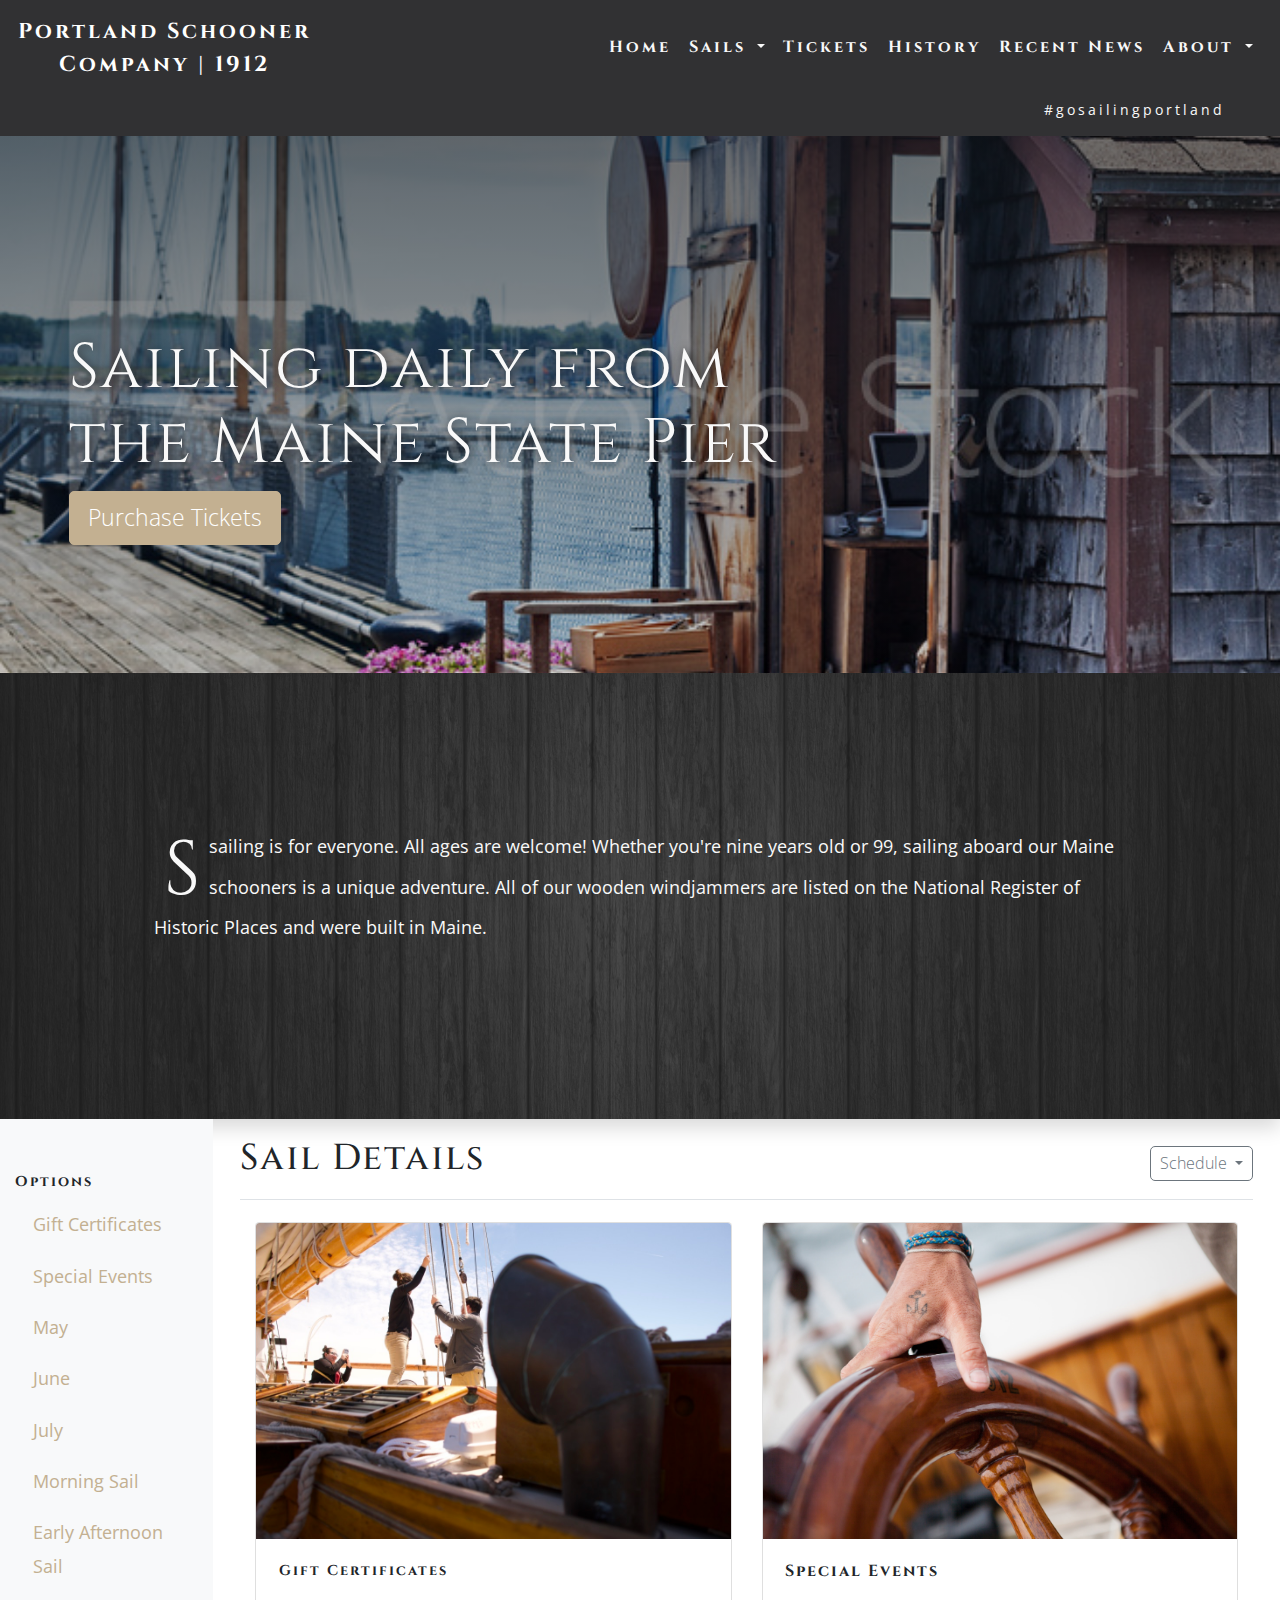
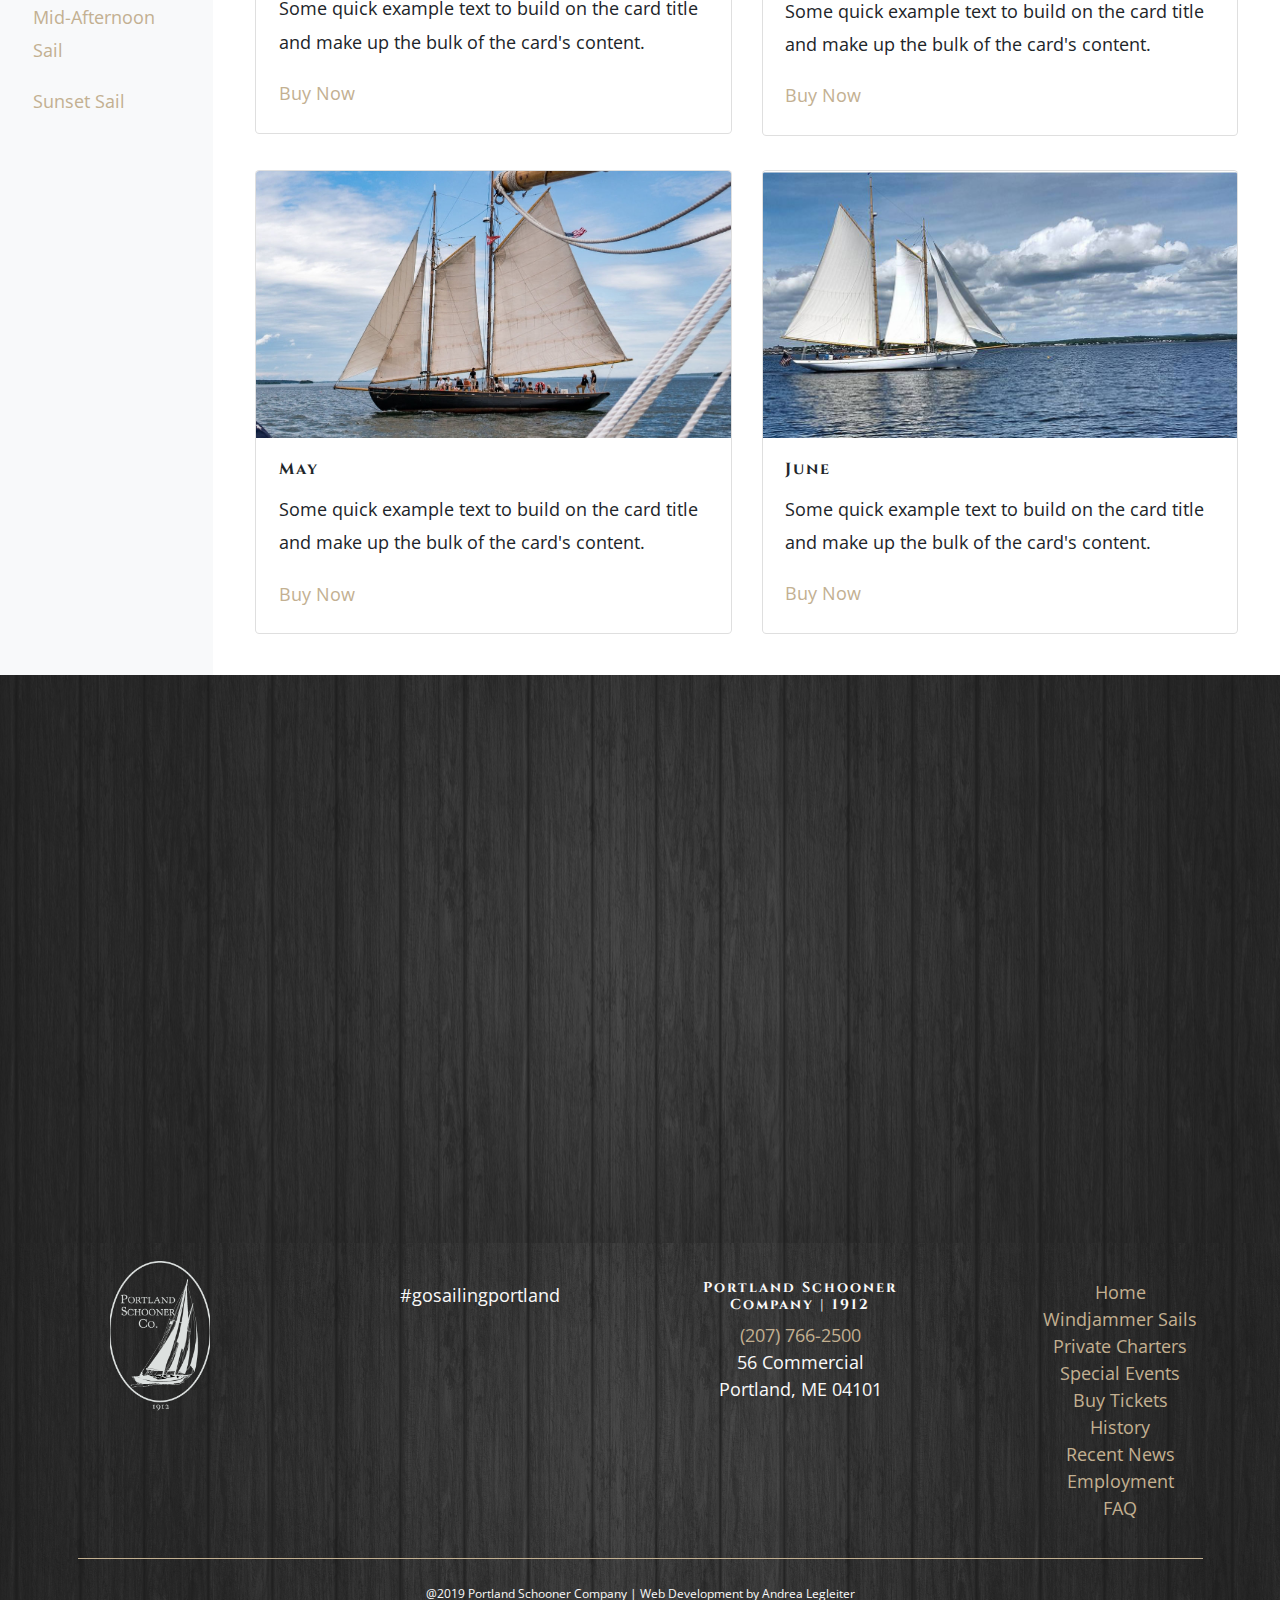
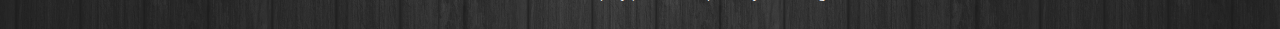
<file: tickets.html>
<!DOCTYPE html>
<html lang="en">
<head>

<meta charset="utf-8">
<meta name="viewport" content="width=device-width, initial-scale=1, shrink-to-fit=no">
<meta http-equiv="X-UA-Compatible" content="IE=edge">
<meta name="author" content="Andrea Legleiter">
<meta name="description" content="Sailing historic windjammers daily May through October from Maine State Pier in Portland, Maine. 
Book a private charter harter and purchase day sail tickets. Step aboard authentic wooden schooners providing the 
perfect vantage points around Portland Harbor. Enjoy beautiful sights and sounds including  
famous Portland Headlight, Maine's rugged coastal landscape, and marine life.">
<meta name="keywords" content="portland schooner company, schooner, wooden windjammer, windjammer fleet, portland maine, portland headlight, casco bay, portland harbor, 
maine, sailboat, sailing, sunset sail, afternoon sails, private charters, sailing charters, wedding venue, family reunions, celebrations, 
corporate events, tallship, wooden boat, john alden design, national register of historic places, 
schoonerfest, overnight adventure, gulf of maine, maine state pier, hop and jibe, wine and oysters, Bagheera, Wendameen, 
Schooner Timberwind, Portland Pilot, upcoming events in portland, maine">

<title>Portland Windjammer day, sunsent and upcoming events - tickets on sale now</title>

<!-- Bootstrap CSS -->
<link rel="stylesheet" href="https://stackpath.bootstrapcdn.com/bootstrap/4.3.1/css/bootstrap.min.css" integrity="sha384-ggOyR0iXCbMQv3Xipma34MD+dH/1fQ784/j6cY/iJTQUOhcWr7x9JvoRxT2MZw1T" crossorigin="anonymous">

<!-- Custom fonts for this template -->
<link rel="stylesheet" href="https://use.fontawesome.com/releases/v5.6.3/css/all.css" integrity="sha384-UHRtZLI+pbxtHCWp1t77Bi1L4ZtiqrqD80Kn4Z8NTSRyMA2Fd33n5dQ8lWUE00s/" crossorigin="anonymous">
<link href="https://fonts.googleapis.com/css?family=Cinzel|Open+Sans:300" rel="stylesheet">

<!-- Custom CSS -->
<link href="css/custom.css" rel="stylesheet" type="text/css">

<!-- Other -->
<link rel="icon" type="image/png" href="img/psc-logo.png">
</head>

<header>
<!---------------- Navigation ----------------->
<div class="container-fluid text-center p-0">
  <nav class="navbar navbar-expand-lg navbar-dark bg-dark" id="siteNav"> <a class="" href="index.html"><span class="navbar-brand"">Portland Schooner <br>Company | 1912<span></a>   
      <!-------------Toggle Button Begin ---------------->  
        <button class="navbar-toggler navbar-toggler-right" type="button" data-toggle="collapse" data-target="#navbarResponsive" aria-controls="navbarResponsive" aria-expanded="false" aria-label="Toggle navigation"> <span class="navbar-toggler-icon"></span> </button>
        <div class="collapse navbar-collapse" id="navbarResponsive">
          <ul class="navbar-nav ml-auto">
            <li class="nav-item"> <a class="nav-link" href="index.html">Home</a> </li>
              <li class="nav-item dropdown"> <a class="nav-link dropdown-toggle" href="#" id="navbarDropdownPortfolio" data-toggle="dropdown" aria-haspopup="true" aria-expanded="false"> Sails </a>
                  <div class="dropdown-menu dropdown-menu-right" aria-labelledby="navbarDropdownSails"> 
                    <a class="dropdown-item" href="sails.html#events">Upcoming Events</a> 
                    <a class="dropdown-item" href="sails.html#windjammer">Classic Windjammer</a> 
                    <a class="dropdown-item" href="sails.html#charters">Private Charters</a>
                  <div class="dropdown-divider"></div>
                  <a class="dropdown-item" href="faq.html">FAQ</a>
                </div>
                  
              </li>
            <li class="nav-item"> <a class="nav-link" href="tickets.html">Tickets</a> </li>
            <li class="nav-item"> <a class="nav-link" href="history.html">History</a> </li>
            <li class="nav-item"><a class="nav-link" href="blog.html">Recent News</a></li>
            <li class="nav-item dropdown"> <a class="nav-link dropdown-toggle" href="#" id="navbarDropdown" role="button" data-toggle="dropdown" aria-haspopup="true" aria-expanded="false"> About </a>
              <div class="dropdown-menu dropdown-menu-right" aria-labelledby="navbarDropdownContact"> 
                <a class="dropdown-item" href="contact.html">Contact</a> 
                <a class="dropdown-item" href="index.html#location">Find Us</a>
                <a class="dropdown-item" href="employment.html">Employment</a>
                </div>
            </li>
          </ul>
        </div>
      </nav>
    </div>

    <!--- location info container --->    
      <div class="container-fluid text-white">
        <div class="row">
         <div class="col-md-12 bg-dark" id="locationBar">
                 <div class="row text-right">    
                     <div class="col-sm-12 text-xs-center pb-2">
                        <span class="p-1 #hash-text ">#gosailingportland</span>
                      <span class="p-1"><a href="https://www.facebook.com/portlandschooner" target="_blank" class="locationBarLinks"><em class="fab fa-instagram fa-2x"></em></a></span>
                      <span class="p-1"> <a href="https://www.instagram.com/portlandschoonerco/" target="_blank" class="locationBarLinks"><em class="fab fa-facebook-square fa-2x"></em></a></span> 
                      <span class="p-1"> <a href="https://twitter.com/portlandSchoonR" target="_blank" class="locationBarLinks"><em class="fab fa-twitter-square fa-2x"></em></a></span>
                      <span class="p-1"> <a href="https://www.instagram.com/portlandschoonerco/" target="_blank" class="locationBarLinks"><em class="fas fa-envelope fa-2x"></em></a></span>  
                    </div>
                 </div>
         </div>
       </div>
      </div>

    <!--------------- Supporting Pages Hero Image  ------------->
    <section class="text-white">
        <div class="hero-ticket container">
        <div class= "m-0 px-5">
          <br><br>
          <h1 class="display-4 text-shadow">Sailing daily from<br /> the Maine State Pier</h1>
            <a class="btn btn-primary btn-lg" href="tickets.html" role="button">Purchase Tickets</a>
          </div>
        </div>
    </section> 
</header>

  <!----------------About Section Supporting Page -------------------->
 <section class="bg-dark text-white shadow tagline-container">
        <div class="container">
            <div class="row">
              <div class="d-flex align-content-center">
                <p><span class="firstcharacter-2">S</span>sailing is for everyone.  All ages are welcome! Whether you're nine years old or 99, sailing aboard our 
                Maine schooners is a unique adventure. All of our wooden windjammers are listed 
                on the National Register of Historic Places and were built in Maine.</p>
              </div> 
            </div>
          </div>
        </section>   

  <!----------------Side Menu -------------------->     
  <div class="container-fluid">
      <div class="row">
        <nav class="col-md-2 d-none d-md-block bg-light sidebar">
          <div class="sidebar-sticky pt-5">
            <ul class="nav flex-column">
              <h6>Options</h6>
              <li class="nav-item">
                <a class="nav-link active" href="#">
                  <span data-feather="home"></span>
                  Gift Certificates <span class="sr-only">(current)</span>
                </a>
              </li>
              <li class="nav-item">
                <a class="nav-link" href="#">
                  <span data-feather="file"></span>
                  Special Events
                </a>
              </li>
              <li class="nav-item">
                  <a class="nav-link" href="#">
                    <span data-feather="file"></span>
                    May
                  </a>
                </li>
                <li class="nav-item">
                    <a class="nav-link" href="#">
                      <span data-feather="file"></span>
                      June
                    </a>
                  </li>
                  <li class="nav-item">
                      <a class="nav-link" href="#">
                        <span data-feather="file"></span>
                        July
                      </a>
                    </li>
              <li class="nav-item">
                <a class="nav-link" href="#">
                  <span data-feather="shopping-cart"></span>
                  Morning Sail
                </a>
              </li>
              <li class="nav-item">
                <a class="nav-link" href="#">
                  <span data-feather="users"></span>
                  Early Afternoon Sail 
                </a>
              </li>
              <li class="nav-item">
                <a class="nav-link" href="#">
                  <span data-feather="bar-chart-2"></span>
                  Mid-Afternoon Sail
                </a>
              </li>
              <li class="nav-item">
                <a class="nav-link" href="#">
                  <span data-feather="layers"></span>
                  Sunset Sail
                </a>
              </li>
            </ul>

          </div>
        </nav>  
 <!---------------- Main Content -------------------->
        <main role="main" class="col-md-9 ml-sm-auto col-lg-10 px-4">
            <div class="d-flex justify-content-between flex-wrap flex-md-nowrap align-items-center pt-3 pb-2 mb-3 border-bottom">
              <h1 class="h2">Sail Details</h1>
              <div class="btn-toolbar mb-2 mb-md-0">
                <button class="btn btn-sm btn-outline-secondary dropdown-toggle">
                  <span data-feather="calendar"></span>
                  Schedule 
                </button>
              </div>
            </div>
  
            <section class="py-1">
                <div class="container">
                      <div class="row">
                        <div class="col-sm-6 pb-3">
                        <div class="card" style="">
                          <img class="card-img-top" src="img/psc-10.jpg" alt="Raising the mainsail on Wendameen">
                          <div class="card-body">
                            <h6 class="card-title">Gift Certificates</h6>
                            <p class="card-text">Some quick example text to build on the card title and make up the bulk of the card's content.</p>
                            <a href="#" class="card-link"> Buy Now</a>
                             
                          </div>
                        </div>
                        </div>
              
                        <div class="col-sm-6">
                            <div class="card" style="">
                              <img class="card-img-top" src="img/psc-11.jpg" alt="Captain at the ship's wheel">
                              <div class="card-body">
                                <h5 class="card-title">Special Events</h5>
                                <p class="card-text">Some quick example text to build on the card title and make up the bulk of the card's content.</p>
                                <a href="#" class="card-link"> Buy Now</a>
                                 
                              </div>
                            </div>
                          </div>
                     
                    </div><!---- end of first row ----->
              
                    <div class="row py-3">
                        <div class="col-sm-6 pb-3">
                        <div class="card" style=" ">
                          <img class="card-img-top" src="img/bagheera-presentday.jpg" alt="Bagheera sailing, present day">
                          <div class="card-body">
                            <h5 class="card-title">May</h5>
                            <p class="card-text">Some quick example text to build on the card title and make up the bulk of the card's content.</p>
                            <a href="#" class="card-link"> Buy Now</a>
                             
                          </div>
                        </div>
                        </div>
              
                        <div class="col-sm-6">
                            <div class="card" style=" ">
                              <img class="card-img-top" src="img/psc-a.jpg" alt="Wendameen sailing, present day">
                              <div class="card-body">
                                <h5 class="card-title">June</h5>
                                <p class="card-text">Some quick example text to build on the card title and make up the bulk of the card's content.</p>
                                <a href="#" class="card-link">Buy Now</a>
                                 
                              </div>
                            </div>
                          </div>
                    </div><!---- end of second row ----->
                                   
                    </div><!----- end of container ------->
               </section>  
            
          </main>
        </div>
      </div>



<!--------------------google maps section---------------------->
<section id="location" class="bg-dark text-white py-5 maps-section">
    <div class="container">
        <div class="row">
          <div class="col-12">
             
              <iframe width="100%" height="450" frameborder="0" style="border:0"
            src="https://www.google.com/maps/embed/v1/place?q=place_id:ChIJbfJTgUCcskwRyevRPMphtUA&key=AIzaSyBWp_azZXUswHToTxwkdtt7vsrBwtRZdtg" allowfullscreen></iframe>
          </div>
        </div>
        
      </div><!---end of container-->
</section>


<!--------------------footer section---------------------->
<footer class="bg-dark pt-3 text-center footer-section">
  <div class="container-fluid">
    <div class="row">
      <div class="col-md-3">
        <img class="mb-2" src="img/psc-logo-inverted.png" alt="Portland Schooner Company Logo" width="100" height="150">
      </div>

      <div class="col-md-3 text-white py-3">
          <p>#gosailingportland<p>
          <div class="row">
            <div class="col-md-12">
                <span class="p-1"><a href="https://www.facebook.com/portlandschooner" target="_blank" class="locationBarLinks"><em class="fab fa-instagram fa-2x"></em></a></span>
                <span class="p-1"> <a href="https://www.instagram.com/portlandschoonerco/" target="_blank" class="locationBarLinks"><em class="fab fa-facebook-square fa-2x"></em></a></span> 
                <span class="p-1"> <a href="https://twitter.com/portlandSchoonR" target="_blank" class="locationBarLinks"><em class="fab fa-twitter-square fa-2x"></em></a></span>
                <span class="p-1"> <a href="https://www.instagram.com/portlandschoonerco/" target="_blank" class="locationBarLinks"><em class="fas fa-envelope fa-2x"></em></a></span>  
              </div>
          </div>
        </div>

      <div class="col-md-3  text-white py-3">
          <address>
          <h6>Portland Schooner<br>Company | 1912</h6>
          <a href="tel:1-408-555-5555">(207) 766-2500</a><br>
            56 Commercial<br>
            Portland, ME 04101
            </address>
        </div>
      
      <div class="col-md-3 py-3">
     <ul class="navbar-nav ml-auto">
              <li class=""> <a class="" href="index.html">Home</a> </li>
              <li class=""> <a class="" href="sails.html">Windjammer Sails</a> </li>
              <li class=""> <a class="" href="sails.html">Private Charters</a> </li>
              <li class=""> <a class="" href="sails.html">Special Events</a> </li>
              <li class=""> <a class="" href="tickets.html">Buy Tickets</a> </li>
              <li class=""> <a class="" href="history.html">History</a> </li>
              <li class=""> <a class="" href="blog.html">Recent News</a> </li>
              <li class=""> <a class="" href="employment.html">Employment</a> </li>
              <li class=""> <a class="" href="faq.html">FAQ</a> </li>
            </ul>
      </div>
    </div>

  <!---copyright section--->
  <hr>
    <div class="row">
      <div class="col-12 text-white text-center">
        <p class="text-size-xs">@2019 Portland Schooner Company | Web Development by Andrea Legleiter</p>
      </div>
    </div>
    </div><!--- end of container--->
  </footer>

  
<script src="https://code.jquery.com/jquery-3.3.1.min.js" integrity="sha256-FgpCb/KJQlLNfOu91ta32o/NMZxltwRo8QtmkMRdAu8=" crossorigin="anonymous"></script>
<script src="https://cdnjs.cloudflare.com/ajax/libs/popper.js/1.14.7/umd/popper.min.js" integrity="sha384-UO2eT0CpHqdSJQ6hJty5KVphtPhzWj9WO1clHTMGa3JDZwrnQq4sF86dIHNDz0W1" crossorigin="anonymous"></script>
<script src="https://stackpath.bootstrapcdn.com/bootstrap/4.3.1/js/bootstrap.min.js" integrity="sha384-JjSmVgyd0p3pXB1rRibZUAYoIIy6OrQ6VrjIEaFf/nJGzIxFDsf4x0xIM+B07jRM" crossorigin="anonymous"></script>

</body>
</html>
</file>
<file: css/custom.css>
/*** Colors Defined ***/
/*** Fonts ***/
html {
  width: 100%;
}

/*------ Initial Typography Set---------*/
html,
body {
  font-size: 14px !important;
}

h1 {
  font-size: 1.602em;
}

h2 {
  font-size: 1.424em;
}

h3 {
  font-size: 1.266em;
}

h4 {
  font-size: 1.125em;
}

h5 {
  font-size: 0.889em;
}

h6 {
  font-size: 0.79em;
}

.display-1 {
  font-size: 3.906em;
}

.display-2 {
  font-size: 3.125em;
}

.display-3 {
  font-size: 2.5em;
}

.display-4 {
  font-size: 2em;
}

.display-5 {
  font-size: 1.25rem;
}

/*------ Responsive Typography ---------*/
@media (min-width: 48em) {
  h1 {
    font-size: 2.441em;
  }
  h2 {
    font-size: 1.953em;
  }
  h3 {
    font-size: 1.563em;
  }
  h4 {
    font-size: 1.25em;
  }
  .display-1 {
    font-size: 6em;
  }
  .display-2 {
    font-size: 5.5em;
  }
  .display-3 {
    font-size: 4.5em;
  }
  .display-4 {
    font-size: 3.5em;
  }
}

@media (min-width: 62em) {
  html,
  body {
    font-size: 16px !important;
  }
}

@media (min-width: 75em) {
  html,
  body {
    font-size: 18px !important;
  }
}

body, p {
  font-family: "Open Sans", sans-serif;
  line-height: 1.85rem;
}

header {
  z-index: 3;
}

hr {
  max-width: 90%;
  border-width: 1px;
  border-color: #c3b091;
}

a {
  color: #c3b091;
  -webkit-transition: all .2s;
  transition: all .2s;
}

a:hover {
  color: #d8cbb7;
  text-decoration: none;
}

h1,
h2,
h3,
h4,
h5,
h6 {
  font-family: "Cinzel", serif;
  letter-spacing: 2px;
  font-weight: 700;
}

.bg-dark {
  background-color: #313133 !important;
}

.bg-dark-opacity {
  background: rgba(0, 0, 0, 0.75);
}

.bg-accent {
  background-color: #c3b091;
}

.text-white {
  color: #f9f9f9 !important;
}

.text-primary {
  color: #c3b091 !important;
}

.text-size-xs {
  font-size: .65rem;
}

.bg-opacity {
  background-color: rgba(249, 249, 249, 0.8);
  background-blend-mode: lighten;
}

.shadow-inverted {
  box-shadow: 0 0.5rem 1rem rgba(195, 176, 255, 0.15) !important;
}

.text-shadow {
  text-shadow: #313133 1px 0 10px;
}

.tagline-container {
  padding: 12%;
  background-image: url("../img/wood-bg.png");
  background-repeat: no-repeat;
  background-color: #313133;
  background-position: center;
  background-size: cover;
}

.tagline-container p {
  line-height: 2.25rem;
}

.tagline-container-events {
  padding: 5% 10%;
  background-image: url("../img/wood-bg.png");
  background-repeat: no-repeat;
  background-color: #313133;
  background-position: center;
  background-size: cover;
}

.tagline-container-events p {
  font-size: 1rem !important;
  line-height: 2rem;
}

.footer-section, .maps-section, .nav-section {
  background-image: url("../img/wood-bg.png");
  background-repeat: no-repeat;
  background-color: #313133;
  background-position: center;
  background-size: cover;
}

#lighthouse {
  background-image: url("../img/psc-lths.png");
  min-height: 400px;
  max-width: 100%;
  background-repeat: no-repeat;
  background-position: left top;
  background-size: cover;
  padding-top: 50%;
  margin-top: -30%;
  position: relative;
  z-index: -999 !important;
}

/**** Info Blocks ****/
.img-gradient1,
.img-gradient2,
.img-gradient5,
.img-gradient6,
.img-gradient7,
.img-gradient8,
.img-gradient3 {
  background-repeat: no-repeat;
  background-color: #313133;
  background-position: center;
  background-size: cover;
  padding-top: 25%;
  padding-bottom: 25%;
}

.img-gradient1 {
  background-image: url("../img/psc-couplesmiling.jpg");
}

.img-gradient2 {
  background-image: url("../img/psc-23.jpg");
}

.img-gradient3 {
  background-image: linear-gradient(rgba(17, 17, 17, 0.6), rgba(0, 0, 0, 0.2)), url("../img/fireworks.png");
}

.img-gradient5 {
  background-image: url("../img/psc-q.jpg");
}

.img-gradient6 {
  background-image: url("../img/psc-o.jpg");
}

.img-gradient7 {
  background-image: url("../img/bagheera-history.jpeg");
}

.img-gradient8 {
  background-image: url("../img/psc-1-resized.jpg");
}

/*** Nav Styles ***/
#siteNav {
  font-family: 'Cinzel', serif;
  letter-spacing: 3px;
  -webkit-transition: all .2s;
  transition: all .2s;
}

#siteNav .navbar-brand {
  font-size: 1.2rem;
  font-weight: 700;
}

#siteNav .navbar-brand:focus,
#siteNav .navbar-brand:hover {
  color: #c3b091;
}

#siteNav .navbar-nav > li.nav-item > a.nav-link,
#siteNav .navbar-nav > li.nav-item > a.nav-link:focus {
  font-size: .9rem;
  font-weight: 700;
  color: #f9f9f9;
}

#siteNav .navbar-nav > li.nav-item > a.nav-link:focus:hover,
#siteNav .navbar-nav > li.nav-item > a.nav-link:hover {
  color: #c3b091;
}

#siteNav .navbar-nav > li.nav-item > a.nav-link.active,
#siteNav .navbar-nav > li.nav-item > a.nav-link:focus.active {
  color: #c3b091;
  background-color: transparent;
}

#siteNav .navbar-nav > li.nav-item > a.nav-link.active:hover,
#siteNav .navbar-nav > li.nav-item > a.nav-link:focus.active:hover {
  background-color: transparent;
}

.dropdown-menu {
  background-color: #f9f9f9;
}

.dropdown-menu a:hover {
  background-color: #d8cbb7;
}

/*** Social Media & Email Bar ***/
#locationBar, #hash-text {
  font-size: .75rem;
  font-family: "Open Sans", sans-serif;
  color: #f9f9f9;
  letter-spacing: 3px;
  margin-top: -2px;
}

/*** Video Jumbotron ***/
.jumbotron {
  position: relative;
  overflow: hidden;
  background-color: #313133;
  border-radius: 0 !important;
  margin-top: 0;
}

.jumbotron video {
  object-fit: cover;
  opacity: 0.8;
  z-index: 1;
  -moz-transform: scale(2.5);
  -webkit-transform: scale(2.5);
  -o-transform: scale(2.5);
  -ms-transform: scale(2.5);
  transform: scale(2.5);
}

.jumbotron .container {
  z-index: 2;
  position: relative;
  margin: 15% 0 15% 0;
  padding: 0 0 0 5%;
}

/*** Hero Image Supporting Pages ***/
.hero,
.hero-history,
.hero-faq,
.hero-contact,
.hero-employment,
.hero-ticket,
.hero-news,
.hero-home {
  height: auto;
  max-width: 100%;
  background-repeat: no-repeat;
  background-color: #313133;
  background-size: cover;
  padding-top: 10%;
  padding-bottom: 10%;
}

.hero {
  background-image: linear-gradient(rgba(17, 17, 17, 0.6), rgba(0, 0, 0, 0.2)), url("../img/psc-26.jpg");
  background-position: center left;
}

.hero-history {
  background-image: linear-gradient(rgba(17, 17, 17, 0.6), rgba(0, 0, 0, 0.2)), url("../img/history-hero.jpg");
  background-position: center left;
}

.hero-faq {
  background-image: linear-gradient(rgba(17, 17, 17, 0.6), rgba(0, 0, 0, 0.2)), url("../img/psc-q.jpg");
  background-position: center left;
}

.hero-employment {
  background-image: linear-gradient(rgba(17, 17, 17, 0.6), rgba(0, 0, 0, 0.2)), url("../img/psc-g.jpg");
  background-position: top left;
}

.hero-contact {
  background-image: linear-gradient(rgba(17, 17, 17, 0.6), rgba(0, 0, 0, 0.2)), url("../img/psc-16x9.jpg");
  background-position: center right;
}

.hero-ticket {
  background-image: linear-gradient(rgba(17, 17, 17, 0.6), rgba(0, 0, 0, 0.2)), url("../img/ticketbooth.jpeg");
  background-position: center right;
}

.hero-news {
  background-image: linear-gradient(rgba(17, 17, 17, 0.6), rgba(0, 0, 0, 0.2)), url("../img/psc-34.jpg");
  background-position: center right;
}

.hero-home {
  background-image: linear-gradient(rgba(17, 17, 17, 0.6), rgba(0, 0, 0, 0.2)), url("../img/psc-p-flipped.jpg");
  background-position: bottom right;
}

/*** Drop Caps ***/
.firstcharacter {
  float: left;
  font-size: 4rem;
  line-height: 2.5rem;
  padding-top: 1rem;
  padding-right: 1%;
  padding-left: 3px;
  font-family: "Cinzel", serif;
}

.firstcharacter-2 {
  float: left;
  font-size: 4.25rem;
  line-height: 2.75rem;
  padding-top: 1.1rem;
  padding-right: 1%;
  padding-left: 10px;
  font-family: "Cinzel", serif;
}

/*** Button Styles ***/
.btn {
  font-weight: 300;
  border-radius: 5px !important;
  font-family: "Open Sans", sans-serif;
}

.btn-xl {
  padding: .5rem 1rem;
}

.btn-primary {
  background-color: #c3b091;
  border-color: #c3b091;
  border-color: #c3b091;
}

.btn-primary:active,
.btn-primary:focus,
.btn-primary:hover {
  color: #f9f9f9;
  background-color: #d8cbb7;
}

.btn-accent {
  background-color: #c3b091;
  border: #f9f9f9 thin solid;
  color: #f9f9f9;
  font-size: .75rem;
}

.btn-accent:active,
.btn-accent:focus,
.btn-accent:hover {
  color: #f9f9f9;
  background-color: #c3b091 !important;
}

footer {
  line-height: 1.5rem;
}

.blog-link {
  color: #91a4c3;
  font-weight: 900;
}
</file>
